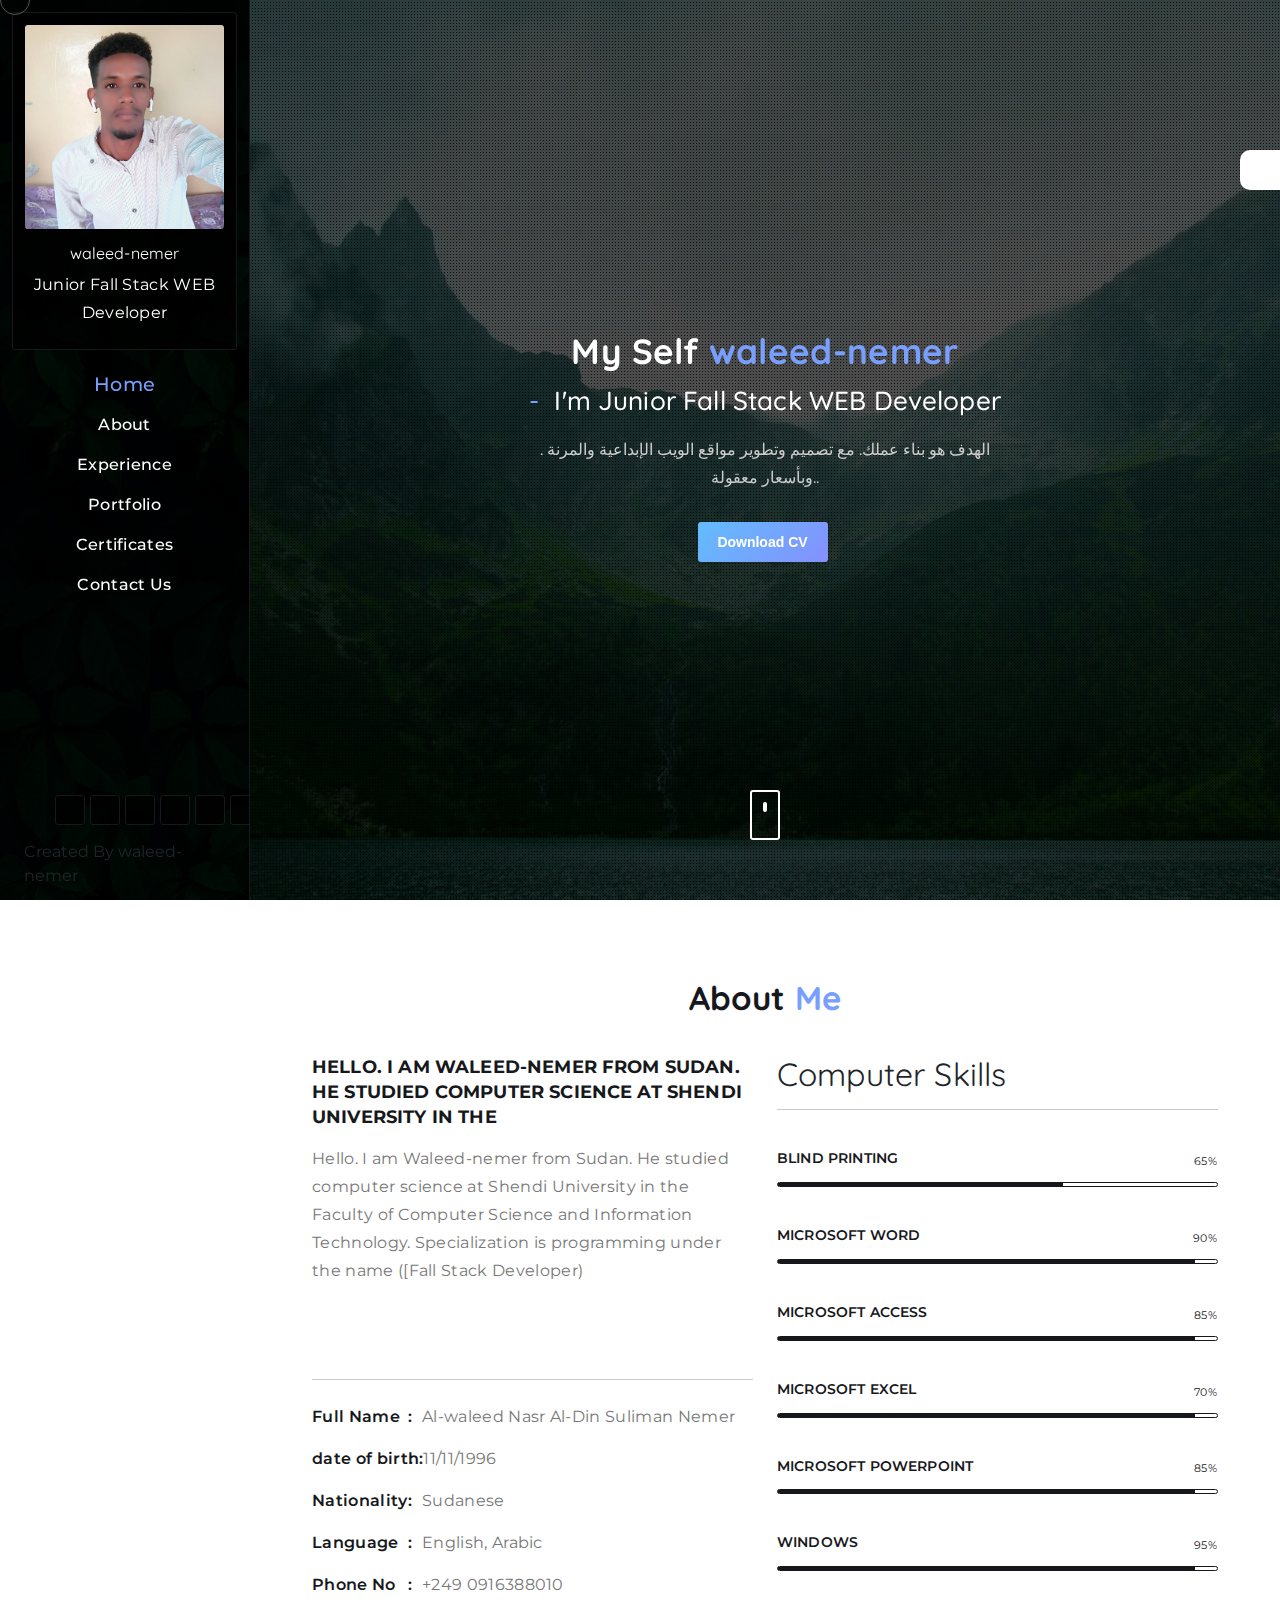
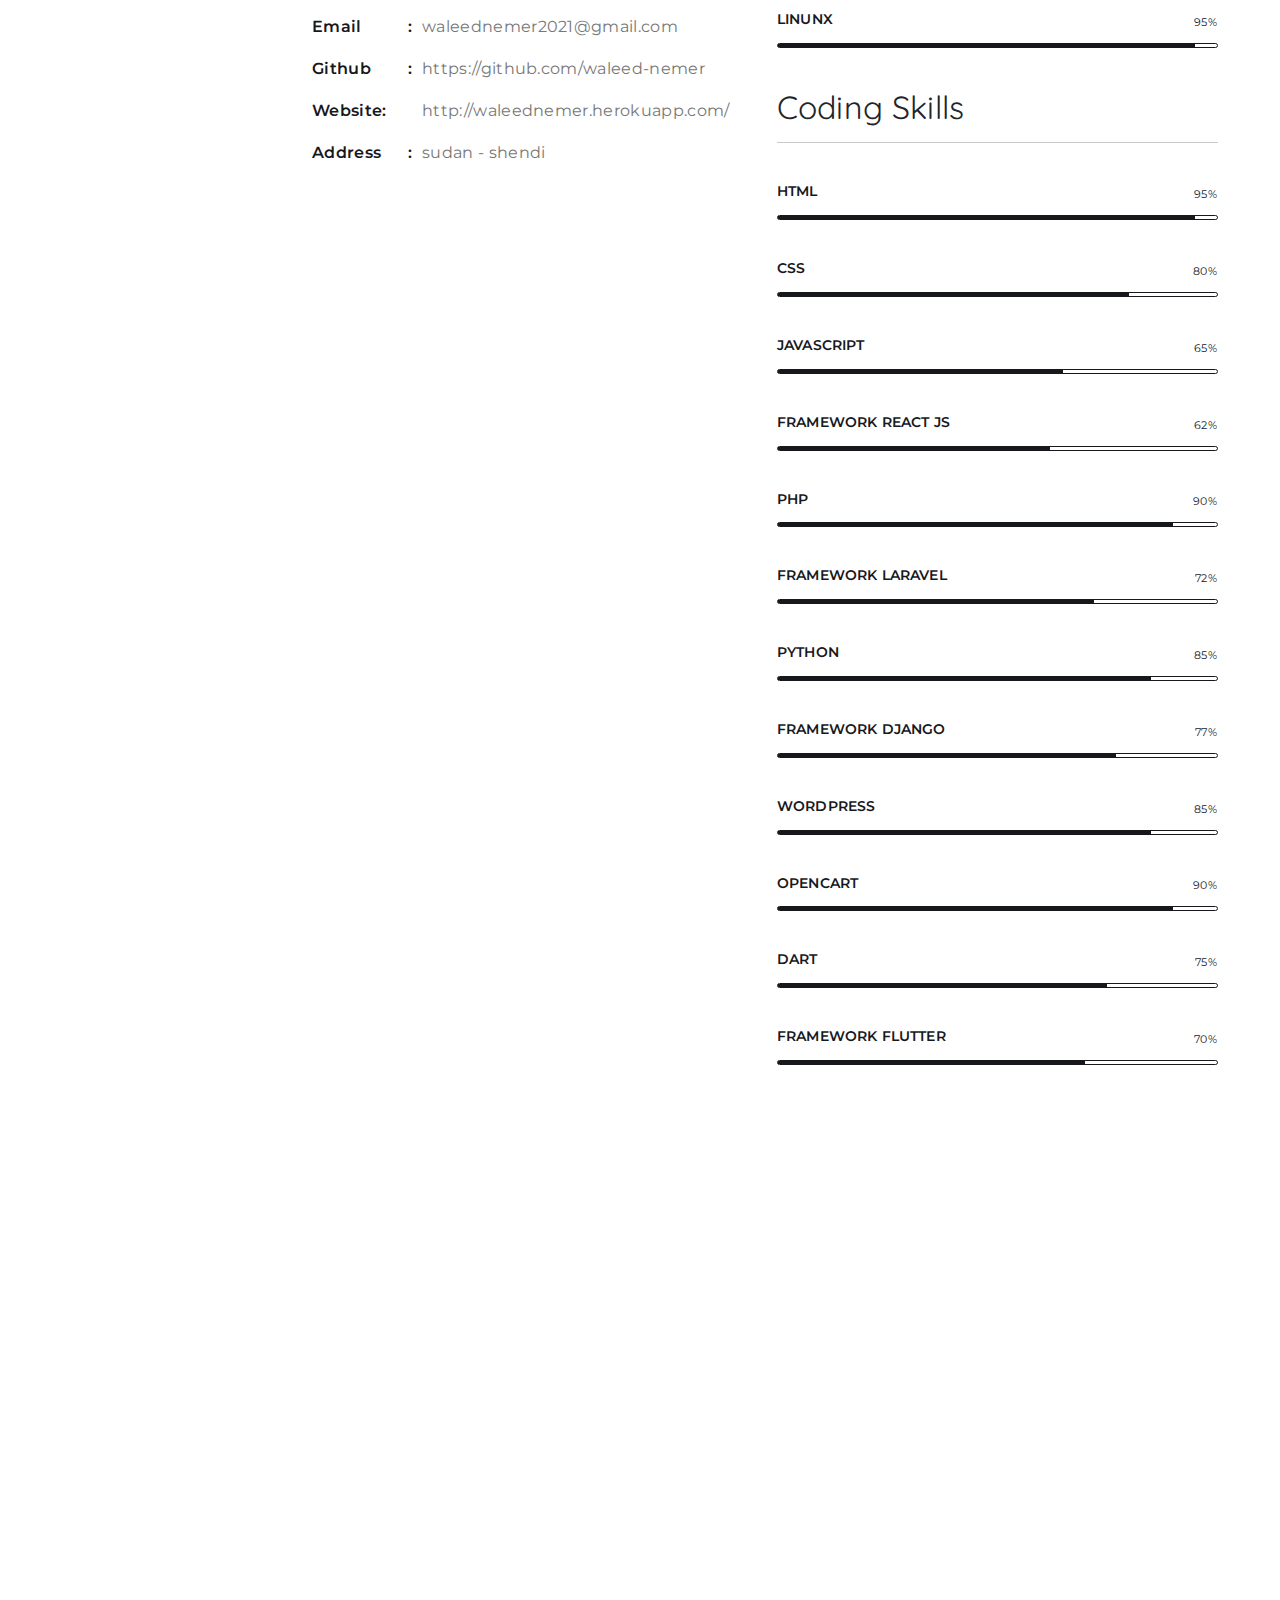
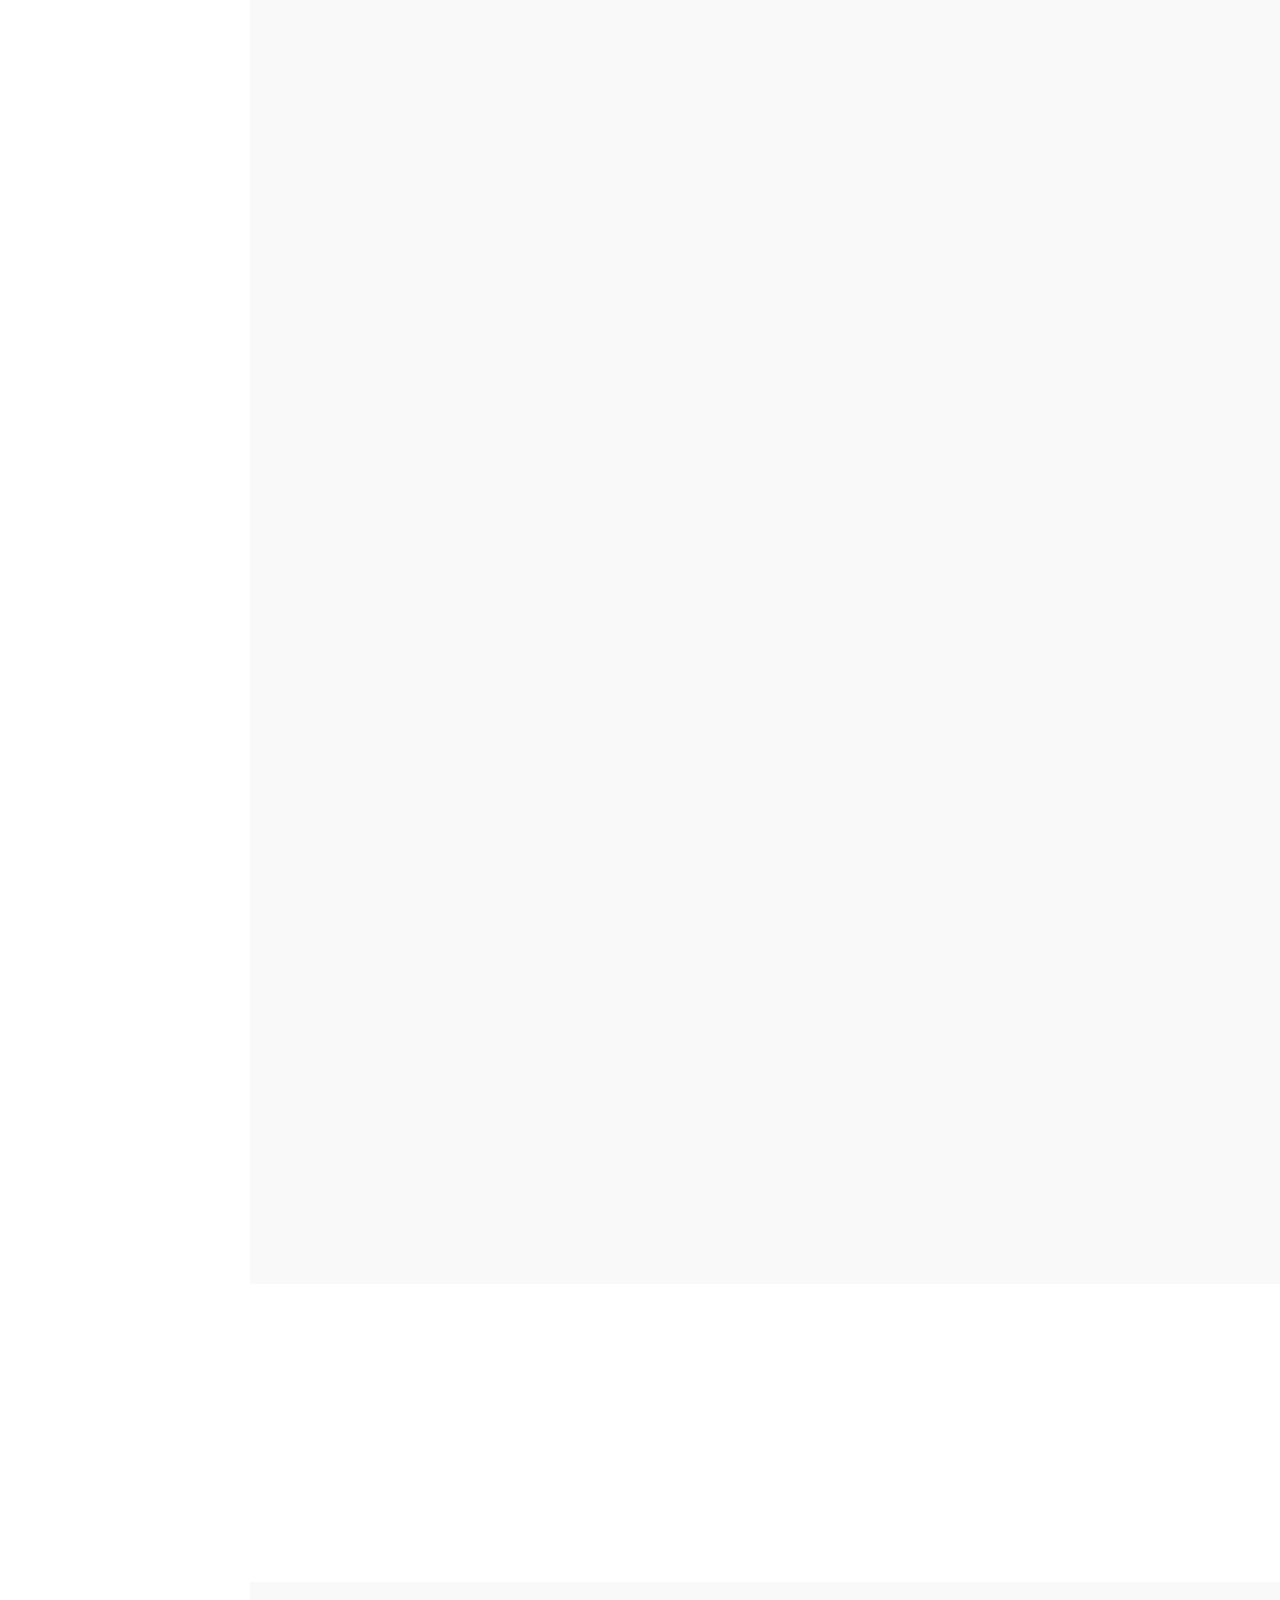
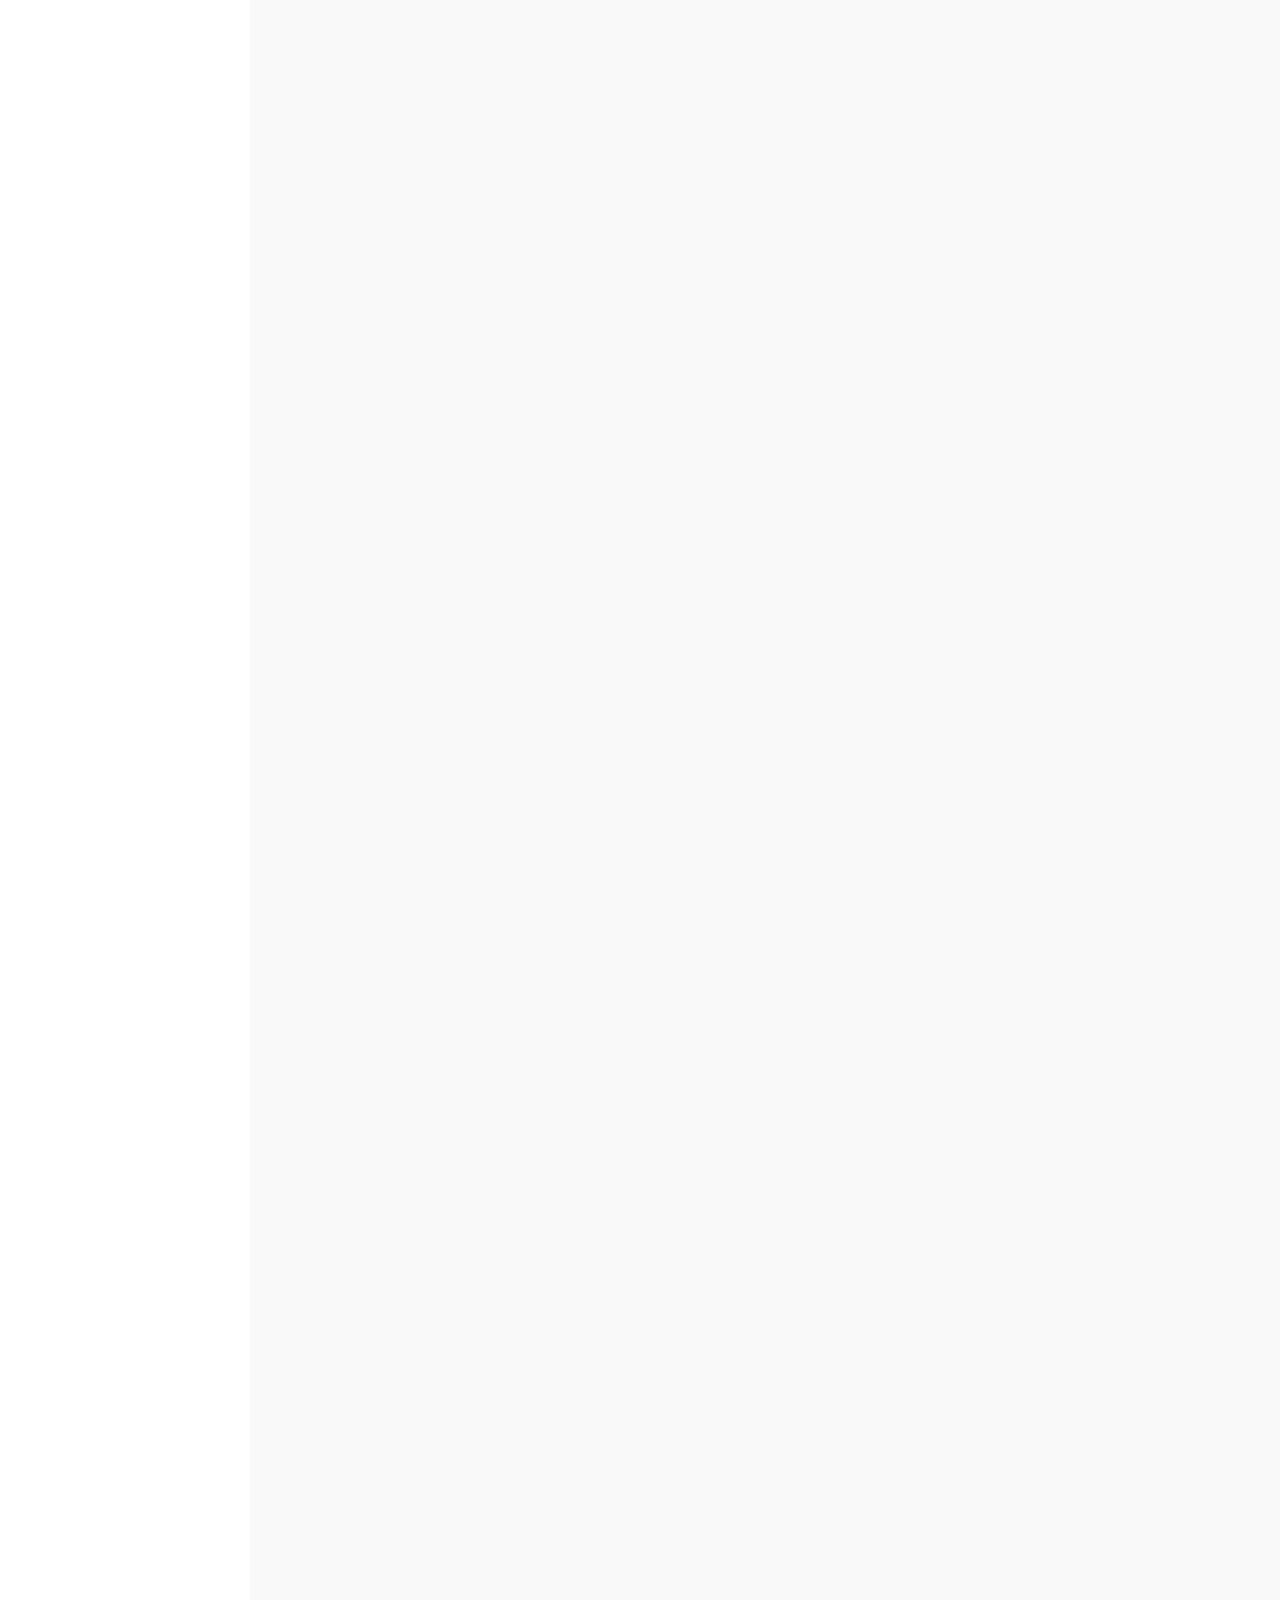
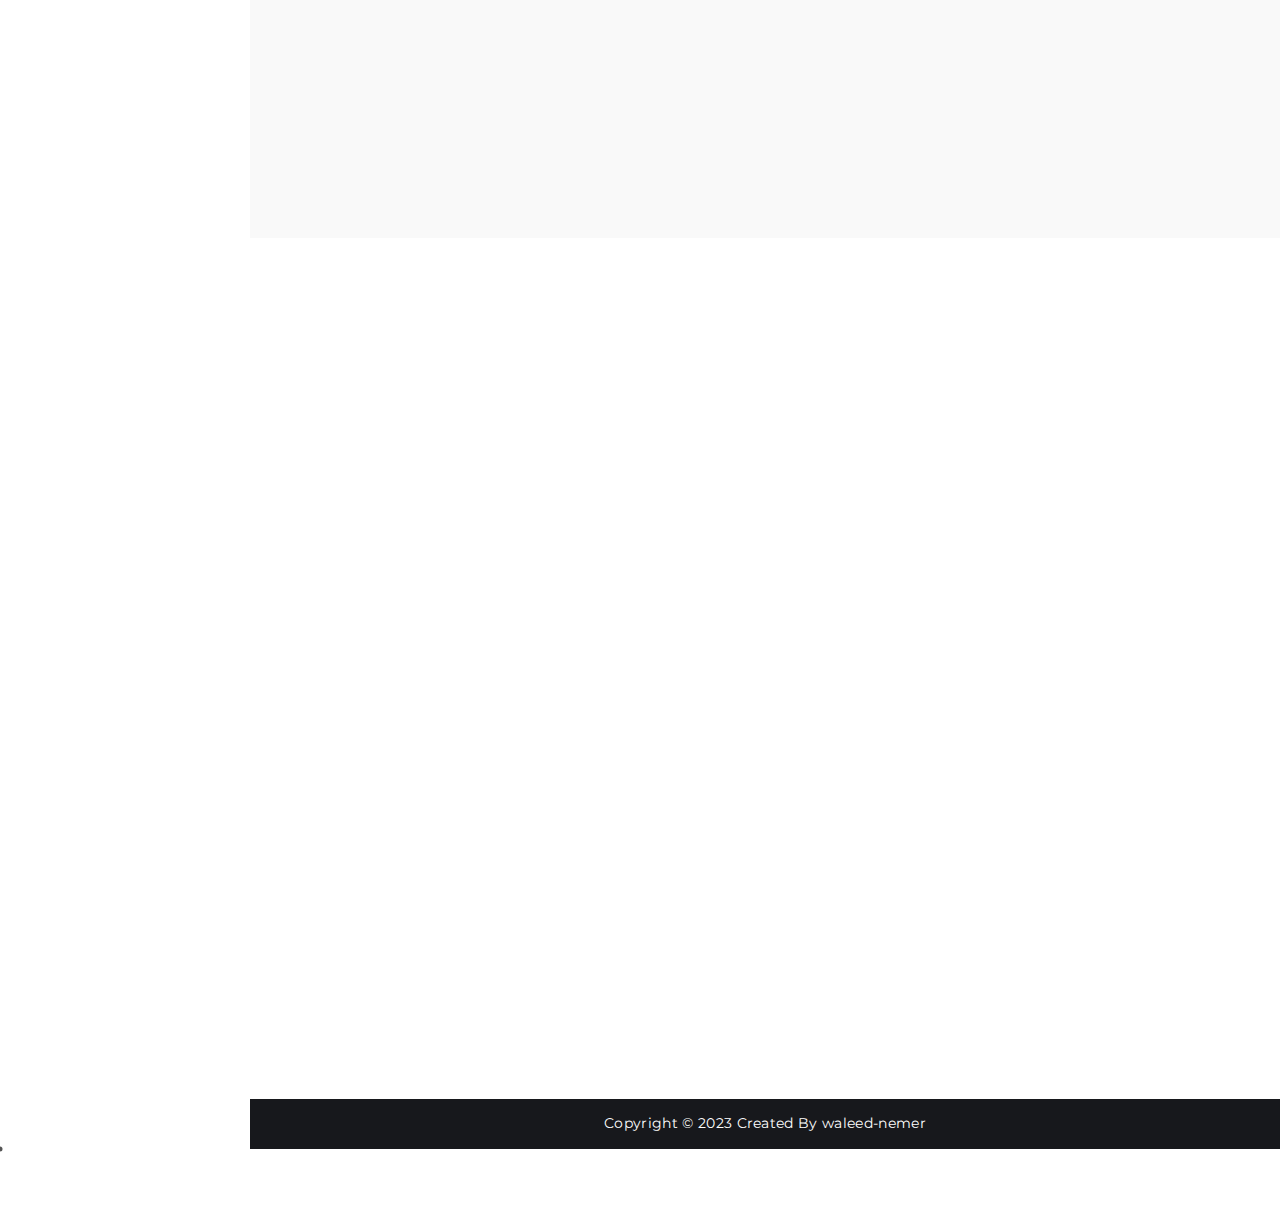
<file: index.html>
<!DOCTYPE html>
<html lang="en">

<head>
    <meta charset="UTF-8">
    <meta http-equiv="x-ua-compatible" content="ie=edge" />
    <meta name="viewport" content="width=device-width, initial-scale=1.0, minimum-scale=1.0">
    
    <title>waleed-nemer</title>
    <meta name="keywords" content="personal portfolio, cv, resume, agency, bootstrap, clean, cv, designer, developer, freelancer, modern, one page portfolio, onepage, personal portfolio, responsive, resume, vcard" />
    <meta name="description" content="Best personal portfolio modern html template.">
    <meta name="author" content="ashishmaraviya">

    <!-- site Favicon -->
    <link rel="icon" href="assets/img/favicon/favicon.ico" sizes="32x32" />

    <!-- css All Plugins Files -->
    <link rel="stylesheet" href="assets/css/plugins/animate.css" />
    <link rel="stylesheet" href="assets/css/plugins/swiper-bundle.min.css" />
    <link rel="stylesheet" href="assets/css/plugins/bootstrap.css" />
    <link rel="stylesheet" href="assets/css/plugins/jquery.fancybox.min.css" />    
    <link rel="stylesheet" href="assets/css/plugins/aos.min.css" />    

    <!-- Main Style -->
    <link rel="stylesheet" id="main_style" href="assets/css/style.css" />
    <link rel="stylesheet" href="assets/css/responsive.css" />

</head>

<body class="body-bg">
 
    <!-- Loader -->
    <!-- <div id="ms-overlay">
        <div class="ms-roller">
            <div></div><div></div><div></div><div></div><div></div><div></div><div></div><div></div>
        </div>
    </div>  -->
    <div class="ms-main-container"> 
        <!-- Header section -->
        <div class="ms-sidebar-overlay"></div>
        <header class="ms-static">
            <div class="nav-sec">
                <nav class="ms-navbar ms-navbar-expand-lg ms-navbar-dark">
                    <span class="navbar-profile">
                        <img src="assets/img/profile.jpg" alt="profile">
                        <h6>waleed-nemer</h6>
                        <p>Junior Fall Stack WEB Developer</p>
                        <i class="lnr lnr-checkmark-circle"></i>
                    </span>
                    <div class="ms-navbar-collapse">
                        <ul class="navbar-nav mb-2 ml-auto" id="top-menu">
                        <li class="nav-item active">
                            <a class="nav-link ms-nav" aria-current="page" href="#home">Home</a>
                        </li>
                        <li class="nav-item">
                            <a class="nav-link ms-nav" href="#about">About</a>
                        </li>
                        <li class="nav-item">
                            <a class="nav-link ms-nav" href="#experience">Experience</a>
                        </li>
                        <li class="nav-item">
                            <a class="nav-link ms-nav" href="#portfolio">Portfolio</a>
                        </li>
                        <li class="nav-item">
                            <a class="nav-link ms-nav" href="#Certificates">Certificates</a>
                        </li>
                        <li class="nav-item">
                            <a class="nav-link ms-nav" href="#contact">Contact Us</a>
                        </li>
                        </ul>
                        <div class="ms-social">
                            <ul>
                                <li><a href="https://facebook.com/waleed.nemer.961?mibextid=ZBWKwl" target="_blank"><i class="fa fa-facebook" aria-hidden="true"></i></a></li>
                                <li><a href="https://instagram.com/w.nemer?igshid=MzcOYWU10WY" target="_blank"><i class="fa fa-instagram" aria-hidden="true"></i></a></li>
                                <li><a href="https://www.sololearn/Profile/10854290/?ref=app" target="_blank"><i class="fa fa-twitter" aria-hidden="true"></i></a></li>
                                <li><a href="https://www.facebook.com/groups/3911494005615553" target="_blank"><i class="fa fa-linkedin" aria-hidden="true"></i></a></li>
                                <li><a href="https://www.facebook.com/groups/3911494005615553" target="_blank"><i class="fa fa-linkedin" aria-hidden="true"></i></a></li>
                                <li><a href="https://www.facebook.com/groups/3911494005615553" target="_blank"><i class="fa fa-linkedin" aria-hidden="true"></i></a></li>
                            </ul>
                        </div>
                    </div>
                    
                      <!-- Start Footer -->
                    <div class="container">
                        <div class="ms-copy">Created By waleed-nemer</div>
                    </div>
            
            <!-- End Footer -->
                    
                </nav>
            </div>
        </header>

        <div class="ms-sub-container">
            <a href="javascript:void(0)" class="sidebar-toggle"><img src="assets/img/icon/angle-left.svg" class="svg_img" alt="angle icon"></a>
            <!-- Home section -->
            <section id="home" class="ms-home home-section ms-section bg-shape-hero">
                
                <div class="container p-0">
                    <div class="ms-row">
                        <div class="ms-detail" data-aos="fade-up" data-aos-duration="2000">
                            <div class="info">
                                <h1>My Self <span>waleed-nemer</span></h1>
                                <h2><span>-</span>I'm Junior Fall Stack WEB Developer</h2>
                                <p>. الهدف هو بناء عملك. مع تصميم وتطوير مواقع الويب الإبداعية والمرنة وبأسعار معقولة..</p>
                                <a download class="custom-btn ms-btn m-r-5px" href="javascript:void(0)">Download CV</a>
                            </div>
                        </div>
                        <div class="scroll-down"></div>
                    </div>
                </div>
            </section> 
            <!-- Home section End -->
            <span class="glyphicon glyphicon-user"></span>
            <!-- About section -->
            <section id="about" class="ms-about-section ms-section padding-tb-80 body-bg">
                <div class="container">
                    <div class="row">
                        <div class="section-title">
                            <h2>About<span> Me</span></h2>
                            <span class="ligh-title">About</span>
                        </div>
                        <div class="col-lg-6">
                            <div class="ms-about-detail">
                                <h4>Hello. I am Waleed-nemer from Sudan. He studied computer science at Shendi University in the</h4>
                                <p class="ms-text">Hello. I am Waleed-nemer from Sudan. He studied computer science at Shendi University in the Faculty of Computer Science and Information Technology. Specialization is programming under the name ([Fall Stack Developer)</p>
                                <br><br>
                                <hr>
                                <div class="ms-about-info">
                                    <ul class="m-r-30">
                                        <i class="bi bi-chat-right-text-fill"></i>
                                        <li><span class="title">Full Name<b>:</b></span>Al-waleed Nasr Al-Din Suliman Nemer</li>
                                        <li><span class="title">date of birth:<b>:</b></span>11/11/1996</li>
                                        <li><span class="title">Nationality<b>:</b></span>Sudanese</li>
                                        <li><span class="title">Language<b>:</b></span>English, Arabic</li>
                                        <li><span class="title">Phone No<b>:</b></span>+249 0916388010</li>
                                        <li><span class="title">Email<b>:</b></span>waleednemer2021@gmail.com</li>
                                        <li><span class="title">Github<b>:</b></span><span>https://github.com/waleed-nemer</span></li>
                                        <li><span class="title">Website:</b></span><span>http://waleednemer.herokuapp.com/</span></li>
                                        <li><span class="title">Address<b>:</b></span><span>sudan - shendi</span></li>
                                    </ul>
                                </div>
                            </div>
                        </div>
                      
                        <div class="col-lg-6">
                            <div class="ms-skill-progress">
                                <h2 class="#">Computer Skills</h2>
                                <hr><br>
                                <h5>blind printing</h5>
                                <div class="progress" data-percent="65%">
                                    <div class="progress-done progress-done-php" role="progressbar">
                                        <span>65%</span>
                                    </div>
                                </div>
                                <h5>Microsoft Word</h5>
                                <div class="progress" data-percent="95%">
                                    <div class="progress-done progress-done-php" role="progressbar">
                                        <span>90%</span>
                                    </div>
                                </div>
                                <h5>Microsoft Access</h5>
                                <div class="progress" data-percent="95%">
                                    <div class="progress-done progress-done-php" role="progressbar">
                                        <span>85%</span>
                                    </div>
                                </div>
                                <h5>Microsoft Excel</h5>
                                <div class="progress" data-percent="95%">
                                    <div class="progress-done progress-done-php" role="progressbar">
                                        <span>70%</span>
                                    </div>
                                </div>
                                <h5>Microsoft PowerPoint</h5>
                                <div class="progress" data-percent="95%">
                                    <div class="progress-done progress-done-php" role="progressbar">
                                        <span>85%</span>
                                    </div>
                                </div>
                                <h5>windows</h5>
                                <div class="progress" data-percent="95%">
                                    <div class="progress-done progress-done-php" role="progressbar">
                                        <span>95%</span>
                                    </div>
                                </div>
                                <h5>Linunx</h5>
                                <div class="progress" data-percent="95%">
                                    <div class="progress-done progress-done-php" role="progressbar">
                                        <span>95%</span>
                                    </div>
                                </div>
                                <h2 class="#">Coding Skills</h2>
                                <hr><br>
                                <h5>HTML</h5>
                                <div class="progress" data-percent="95%">
                                    <div class="progress-done progress-done-php" role="progressbar">
                                        <span>95%</span>
                                    </div>
                                </div>
                                <h5>CSS</h5>
                                <div class="progress" data-percent="80%">
                                    <div class="progress-done progress-done-js" role="progressbar">
                                        <span>80%</span>
                                    </div>
                                </div>
                                <h5>JAVASCRIPT</h5>
                                <div class="progress" data-percent="65%">
                                    <div class="progress-done progress-done-html" role="progressbar">
                                        <span>65%</span>
                                    </div>
                                </div>
                                <h5>Framework React js</h5>
                                <div class="progress" data-percent="62%">
                                    <div class="progress-done progress-done-css" role="progressbar">
                                        <span>62%</span>
                                    </div>
                                </div>
                                <h5>PHP</h5>
                                <div class="progress" data-percent="90%">
                                    <div class="progress-done progress-done-scss" role="progressbar">
                                        <span>90%</span>
                                    </div>
                                </div>
                                <h5>Framework Laravel</h5>
                                <div class="progress" data-percent="72%">
                                    <div class="progress-done progress-done-ps" role="progressbar">
                                        <span>72%</span>
                                    </div>
                                </div>
                                <h5>PYTHON</h5>
                                <div class="progress" data-percent="85%">
                                    <div class="progress-done progress-done-ps" role="progressbar">
                                        <span>85%</span>
                                    </div>
                                </div>
                                <h5>Framework Django</h5>
                                <div class="progress" data-percent="77%">
                                    <div class="progress-done progress-done-ps" role="progressbar">
                                        <span>77%</span>
                                    </div>
                                </div>
                                <h5>wordpress</h5>
                                <div class="progress" data-percent="85%">
                                    <div class="progress-done progress-done-ps" role="progressbar">
                                        <span>85%</span>
                                    </div>
                                </div>
                                <h5>opencart</h5>
                                <div class="progress" data-percent="90%">
                                    <div class="progress-done progress-done-ps" role="progressbar">
                                        <span>90%</span>
                                    </div>
                                </div>
                                <h5>Dart</h5>
                                <div class="progress" data-percent="75%">
                                    <div class="progress-done progress-done-ps" role="progressbar">
                                        <span>75%</span>
                                    </div>
                                </div>
                                <h5>Framework flutter</h5>
                                <div class="progress" data-percent="70%">
                                    <div class="progress-done progress-done-ps" role="progressbar">
                                        <span>70%</span>
                                    </div>
                                </div>
                            </div>
                        </div>
                    </div>           
                </div>
            </section>
            <!-- About section End -->

             <!-- Start Experience & Education section -->
             <section id="experience" class="ms-experience-section ms-section padding-tb-80 body-bg">
                <div class="container">
                    <div class="row">
                        <div class="section-title" data-aos="fade-up" data-aos-duration="2000" data-aos-delay="200">
                            <h2>My <span>Achievements</span></h2>
                            <span class="ligh-title">Achievements</span>
                        </div>
                        <div class="col-lg-6 col-md-12 col-sm-12">
                            <div class="education ms-box" data-aos="fade-up" data-aos-duration="2000" data-aos-delay="400">
                                <h4>Education</h4>
                                <ul class="timeline">
                                    <li class="timeline-item" data-aos="fade-up" data-aos-duration="2000" data-aos-delay="400">
                                        <div class="timeline-info">
                                            <span>2016 - 2021</span>
                                        </div>
                                        <div class="timeline-marker"></div>
                                        <div class="timeline-content">
                                            <h5 class="timeline-title">Shendi University</h5>
                                            <p>College of Computer Science and Information Technology</p>
                                            <b>Specialization :</b>  computer science( CS )
                                            <p>Bachelor of Computer Science with a 2.45 GPA</p>
                                            <p><b>Career Objective:</b>
                                                Web Developer with well experience providing high impact web solutions to diverse industry organizations. Skilled in design, development, programming and testing
                                                Many web-based applications that incorporate a range of technologies are ambitious
                                                For the combination of front-end and back-end, extensive and strong technical skills.</p>
                                        </div>
                                    </li>
                                    <li class="timeline-item" data-aos="fade-up" data-aos-duration="2000" data-aos-delay="600">
                                        <div class="timeline-info">
                                            <span>June 12, 2017 - 2022</span>
                                        </div>
                                        <div class="timeline-marker"></div>
                                        <div class="timeline-content">
                                            <h5 class="timeline-title">Junior Web Developer</h5>
                                            <p>• Provided front-end website development using
                                                WordPress, and other editing software.</p>
                                            <p>• Planned website development, converting
                                                mockups into usable web presence with HTML,
                                                JavaScript, AJAX and JSON coding.</p>
                                            <p>• Determined coding requirements for specialized
                                                scripts.
                                                Engaged with clients to plan and optimize site
                                                issues and queries.
                                                Junior Programmer
                                                2FreshDesign, Munich</p>
                                            <p> • Worked closely with clients to establish
                                                specifications and system designs.</p> 
                                            <p> • Collaborated with product management to
                                                design, build and test systems.</p>   
                                            <p> • Designed intuitive graphical user interfaces to
                                                improve user experience.</p>   
                                            <p> • Stored, retrieved and manipulated data for close
                                                analysis of database performance.</p>
                                        </div>
                                    </li>
                                    <li class="timeline-item" data-aos="fade-up" data-aos-duration="2000" data-aos-delay="800">
                                        <div class="timeline-info">
                                            <span>June 1, 2017 - 2023</span>
                                        </div>
                                        <div class="timeline-marker"></div>
                                        <div class="timeline-content">
                                            <h5 class="timeline-title">Junior Programmer</h5>

                                            <p> • Worked closely with clients to establish
                                                specifications and system designs.</p>   
                                            <p> • Collaborated with product management to
                                                design, build and test systems.</p>   
                                            <p>• Designed intuitive graphical user interfaces to
                                                improve user experience.</p>    
                                            <p>• Stored, retrieved and manipulated data for close
                                                analysis of database performance</p>
                                        </div>
                                    </li>
                                </ul>
                                
                            </div>
                        </div>
                        <div class="col-lg-6 col-md-12 col-sm-12">
                            <div class="experiense ms-box" data-aos="fade-up" data-aos-duration="2000" data-aos-delay="300">
                                <h4>Experiense</h4>
                                <ul class="timeline">
                                    <li class="timeline-item" data-aos="fade-up" data-aos-duration="2000" data-aos-delay="400">
                                        <div class="timeline-info">
                                            <!-- <span>March 12, 2020</span> -->
                                        </div>
                                        <div class="timeline-marker"></div>
                                        <div class="timeline-content">
                                            <!-- <h5 class="timeline-title">Envato<span class="sub">Web Design through UI/UX core coursework.</span></h5> -->
                                            <p>Manage website development projects from initial
                                                design through completion, optimizing all cross-
                                                browser and multi-platform compatibility.</p>
                                            <p>• Work closely with programmers and clients to meet
                                                project requirements, goals, and desired
                                                functionality.</p>    
                                            <p> • Develop and integrate customized themes into
                                                Word Press and opencart.</p>   
                                            <p> Enable site-wide promotions by programming
                                                HTML5 canvases to animate particles on web
                                                backgrounds.</p>
                                        </div>
                                    </li>
                                    <li class="timeline-item" data-aos="fade-up" data-aos-duration="2000" data-aos-delay="600">
                                        <div class="timeline-info">
                                            <span>January 23, 2018 - 2020</span>
                                        </div>
                                        <div class="timeline-marker"></div>
                                        <div class="timeline-content">
                                            <h5 class="timeline-title">Training Courser</span></h5>
                                            <p>• HTML Course from Sololearn platform.</p>    
                                            <p>• CSS Course from Sololearn platform.</p>
                                            <p>• JAVASCRIPT Course from Sololearn platform.</p>
                                            <p>• PYTHON Course from Sololearn and Edrak platform.</p>    
                                            <p>• PHP Course from Sololearn platform.</p>   
                                            <p>• REACTJS Course from Sololearn platform.</p>   
                                            <p>• FLUTTER Course from Edrak platform.</p>    
                                            <p>• BOOTSTRAP Course from Sololearn platform.</p>

                                        </div>
                                    </li>
                                   
                                </ul>
                            </div>
                        </div>
                    </div>
                    
                </div>
            </section>
            <!-- End Experience & Education Section -->

            <!-- Start service section -->
            <section id="service" class="ms-service-section ms-section padding-tb-80 bg-shape">
                <div class="container">
                    <div class="section-title d-none">
                        <h2>My<span> service</span></h2>
                        <span class="ligh-title">service</span>
                    </div>
                    <div class="row service-box m-b-minus-24px">
                        <div class="col-lg-3 col-md-6 col-xs-12" data-aos="fade-up" data-aos-duration="2000" data-aos-delay="200">
                            <div class="flipper">
                                <div class="main-box">
                                    <div class="box-front height-300 white-bg">
                                        <img class="bg-img svg_img" src="assets/img/service/1.svg" alt="Graphics Design">
                                        <div class="content-wrap">
                                            <img class="icofont icofont-headphone-alt font-40px dark-color svg_img" src="assets/img/service/1.svg" alt="Graphics Design">
                                            <h3>Frontend</h3>
                                            <p>HTML , CSS , javascript , bootstrap , reactjs</p>
                                        </div>
                                    </div>
                                    <div class="box-back height-300 gradient-bg">
                                        <div class="content-wrap">
                                        <h3>Frontend</h3>
                                          <p>HTML , CSS , javascript , bootstrap , reactjs</p>
                                        </div>
                                    </div>
                                </div>
                            </div>
                        </div>
                        <div class="col-lg-3 col-md-6 col-xs-12" data-aos="fade-up" data-aos-duration="2000" data-aos-delay="300">
                            <div class="flipper">
                                <div class="main-box">
                                    <div class="box-front height-300 white-bg">
                                        <img class="bg-img svg_img" src="assets/img/service/2.svg" alt="Graphics Design">
                                        <div class="content-wrap">
                                            <img class="icofont icofont-headphone-alt font-40px dark-color svg_img" src="assets/img/service/2.svg" alt="web design">
                                            <h3>backend</h3>
                                            <p>PHP , Framework Laravel , python , Framework Django.</p>
                                        </div>
                                    </div>
                                    <div class="box-back height-300 gradient-bg">
                                        <div class="content-wrap">
                                            <h3>backend</h3>
                                            <p>PHP , Framework Laravel , python , Framework Django.</p>
                                        </div>
                                    </div>
                                </div>
                            </div>
                        </div>
                        <div class="col-lg-3 col-md-7 col-xs-12" data-aos="fade-up" data-aos-duration="2000" data-aos-delay="500">
                            <div class="flipper">
                                <div class="main-box">
                                    <div class="box-front height-400 white-bg">
                                        <img class="bg-img svg_img" src="assets/img/service/4.svg" alt="Graphics Design">
                                        <div class="content-wrap">
                                            <img class="icofont icofont-headphone-alt font-40px dark-color svg_img" src="assets/img/service/4.svg" alt="seo friendly">
                                            <h3>CMS</h3>
                                            <p>wordpress => php  , opencart=> php</p>
                                        </div>
                                    </div>
                                    <div class="box-back height-300 gradient-bg">
                                        <div class="content-wrap">
                                            <h3>CMS</h3>
                                            <p>wordpress => php  , opencart=> php</p>
                            
                                        </div>
                                    </div>
                                </div>
                            </div>
                        </div>
                    </div>
                </div>
            </section>

           

            <!-- Start Portfolio Section -->
            <section id="portfolio" class="ms-portfolio-section ms-section portfolio padding-tb-80 bg-shape">
                <div class="container">
                    <div class="section-title p-b-15" data-aos="fade-up" data-aos-duration="2000" data-aos-delay="300">
                        <h2>My <span>Portfolio</span></h2>
                        <span class="ligh-title">Portfolio</span>
                    </div>
                    <div class="row m-b-minus-24px">
                        <div class="portfolio-content">
                            <div>
                                <div class="row">
                                    <div class="col-sm-12" data-aos="fade-up" data-aos-duration="2000" data-aos-delay="400">
                                        <div class="portfolio-tabs">
                                            <ul>
                                                <li class="filter" data-filter="all">ALL</li>
                                                <li class="filter" data-filter=".Frontend">Frontend</li>
                                                <li class="filter" data-filter=".backend">backend</li>
                                                <li class="filter" data-filter=".templates">Templates</li>
                                            </ul>
                                        </div>
                                    </div>
                                    <div class="col-md-12 col-sm-12" data-aos="fade-up" data-aos-duration="2000" data-aos-delay="600">
                                        <div class="portfolio-content-items">
                                            <div class="row">
                                                <div class="col-lg-4 col-md-6 col-xs-12 mix graphics templates">
                                                    <div class="hovereffect">
                                                        <div class="portfolio-img">
                                                            <img src="assets/img/portfolio/1.png" alt="graphics">
                                                            <h3><span>Frontend</span><span>موقع شخصي</span></h3>
                                                        </div>
                                                        <div class="overlay">
                                                            <div class="overlay-info">
                                                                <a class="info" href="C:\Users\Waleed-Nemer\Pictures\demo-3\assets\img\Project\Web Site\index.html" target="_blank"><i class="fa fa-link" aria-hidden="true"></i></a>
                                                                <a class="info" data-fancybox="gallery" href="assets/img/portfolio/1.jpg"><i class="fa fa-search" aria-hidden="true"></i></a>
                                                            </div>
                                                        </div>
                                                    </div>
                                                </div>
                                                <div class="col-lg-4 col-md-6 col-xs-12 mix design">
                                                    <div class="hovereffect">
                                                        <div class="portfolio-img">
                                                            <img src="assets/img/portfolio/1.png" alt="design">
                                                            <h3><span>Frontend</span><span>متجر الكتروني</span></h3>
                                                        </div>
                                                        <div class="overlay">
                                                            <div class="overlay-info">
                                                                <a class="info" href="file:///C:/Users/Waleed-Nemer/Pictures/demo-3/assets/img/Project/php2/index.html" target="_blank"><i class="fa fa-link" aria-hidden="true"></i></a>
                                                                <a class="info" data-fancybox="gallery" href="assets/img/portfolio/2.jpg"><i class="fa fa-search" aria-hidden="true"></i></a>
                                                            </div>
                                                        </div>
                                                    </div>
                                                </div>
                                                <div class="col-lg-4 col-md-6 col-xs-12 mix design">
                                                    <div class="hovereffect">
                                                        <div class="portfolio-img">
                                                            <img src="assets/img/portfolio/1.png" alt="design">
                                                            <h3><span>opencart</span></h3>
                                                        </div>
                                                        <div class="overlay">
                                                            <div class="overlay-info">
                                                                <a class="info" href="http://localhost/opencart/" target="_blank"><i class="fa fa-link" aria-hidden="true"></i></a>
                                                                <a class="info" data-fancybox="gallery" href="assets/img/portfolio/3.jpg"><i class="fa fa-search" aria-hidden="true"></i></a>
                                                            </div>
                                                        </div>
                                                    </div>
                                                </div>
                                                <div class="col-lg-4 col-md-6 col-xs-12 mix development">
                                                    <div class="hovereffect">
                                                        <div class="portfolio-img">
                                                            <img src="assets/img/portfolio/1.png" alt="development">
                                                            <h3><span>login php</span></h3>
                                                        </div>
                                                        <div class="overlay">
                                                            <div class="overlay-info">
                                                                <a class="info" href="http://localhost/suingup/login.php" target="_blank"><i class="fa fa-link" aria-hidden="true"></i></a>
                                                                <a class="info" data-fancybox="gallery" href="assets/img/portfolio/4.jpg"><i class="fa fa-search" aria-hidden="true"></i></a>
                                                            </div>
                                                        </div>
                                                    </div>
                                                </div>
                                                <div class="col-lg-4 col-md-6 col-xs-12 mix templates design">
                                                    <div class="hovereffect">
                                                        <div class="portfolio-img">
                                                            <img src="assets/img/portfolio/1.png" alt="templates">
                                                            <h3><span>system schools</span></h3>
                                                        </div>
                                                        <div class="overlay">
                                                            <div class="overlay-info">
                                                                <a class="info" href="http://localhost/project/" target="_blank"><i class="fa fa-link" aria-hidden="true"></i></a>
                                                                <a class="info" data-fancybox="gallery" href="assets/img/portfolio/5.jpg"><i class="fa fa-search" aria-hidden="true"></i></a>
                                                            </div>
                                                        </div>
                                                    </div>
                                                </div>
                                                <div class="col-lg-4 col-md-6 col-xs-12 mix templates design">
                                                    <div class="hovereffect">
                                                        <div class="portfolio-img">
                                                            <img src="assets/img/portfolio/1.png" alt="templates">
                                                            <h3><span>موقع شخصي</span></h3>
                                                        </div>
                                                        <div class="overlay">
                                                            <div class="overlay-info">
                                                                <a class="info" href="file:///C:/Users/Waleed-Nemer/Pictures/demo-3/assets/img/Project/web%20site%20personal/index.html" target="_blank"><i class="fa fa-link" aria-hidden="true"></i></a>
                                                                <a class="info" data-fancybox="gallery" href="assets/img/portfolio/5.jpg"><i class="fa fa-search" aria-hidden="true"></i></a>
                                                            </div>
                                                        </div>
                                                    </div>
                                                </div>
                                                <div class="col-lg-4 col-md-6 col-xs-12 mix templates design">
                                                    <div class="hovereffect">
                                                        <div class="portfolio-img">
                                                            <img src="assets/img/portfolio/1.png" alt="templates">
                                                            <h3><span>Web site</span></h3>
                                                        </div>
                                                        <div class="overlay">
                                                            <div class="overlay-info">
                                                                <a class="info" href="file:///C:/Users/Waleed-Nemer/Pictures/demo-3/assets/img/Project/WN/index.html" target="_blank"><i class="fa fa-link" aria-hidden="true"></i></a>
                                                                <a class="info" data-fancybox="gallery" href="assets/img/portfolio/5.jpg"><i class="fa fa-search" aria-hidden="true"></i></a>
                                                            </div>
                                                        </div>
                                                    </div>
                                                </div>
                                                <div class="col-lg-4 col-md-6 col-xs-12 mix templates design">
                                                    <div class="hovereffect">
                                                        <div class="portfolio-img">
                                                            <img src="assets/img/portfolio/1.png" alt="templates">
                                                            <h3><span>Dark Mode</span></h3>
                                                        </div>
                                                        <div class="overlay">
                                                            <div class="overlay-info">
                                                                <a class="info" href="file:///C:/Users/Waleed-Nemer/Pictures/demo-3/assets/img/Project/dark%20mode/dark.html" target="_blank"><i class="fa fa-link" aria-hidden="true"></i></a>
                                                                <a class="info" data-fancybox="gallery" href="assets/img/portfolio/5.jpg"><i class="fa fa-search" aria-hidden="true"></i></a>
                                                            </div>
                                                        </div>
                                                    </div>
                                                </div>
                                                <div class="col-lg-4 col-md-6 col-xs-12 mix templates design">
                                                    <div class="hovereffect">
                                                        <div class="portfolio-img">
                                                            <img src="assets/img/portfolio/1.png" alt="templates">
                                                            <h3><span>python</span></h3>
                                                        </div>
                                                        <div class="overlay">
                                                            <div class="overlay-info">
                                                                <a class="info" href="C:\Users\Waleed-Nemer\Pictures\demo-3\assets\img\Project\cal.python" target="_blank"><i class="fa fa-link" aria-hidden="true"></i></a>
                                                                <a class="info" data-fancybox="gallery" href="assets/img/portfolio/5.jpg"><i class="fa fa-search" aria-hidden="true"></i></a>
                                                            </div>
                                                        </div>
                                                    </div>
                                                </div>
                                                <div class="col-lg-4 col-md-6 col-xs-12 mix templates design">
                                                    <div class="hovereffect">
                                                        <div class="portfolio-img">
                                                            <img src="assets/img/portfolio/1.png" alt="templates">
                                                            <h3><span>wordpress</span></h3>
                                                        </div>
                                                        <div class="overlay">
                                                            <div class="overlay-info">
                                                                <a class="info" href="http://localhost/wordpress/" target="_blank"><i class="fa fa-link" aria-hidden="true"></i></a>
                                                                <a class="info" data-fancybox="gallery" href="assets/img/portfolio/5.jpg"><i class="fa fa-search" aria-hidden="true"></i></a>
                                                            </div>
                                                        </div>
                                                    </div>
                                                </div>
                                               
                                                <div class="col-lg-4 col-md-6 col-xs-12 mix development graphics">
                                                    <div class="hovereffect">
                                                        <div class="portfolio-img">
                                                            <img src="assets/img/portfolio/1.png" alt="development">
                                                            <h3><span>Development</span><span>3D Graphics</span></h3>
                                                        </div>
                                                        <div class="overlay">
                                                            <div class="overlay-info">
                                                                <a class="info" href="#"><i class="fa fa-link" aria-hidden="true"></i></a>
                                                                <a class="info" data-fancybox="gallery" href="assets/img/portfolio/1.png"><i class="fa fa-search" aria-hidden="true"></i></a>
                                                            </div>
                                                        </div>
                                                    </div>
                                                </div>
                                            </div>
                                        </div>
                                    </div>
                                </div>
                            </div>
                        </div>
                    </div>
                </div>
            </section>
            <!-- End Portfolio Section -->

            <!-- Start Counter Section -->
            <section id="counters" class="ms-counter-section ms-section padding-tb-80 body-bg">
                <div class="container">
                    <div class="section-title d-none" data-aos="fade-up" data-aos-duration="2000" data-aos-delay="200">
                        <h2>My <span>Achievements</span></h2>
                        <span class="ligh-title">Achievements</span>
                    </div>
                    <div class="row achive m-tb-minus-12px" id="counter">
                        <div class="col-lg-3 col-md-6" data-aos="fade-up" data-aos-duration="2000" data-aos-delay="200">
                            <div class="count-block" data-tilt>
                                <h3><span class="counter counter-value" data-count="459">73</span>+</h3>
                                <p>Projects</p>
                            </div>
                        </div>
                        <div class="col-lg-3 col-md-6" data-aos="fade-up" data-aos-duration="2000" data-aos-delay="300">
                            <div class="count-block" data-tilt>
                                <h3><span class="counter counter-value" data-count="241">10</span>+</h3>
                                <p>Clients</p>
                            </div>
                        </div>
                        <div class="col-lg-3 col-md-6" data-aos="fade-up" data-aos-duration="2000" data-aos-delay="500">
                            <div class="count-block" data-tilt>
                                <h3><span class="counter counter-value" data-count="15">15</span>+</h3>
                                <p>Awords</p>
                            </div>
                        </div>
                    </div>
                </div>
            </section>
            <!-- End Counter Section -->
           
  
            <!-- Start News Section -->
            <section id="news" class="ms-news-section ms-section padding-tb-80 bg-shape">
                <div class="container">
                    <div class="section-title" data-aos="fade-up" data-aos-duration="2000" data-aos-delay="200">
                        <h2><span>Certificates</span></h2>
                        <span class="ligh-title">Certificates</span>
                    </div>
                    <div class="row m-b-minus-24px" data-aos="fade-up" data-aos-duration="2000" data-aos-delay="300">
                        <div class="col-md-4">
                            <div class="news-info">
                                <figure class="news-img"><a href="#"><img src="assets/img/news/1.jpg" alt="news imag"></a>
                                </figure>
                                <div class="detail">
                                    <label>July 30,2019 - <a href="#">html</a></label>
                                    <h3><a href="#">html شهادة</a></h3>
                                </div>
                            </div>
                        </div>
                        <div class="col-md-4">
                            <div class="news-info">
                                <figure class="news-img"><a href="#"><img src="assets/img/news/2.jpg" alt="news imag"></a>
                                </figure>
                                <div class="detail">
                                    <label>July 30,2019 - <a href="#">php</a></label>
                                    <h3><a href="#">php شهادة</a></h3>
                                </div>
                            </div>
                        </div>
                        <div class="col-md-4">
                            <div class="news-info">
                                <figure class="news-img"><a href="#"><img src="assets/img/news/3.jpg" alt="news imag"></a>
                                </figure>
                                <div class="detail">
                                    <label>July 30,2019 - <a href="#">css</a></label>
                                    <h3><a href="#">css شهادة</a></h3>
                                </div>
                            </div>
                        </div>
                        <div class="col-md-4">
                            <div class="news-info">
                                <figure class="news-img"><a href="#"><img src="assets/img/news/5.jpg" alt="news imag"></a>
                                </figure>
                                <div class="detail">
                                    <label>July 30,2019 - <a href="#">python</a></label>
                                    <h3><a href="#">شهادة البايثون</a></h3>
                                </div>
                            </div>
                        </div>
                        <div class="col-md-4">
                            <div class="news-info">
                                <figure class="news-img"><a href="#"><img src="assets/img/news/6.jpg" alt="news imag"></a>
                                </figure>
                                <div class="detail">
                                    <label>July 30,2019 - <a href="#">reactjs</a></label>
                                    <h3><a href="#">reactjs شهادة اطار العمل</a></h3>
                                </div>
                            </div>
                        </div>
                        <div class="col-md-4">
                            <div class="news-info">
                                <figure class="news-img"><a href="#"><img src="assets/img/news/6.jpg" alt="news imag"></a>
                                </figure>
                                <div class="detail">
                                    <label>July 30,2019 - <a href="#">reactjs</a></label>
                                    <h3><a href="#">reactjs شهادة اطار العمل</a></h3>
                                </div>
                            </div>
                        </div>
                        <div class="col-md-4">
                            <div class="news-info">
                                <figure class="news-img"><a href="#"><img src="assets/img/news/8.jpg" alt="news imag"></a>
                                </figure>
                                <div class="detail">
                                    <label>July 30,2019 - <a href="#">flutter</a></label>
                                    <h3><a href="#">شهادة اطار العمل فلاتر مع لارافيل</a></h3>
                                </div>
                            </div>
                        </div>
                        <div class="col-md-4">
                            <div class="news-info">
                                <figure class="news-img"><a href="#"><img src="assets/img/news/9.jpg" alt="news imag"></a>
                                </figure>
                                <div class="detail">
                                    <label>July 30,2019 - <a href="#">1</a></label>
                                    <h3><a href="#">الشهادة الجامعية تفاصيل انجليزي صفحة رقم 1</a></h3>
                                </div>
                            </div>
                        </div>
                        <div class="col-md-4">
                            <div class="news-info">
                                <figure class="news-img"><a href=""><img src="assets/img/news/10.jpg" alt="news imag"></a>
                                </figure>
                                <div class="detail">
                                    <label>July 30,2019 - <a href="#">2</a></label>
                                    <h3><a href="#">الشهادة الجامعية تفاصيل انجليزي صفحة رقم 2</a></h3>
                                </div>
                            </div>
                        </div>
                        <div class="col-md-4">
                            <div class="news-info">
                                <figure class="news-img"><a href="#"><img src="assets/img/news/11.jpg" alt="news imag"></a>
                                </figure>
                                <div class="detail">
                                    <label>July 30,2019 - <a href="#">عربي</a></label>
                                    <h3><a href="#">الشهادة الجامعية بالعربي</a></h3>
                                </div>
                            </div>
                        </div>
                        <div class="col-md-4">
                            <div class="news-info">
                                <figure class="news-img"><a href="#"><img src="assets/img/news/12.jpg" alt="news imag"></a>
                                </figure>
                                <div class="detail">
                                    <label>July 30,2019 - <a download href="assets/img/news/12.jpg">English</a></label>
                                    <h3><a download href="assets/img/news/12.jpg">الشهادة الجامعية بالانجليزي</a></h3>
                                </div>
                            </div>
                        </div>
                        <div class="col-md-4">
                            <div class="news-info">
                                <figure class="news-img"><a href="#"><img src="assets/img/news/13.jpg" alt="news imag"></a>
                                </figure>
                                <div class="detail">
                                    <label><a href="#">CV</a></label>
                                    <h3><a href="#">CV</a></h3>
                                </div>
                            </div>
                        </div>
                    </div>
                </div>
            </section>
            <!-- End News Section -->
            
            <!-- Start Contact us Section -->
            <section id="contact" class="ms-contact-section ms-section padding-tb-80 body-bg">
                <div class="container">
                    <div class="section-title" data-aos="fade-up" data-aos-duration="2000" data-aos-delay="200">
                        <h2>Get in <span>Touch</span></h2>
                        <span class="ligh-title">Contact</span>
                    </div>
                    <div class="row p-b-50 ms-contact-detail m-tb-minus-12px">
                        <div class="col-xs-12 col-sm-6 col-lg-4 p-tb-12" data-aos="fade-up" data-aos-duration="2000" data-aos-delay="200">
                            <div class="ms-box">							
                                <div class="detail">
                                    <div class="icon"><i class="fa fa-envelope" aria-hidden="true"></i></div>
                                    <div class="info">
                                        <h3 class="title">E-mail & Website</h3>
                                        <p>
                                            <i class="fa fa-envelope" aria-hidden="true"></i> &nbsp waleednemer2021@gmail.com
                                        </p>
                                        
                                    </div>
                                </div>
                                <div class="space"></div>
                            </div> 
                        </div>
                            
                        <div class="col-xs-12 col-sm-6 col-lg-4 p-tb-12" data-aos="fade-up" data-aos-duration="2000" data-aos-delay="300">
                            <div class="ms-box">							
                                <div class="detail">
                                    <div class="icon"><i class="fa fa-mobile" aria-hidden="true"></i></div>
                                    <div class="info">
                                        <h3 class="title">Contact</h3>
                                        <p>
                                            <i class="fa fa-mobile" aria-hidden="true"></i> &nbsp (+249)-916388010
                                        </p>

                                    </div>
                                </div>
                                <div class="space"></div>
                            </div> 
                        </div>
                            
                        <div class="col-xs-12 col-sm-6 col-lg-4 p-tb-12 m-auto" data-aos="fade-up" data-aos-duration="2000" data-aos-delay="400">
                            <div class="ms-box">							
                                <div class="detail">
                                    <div class="icon"><i class="fa fa-map-marker" aria-hidden="true"></i></div>
                                    <div class="info">
                                        <h3 class="title">Address</h3>
                                        <p>
                                            <i class="fa fa-map-marker" aria-hidden="true"></i> &nbsp sudan , shendi
                                        </p>
                                    </div>
                                </div>
                                <div class="space"></div>
                            </div> 
                        </div>		    
                        <!-- /Boxes de Acoes -->
                    </div>
                    <div class="row">
                        <div class="col-md-6" data-aos="fade-up" data-aos-duration="2000" data-aos-delay="200">
                            <iframe src="http://maps.google.com/maps?q=-12.942227,-38.480291&amp;z=15&amp;output=embed" allowfullscreen=""></iframe>
                        </div>
                        <div class="col-md-6" data-aos="fade-up" data-aos-duration="2000" data-aos-delay="300">
                            <form>
                                <div class="form-group" data-aos="fade-up" data-aos-duration="2000" data-aos-delay="300">
                                    <input type="text" class="form-control" id="fname" placeholder="Full Name">
                                </div>
                                <div class="form-group" data-aos="fade-up" data-aos-duration="2000" data-aos-delay="400">
                                <input type="email" class="form-control" id="umail" placeholder="Email">
                                </div>
                                <div class="form-group" data-aos="fade-up" data-aos-duration="2000" data-aos-delay="500">
                                    <input type="text" class="form-control" id="phone" placeholder="Phone">
                                </div>
                                <div class="form-group" data-aos="fade-up" data-aos-duration="2000" data-aos-delay="600">
                                <textarea class="form-control" id="exampleFormControlTextarea1" rows="3" placeholder="Message"></textarea>
                                </div>
                                <button type="submit" class="custom-btn ms-btn-1" data-aos="fade-up" data-aos-duration="2000" data-aos-delay="700">Submit</button>
                            </form>
                        </div>
                    </div>
                </div>
            </section>
            <!-- End Contact us Section -->

            <!-- Start Footer -->
            <footer>
                <div class="container">
                    <div class="ms-footer-detail">
                        <div class="ms-copy">
                        Copyright &copy; 2023 Created By waleed-nemer
                        </div>
                    </div>
                </div>
            </footer>
            <!-- End Footer -->
        </div>
    </div>


    <!-- Page Scroll Top -->
    <div id="scrollup">
        <i class="fa fa-arrow-up" aria-hidden="true"></i>
    </div>

    <!-- Theme Custom Cursors -->
    <div class="ms-cursor"></div>
    <div class="ms-cursor-2"></div>

    <!-- Plugins JS -->
    <script src="assets/js/plugins/jquery-3.5.1.min.js"></script>
    <script src="assets/js/plugins/bootstrap.bundle.min.js"></script>
    <script src="assets/js/plugins/jquery.fancybox.min.js"></script>
    <script src="assets/js/plugins/mixitup.min.js"></script>
    <script src="assets/js/plugins/fontawesome.js"></script>
    <script src="assets/js/plugins/tilt.jquery.js"></script>
    <script src="assets/js/plugins/aos.min.js"></script>
    <script src="assets/js/plugins/jquery.ripples.js"></script>
    
    <!-- Main Js -->
    <script src="assets/js/ms-tools.js"></script>
    <script src="assets/js/main.js"></script>

</body>

</html>
</file>
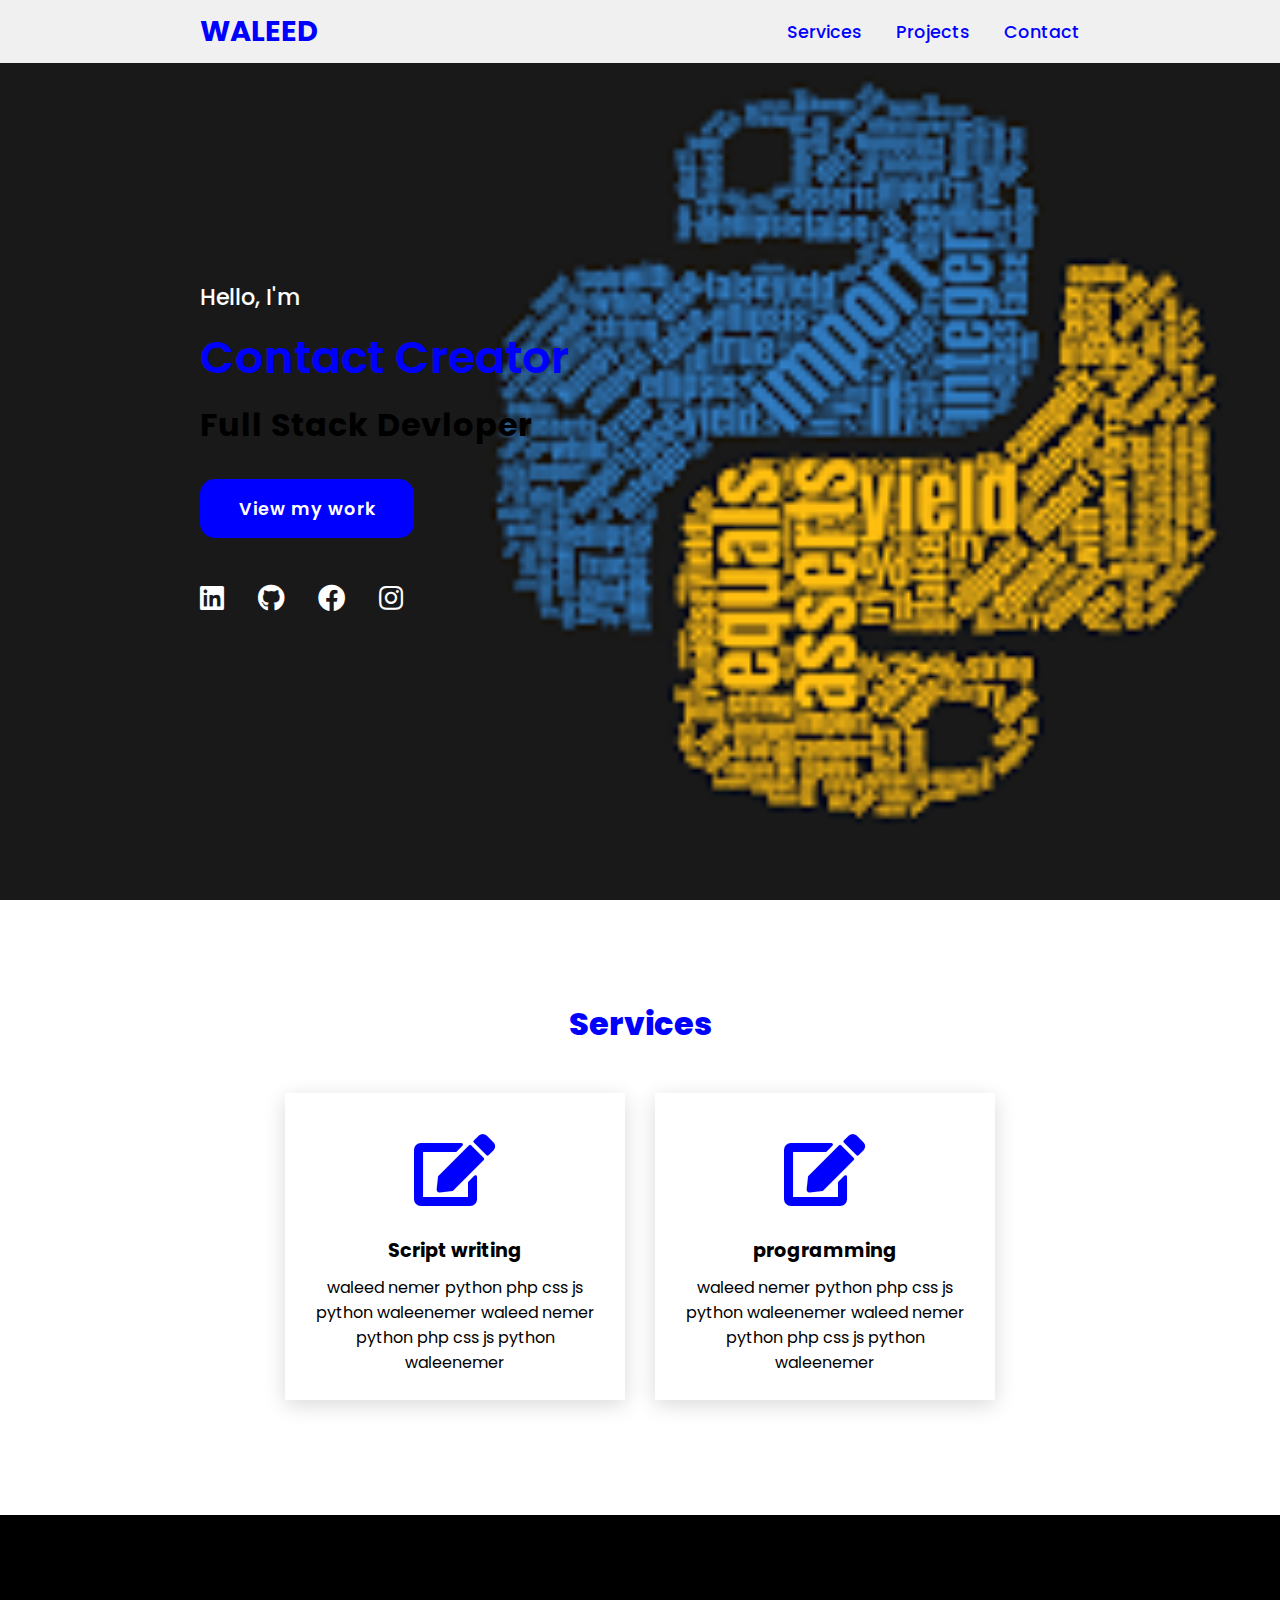
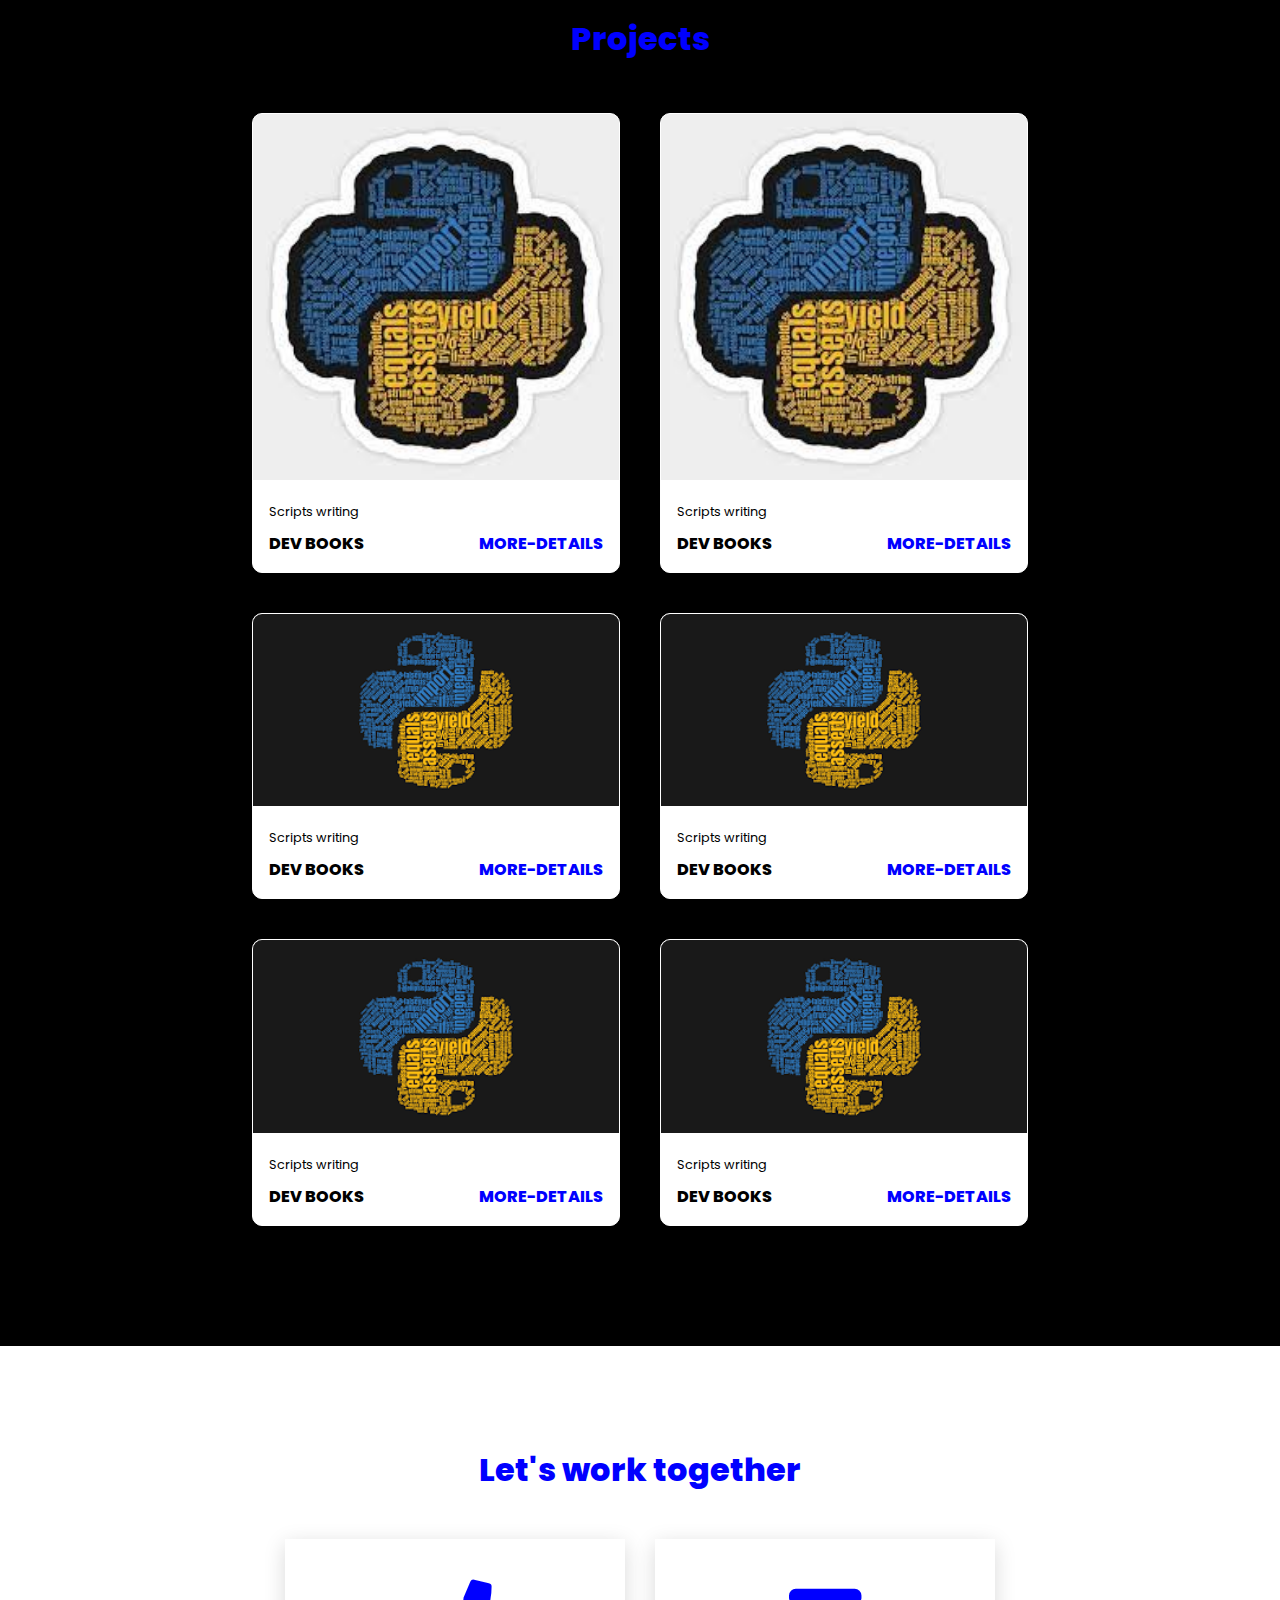
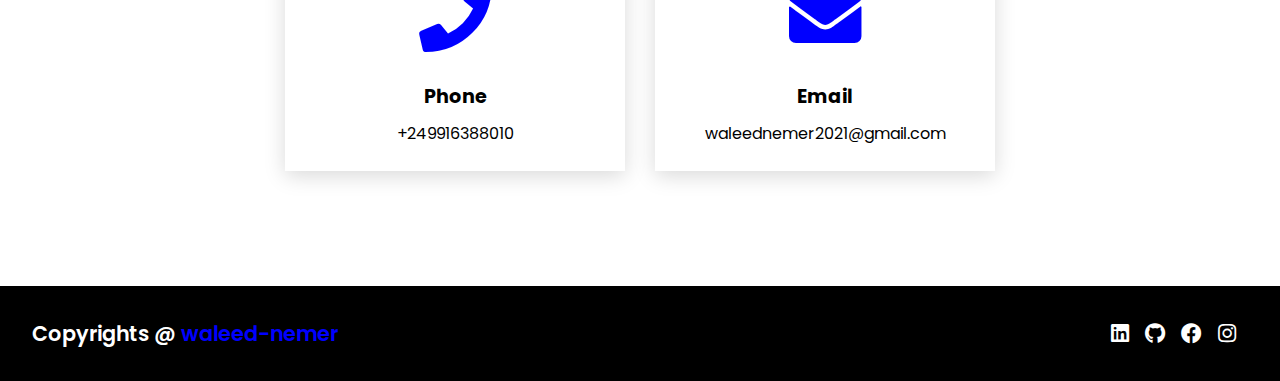
<file: assets/img/Project/Web Site/index.html>
<!DOCTYPE html>
<html lang="en">
<head>
    <meta charset="UTF-8">
    <meta http-equiv="X-UA-Compatible" content="IE=edge">
    <meta name="viewport" content="width=device-width, initial-scale=1.0">
    <link rel="stylesheet" href="https://cdnjs.cloudflare.com/ajax/libs/font-awesome/5.15.4/css/all.min.css">
    <link rel="stylesheet" href="style.css">
    <title>Web Site</title>
</head>
<body>
    <header>
        <a class="logo" href="#">Waleed</a>
        <nav class="navigation">
            <a href="#Services">Services</a>
            <a href="#Projects">Projects</a>
            <a href="#Contact">Contact</a>
        </nav>
    </header>

    <section class="main">
        <div>
            <h2>Hello, I'm<br><span>Contact Creator</span></h2>
            <h3>Full Stack Devloper</h3>
            <a href="#Projects" class="main-btn">View my work</a>
            <div class="social-icons">
                <a href="#"><i class="fab fa-linkedin"></i></a>
                <a href="#"><i class="fab fa-github"></i></a>
                <a href="#"><i class="fab fa-facebook"></i></a>
                <a href="#"><i class="fab fa-instagram"></i></a>
            </div>
        </div>
    </section>

    <section class="cards" id="Services">
        <h2 class="title">Services</h2>
        <div class="content">
            <div class="card">
                <div class="icon">
                    <i class="fas fa-edit"></i>
                </div>
                <div class="info">
                    <h3>Script writing</h3>
                    <p> waleed nemer python php css js python waleenemer  waleed nemer python php css js python waleenemer</p>
                </div>
            </div>
            <div class="card">
                <div class="icon">
                    <i class="fas fa-edit"></i>
                </div>
                <div class="info">
                    <h3>programming</h3>
                    <p> waleed nemer python php css js python waleenemer  waleed nemer python php css js python waleenemer</p>
                </div>
            </div>
        </div>
    </section>

    <section class="projects" id="Projects">
        <h2 class="title">Projects</h2>
        <div class="content">
            <div class="project-card">
                <div class="project-image">
                    <img src="images/python1.jfif" />
                </div>
                <div class="project-info">
                    <p class="project-category">Scripts writing</p>
                    <strong class="project-title">
                        <span>Dev Books</span>
                        <a href="#" class="more-details">more-details</a>
                    </strong>
                </div>
            </div>
            <div class="project-card">
                <div class="project-image">
                    <img src="images/python1.jfif" />
                </div>
                <div class="project-info">
                    <p class="project-category">Scripts writing</p>
                    <strong class="project-title">
                        <span>Dev Books</span>
                        <a href="#" class="more-details">more-details</a>
                    </strong>
                </div>
            </div>
            <div class="project-card">
                <div class="project-image">
                    <img src="images/python.png" />
                </div>
                <div class="project-info">
                    <p class="project-category">Scripts writing</p>
                    <strong class="project-title">
                        <span>Dev Books</span>
                        <a href="#" class="more-details">more-details</a>
                    </strong>
                </div>
            </div>
            <div class="project-card">
                <div class="project-image">
                    <img src="images/python.png" />
                </div>
                <div class="project-info">
                    <p class="project-category">Scripts writing</p>
                    <strong class="project-title">
                        <span>Dev Books</span>
                        <a href="#" class="more-details">more-details</a>
                    </strong>
                </div>
            </div>
            <div class="project-card">
                <div class="project-image">
                    <img src="images/python.png" />
                </div>
                <div class="project-info">
                    <p class="project-category">Scripts writing</p>
                    <strong class="project-title">
                        <span>Dev Books</span>
                        <a href="#" class="more-details">more-details</a>
                    </strong>
                </div>
            </div>
            <div class="project-card">
                <div class="project-image">
                    <img src="images/python.png" />
                </div>
                <div class="project-info">
                    <p class="project-category">Scripts writing</p>
                    <strong class="project-title">
                        <span>Dev Books</span>
                        <a href="#" class="more-details">more-details</a>
                    </strong>
                </div>
            </div>
        </div>
    </section>

    <section class="cards content" id="Contact">
        <h2 class="title">Let's work together</h2>
        <div class="content">
            <div class="card">
                <div class="icon">
                    <i class="fas fa-phone"></i>
                </div>
                <div class="info">
                    <h3>Phone</h3>
                    <p>+249916388010</p>
                </div>
            </div>
            <div class="card">
                <div class="icon">
                    <i class="fas fa-envelope"></i>
                </div>
                <div class="info">
                    <h3>Email</h3>
                    <p>waleednemer2021@gmail.com</p>
                </div>
            </div>
        </div>
    </section>

    <footer class="footer">
        <p class="footer-title">Copyrights @ <span>waleed-nemer</span></p>
        <div class="social-icons">
            <a href="#"><i class="fab fa-linkedin"></i></a>
            <a href="#"><i class="fab fa-github"></i></a>
            <a href="#"><i class="fab fa-facebook"></i></a>
            <a href="#"><i class="fab fa-instagram"></i></a>
        </div>
    </footer>
</body>
</html>
</file>
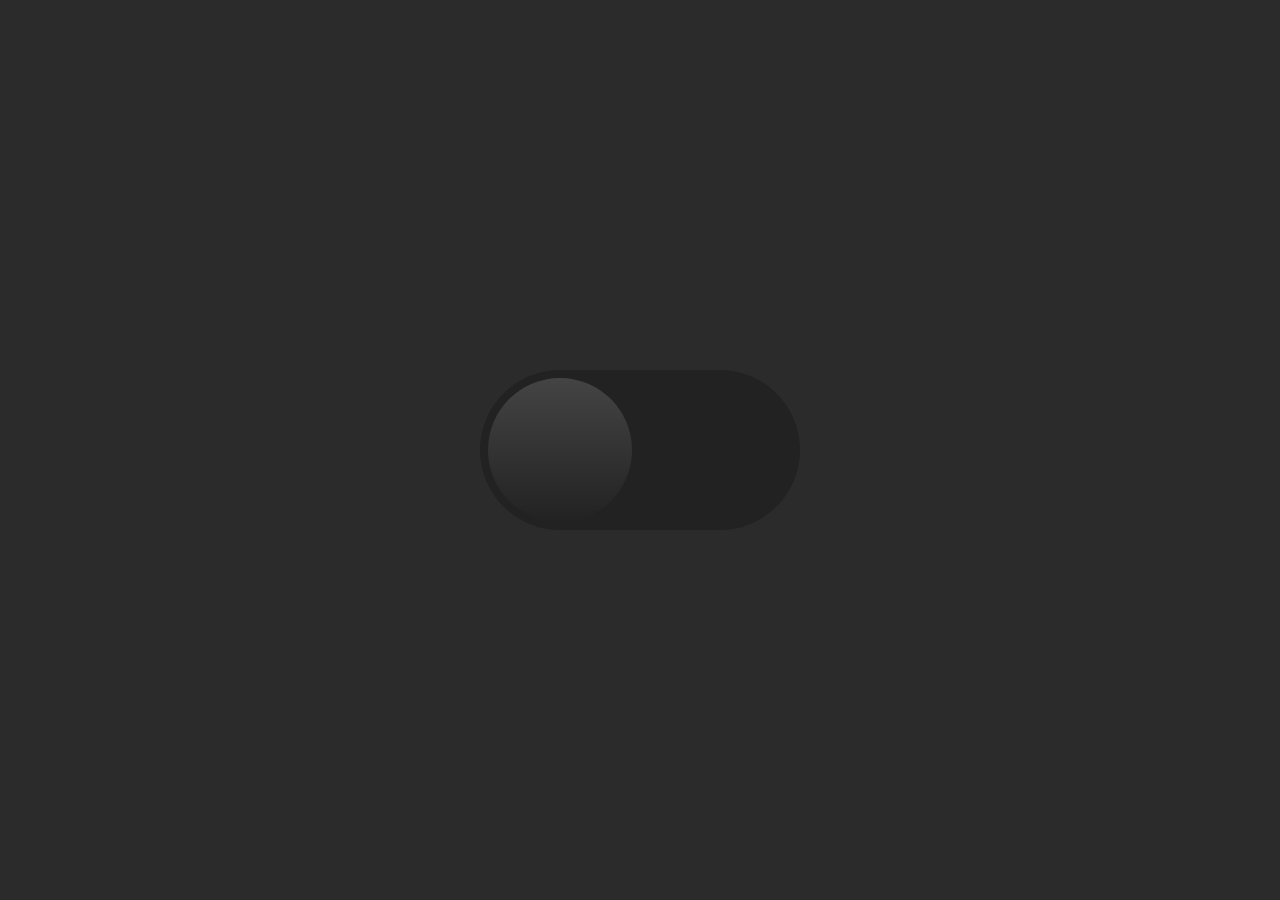
<file: assets/img/Project/dark mode/dark.html>
<!DOCTYPE html>
<html lang="en">
<head>
    <meta charset="UTF-8">
    <meta http-equiv="X-UA-Compatible" content="IE=edge">
    <meta name="viewport" content="width=device-width, initial-scale=1.0">
    <title>Document</title>
    <link rel="stylesheet" href="style.css">
</head>
<body>
    <div id="toggle">
        <i class="indicator"></i>
    </div>
    <script>
        const body = document.querySelector('body');
        const toggle = document.getElementById('toggle');
        toggle.onclick = function(){
        toggle.classList.toggle('active')
        body.classList.toggle('active')
        }
    </script>
</body>
</html>
</file>
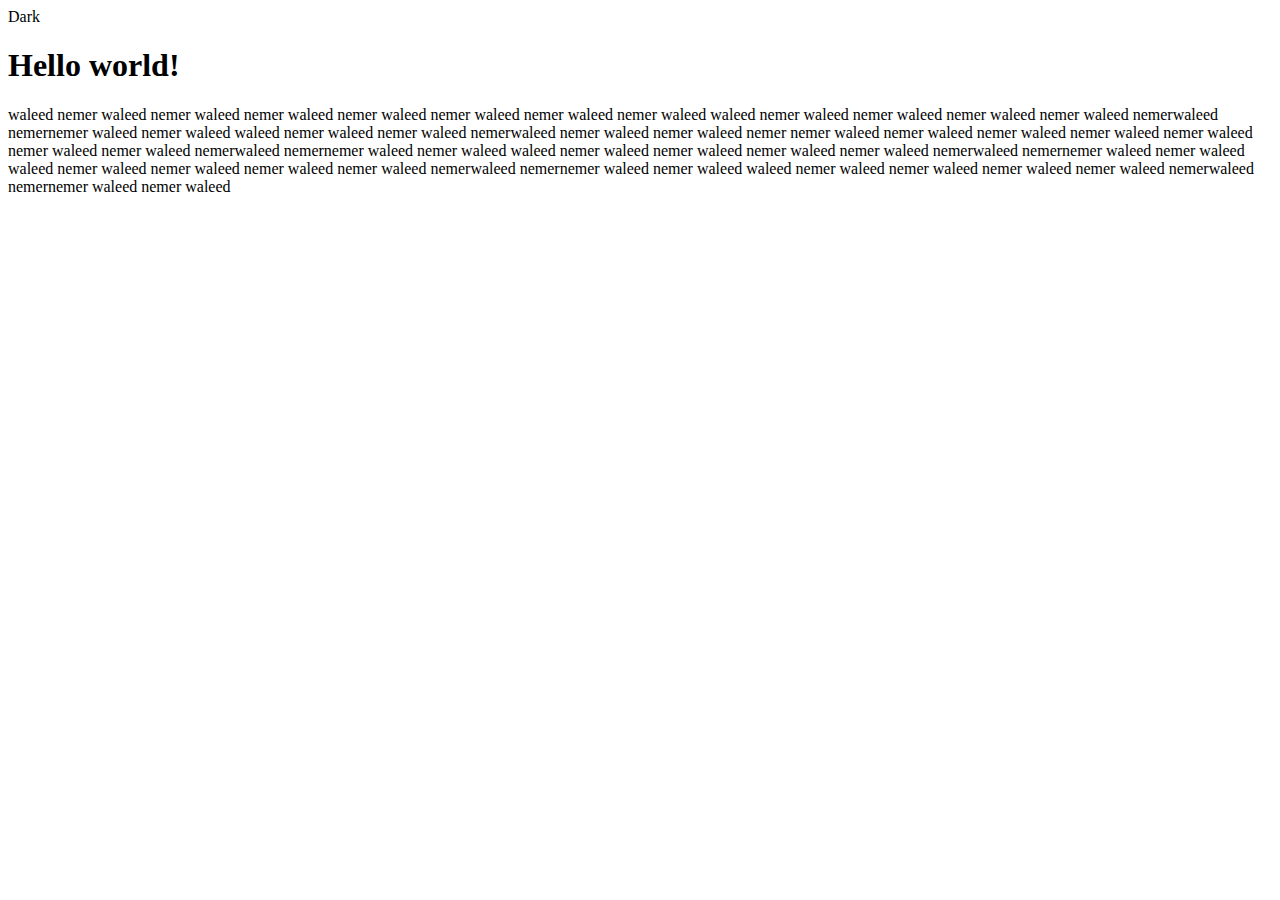
<file: assets/img/Project/dark mode/dark2.html>
<!DOCTYPE html>
<html lang="en">
<head>
    <meta charset="UTF-8">
    <meta http-equiv="X-UA-Compatible" content="IE=edge">
    <meta name="viewport" content="width=device-width, initial-scale=1.0">
    <title>darkmode</title>
</head>
<body id="darkmode">

    <div id="theme">
        <div onclick="setDarkMode(true)" id="darkBtn">
        <span>Dark</span>
    </div>
    <div onclick="setDarkMode(false)" id="lightBtn" class="is-hidden">
    </div>
    </div>
    <style type="text/css">
        body.darkmode {
            background-color: rgb(57,57,57);
            color: rgb(277,277,277);
        }
        #theme:hover{
            cursor: pointer;
        }
        .is-hidden {
            display: none;
        }
    </style>
    <h1>Hello world!</h1>
    <p>waleed nemer waleed nemer waleed nemer waleed nemer waleed nemer waleed nemer waleed nemer waleed 
    waleed nemer waleed nemer waleed nemer waleed nemer waleed nemerwaleed nemernemer waleed nemer waleed
    waleed nemer waleed nemer waleed nemerwaleed nemer waleed nemer waleed nemer nemer waleed nemer waleed nemer
    waleed nemer waleed nemer waleed nemer waleed nemer waleed nemerwaleed nemernemer waleed nemer waleed
    waleed nemer waleed nemer waleed nemer waleed nemer waleed nemerwaleed nemernemer waleed nemer waleed
    waleed nemer waleed nemer waleed nemer waleed nemer waleed nemerwaleed nemernemer waleed nemer waleed
    waleed nemer waleed nemer waleed nemer waleed nemer waleed nemerwaleed nemernemer waleed nemer waleed</p>

    <script type="text/javascript">
        if(localStorage.getItem('preferredTheme') == 'dark'){
            setDarkMode(true)
            }
        function setDarkMode(isDark){
            var darkBtn = document.getElementById('darkBtn')
            var ligthkBtn = document.getElementById('lightBtn')

            if (isdark) {
                lightkBtn.style.display = "block"
                darkBtn.style.display = "none"
                localStorage.setItem('preferredTheme','dark');
    
            } 
            else {
                lightkBtn.style.display = 'none'
                darkBtn.style.display = 'block'
                localStorage.removeItem('preferredTheme');

            }

            document.body.classList.toggle('darkmode');
        }
    </script>
</body>
</html>
</file>
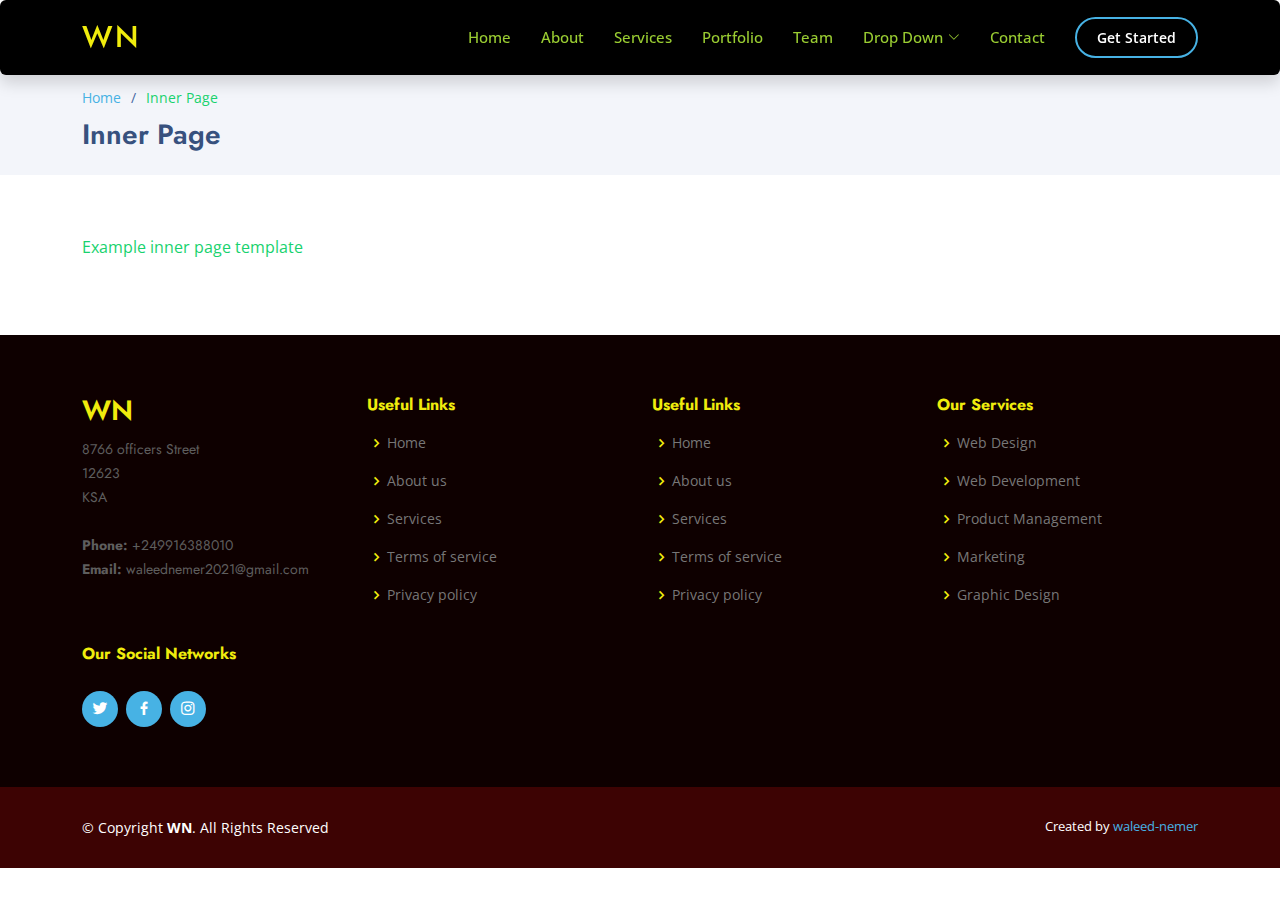
<file: assets/img/Project/WN/inner-page.html>
<!DOCTYPE html>
<html lang="en">

<head>
  <meta charset="utf-8">
  <meta content="width=device-width, initial-scale=1.0" name="viewport">

  <title>Inner Page - WN Bootstrap Template</title>
  <meta content="" name="description">
  <meta content="" name="keywords">

  <!-- Favicons -->
  <link href="assets/img/favicon.png" rel="icon">
  <link href="assets/img/apple-touch-icon.png" rel="apple-touch-icon">

  <!-- Google Fonts -->
  <link href="https://fonts.googleapis.com/css?family=Open+Sans:300,300i,400,400i,600,600i,700,700i|Jost:300,300i,400,400i,500,500i,600,600i,700,700i|Poppins:300,300i,400,400i,500,500i,600,600i,700,700i" rel="stylesheet">

  <!-- Vendor CSS Files -->
  <link href="assets/vendor/aos/aos.css" rel="stylesheet">
  <link href="assets/vendor/bootstrap/css/bootstrap.min.css" rel="stylesheet">
  <link href="assets/vendor/bootstrap-icons/bootstrap-icons.css" rel="stylesheet">
  <link href="assets/vendor/boxicons/css/boxicons.min.css" rel="stylesheet">
  <link href="assets/vendor/glightbox/css/glightbox.min.css" rel="stylesheet">
  <link href="assets/vendor/remixicon/remixicon.css" rel="stylesheet">
  <link href="assets/vendor/swiper/swiper-bundle.min.css" rel="stylesheet">
  <link href="assets/css/footer.css" rel="stylesheet">

  <!-- Template Main CSS File -->
  <link href="assets/css/style.css" rel="stylesheet">

  <!-- =======================================================
  * Template Name: Arsha - v4.10.0
  * Template URL: https://bootstrapmade.com/arsha-free-bootstrap-html-template-corporate/
  * Author: BootstrapMade.com
  * License: https://bootstrapmade.com/license/
  ======================================================== -->
</head>

<body>

  <!-- ======= Header ======= -->
  <header id="header" class="fixed-top header-inner-pages shadow p-3 mb-5 bg-black rounded">
    <div class="container d-flex align-items-center">

      <h1 class="logo me-auto"><a href="index.html">WN</a></h1>
      <!-- Uncomment below if you prefer to use an image logo -->
      <!-- <a href="index.html" class="logo me-auto"><img src="assets/img/logo.png" alt="" class="img-fluid"></a>-->

      <nav id="navbar" class="navbar">
        <ul>
          <li><a class="nav-link scrollto " href="#hero">Home</a></li>
          <li><a class="nav-link scrollto" href="#about">About</a></li>
          <li><a class="nav-link scrollto" href="#services">Services</a></li>
          <li><a class="nav-link   scrollto" href="#portfolio">Portfolio</a></li>
          <li><a class="nav-link scrollto" href="#team">Team</a></li>
          <li class="dropdown"><a href="#"><span>Drop Down</span> <i class="bi bi-chevron-down"></i></a>
            <ul>
              <li><a href="#">Drop Down 1</a></li>
              <li class="dropdown"><a href="#"><span>Deep Drop Down</span> <i class="bi bi-chevron-right"></i></a>
                <ul>
                  <li><a href="#">Deep Drop Down 1</a></li>
                  <li><a href="#">Deep Drop Down 2</a></li>
                  <li><a href="#">Deep Drop Down 3</a></li>
                  <li><a href="#">Deep Drop Down 4</a></li>
                  <li><a href="#">Deep Drop Down 5</a></li>
                </ul>
              </li>
              <li><a href="#">Drop Down 2</a></li>
              <li><a href="#">Drop Down 3</a></li>
              <li><a href="#">Drop Down 4</a></li>
            </ul>
          </li>
          <li><a class="nav-link scrollto" href="#contact">Contact</a></li>
          <li><a class="getstarted scrollto" href="#about">Get Started</a></li>
        </ul>
        <i class="bi bi-list mobile-nav-toggle"></i>
      </nav><!-- .navbar -->

    </div>
  </header><!-- End Header -->

  <main id="main">

    <!-- ======= Breadcrumbs ======= -->
    <section id="breadcrumbs" class="breadcrumbs">
      <div class="container">

        <ol>
          <li><a href="index.html">Home</a></li>
          <li>Inner Page</li>
        </ol>
        <h2>Inner Page</h2>

      </div>
    </section><!-- End Breadcrumbs -->

    <section class="inner-page">
      <div class="container">
        <p>
          Example inner page template
        </p>
      </div>
    </section>

  </main><!-- End #main -->

  
  <!-- ======= Footer ======= -->
  <footer id="footer">
    <div class="footer-top">
      <div class="container">
        <div class="row">

          <div class="col-lg-3 col-md-6 footer-contact">
            <h3>WN</h3>
            <p>
              8766 officers Street <br>
              12623<br>
              KSA <br><br>
              <strong>Phone:</strong> +249916388010<br>
              <strong>Email:</strong> waleednemer2021@gmail.com<br>
            </p>
          </div>

          <div class="col-lg-3 col-md-6 footer-links">
            <h4>Useful Links</h4>
            <ul>
              <li><i class="bx bx-chevron-right"></i> <a href="index.html">Home</a></li>
              <li><i class="bx bx-chevron-right"></i> <a href="#">About us</a></li>
              <li><i class="bx bx-chevron-right"></i> <a href="#">Services</a></li>
              <li><i class="bx bx-chevron-right"></i> <a href="#">Terms of service</a></li>
              <li><i class="bx bx-chevron-right"></i> <a href="#">Privacy policy</a></li>
            </ul>
          </div>
          
          <div class="col-lg-3 col-md-6 footer-links">
            <h4>Useful Links</h4>
            <ul>
              <li><i class="bx bx-chevron-right"></i> <a href="index.html">Home</a></li>
              <li><i class="bx bx-chevron-right"></i> <a href="#">About us</a></li>
              <li><i class="bx bx-chevron-right"></i> <a href="#">Services</a></li>
              <li><i class="bx bx-chevron-right"></i> <a href="#">Terms of service</a></li>
              <li><i class="bx bx-chevron-right"></i> <a href="#">Privacy policy</a></li>
            </ul>
          </div>

          <div class="col-lg-3 col-md-6 footer-links">
            <h4>Our Services</h4>
            <ul>
              <li><i class="bx bx-chevron-right"></i> <a href="#">Web Design</a></li>
              <li><i class="bx bx-chevron-right"></i> <a href="#">Web Development</a></li>
              <li><i class="bx bx-chevron-right"></i> <a href="#">Product Management</a></li>
              <li><i class="bx bx-chevron-right"></i> <a href="#">Marketing</a></li>
              <li><i class="bx bx-chevron-right"></i> <a href="#">Graphic Design</a></li>
            </ul>
          </div>

          <div class="col-lg-3 col-md-6 footer-links">
            <h4>Our Social Networks</h4>
            <div class="social-links mt-3">
              <a href="#" class="twitter"><i class="bx bxl-twitter"></i></a>
              <a href="#" class="facebook"><i class="bx bxl-facebook"></i></a>
              <a href="#" class="instagram"><i class="bx bxl-instagram"></i></a>
            </div>
          </div>

        </div>
      </div>
    </div>

    <div class="container footer-bottom clearfix">
      <div class="copyright">
        &copy; Copyright <strong><span>WN</span></strong>. All Rights Reserved
      </div>
      <div class="credits">
        Created by <a href="https://github.com/waleed-nemer">waleed-nemer</a>
      </div>
    </div>
  </footer><!-- End Footer -->

  <div id="preloader"></div>
  <a href="#" class="back-to-top d-flex align-items-center justify-content-center"><i class="bi bi-arrow-up-short"></i></a>

  <!-- JS Files -->
  <script src="assets/vendor/aos/aos.js"></script>
  <script src="assets/vendor/bootstrap/js/bootstrap.bundle.min.js"></script>
  <script src="assets/vendor/glightbox/js/glightbox.min.js"></script>
  <script src="assets/vendor/isotope-layout/isotope.pkgd.min.js"></script>
  <script src="assets/vendor/swiper/swiper-bundle.min.js"></script>
  <script src="assets/vendor/waypoints/noframework.waypoints.js"></script>
  <script src="assets/vendor/php-email-form/validate.js"></script>

  <!-- Main JS File -->
  <script src="assets/js/main.js"></script>

</body>

</html>
</file>
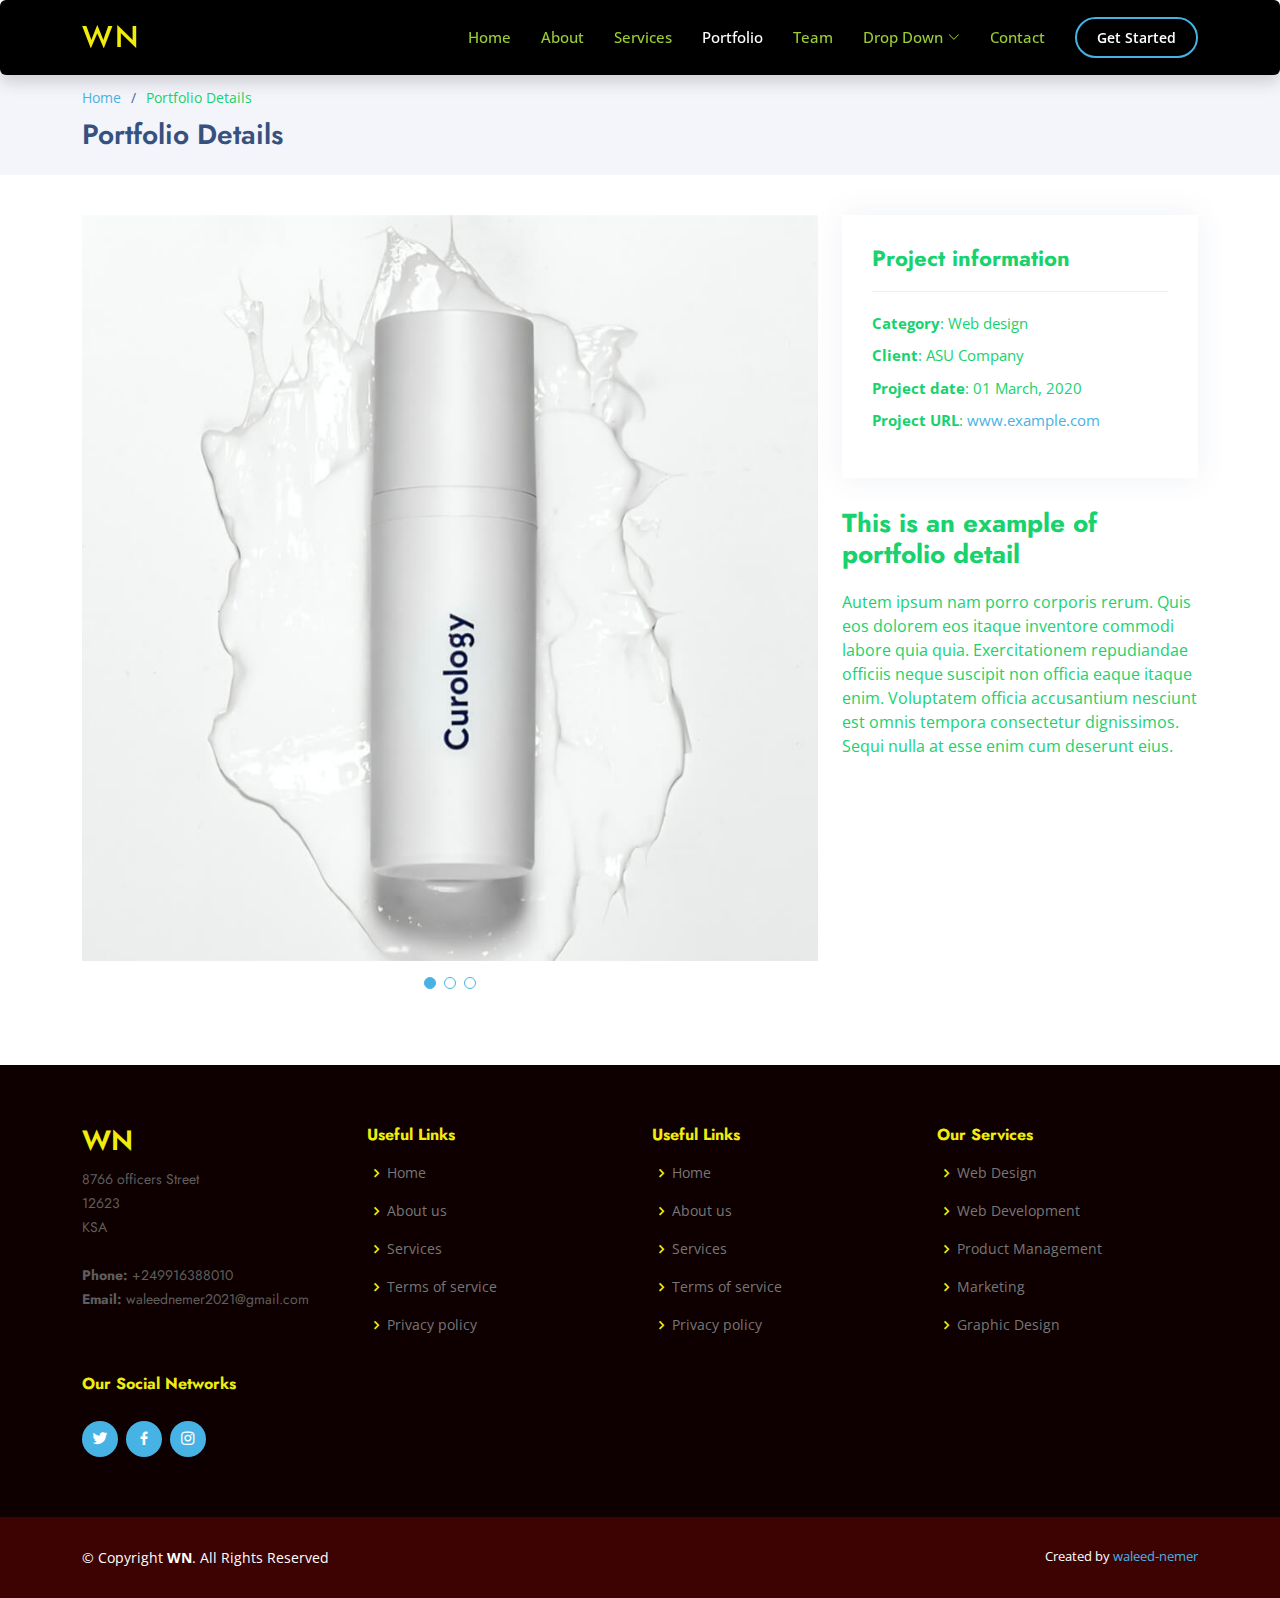
<file: assets/img/Project/WN/portfolio-details.html>
<!DOCTYPE html>
<html lang="en">

<head>
  <meta charset="utf-8">
  <meta content="width=device-width, initial-scale=1.0" name="viewport">
  <title>Portfolio Details - WN Bootstrap Template</title>
  <meta content="" name="description">
  <meta content="" name="keywords">
  <link href="assets/img/favicon.png" rel="icon">
  <link href="assets/img/apple-touch-icon.png" rel="apple-touch-icon">
  <link href="https://fonts.googleapis.com/css?family=Open+Sans:300,300i,400,400i,600,600i,700,700i|Jost:300,300i,400,400i,500,500i,600,600i,700,700i|Poppins:300,300i,400,400i,500,500i,600,600i,700,700i" rel="stylesheet">
  <link href="assets/vendor/aos/aos.css" rel="stylesheet">
  <link href="assets/vendor/bootstrap/css/bootstrap.min.css" rel="stylesheet">
  <link href="assets/vendor/bootstrap-icons/bootstrap-icons.css" rel="stylesheet">
  <link href="assets/vendor/boxicons/css/boxicons.min.css" rel="stylesheet">
  <link href="assets/vendor/glightbox/css/glightbox.min.css" rel="stylesheet">
  <link href="assets/vendor/remixicon/remixicon.css" rel="stylesheet">
  <link href="assets/vendor/swiper/swiper-bundle.min.css" rel="stylesheet">
  <link href="assets/css/footer.css" rel="stylesheet">
  <link href="assets/css/style.css" rel="stylesheet">
</head>

<body>

  <!-- ======= Header ======= -->
  <header id="header" class="fixed-top header-inner-pages shadow p-3 mb-5 bg-black rounded">
    <div class="container d-flex align-items-center">

      <h1 class="logo me-auto"><a href="index.html">WN</a></h1>
      <nav id="navbar" class="navbar">
        <ul>
          <li><a class="nav-link scrollto " href="index.html">Home</a></li>
          <li><a class="nav-link scrollto" href="#about">About</a></li>
          <li><a class="nav-link scrollto" href="#services">Services</a></li>
          <li><a class="nav-link  active scrollto" href="#portfolio">Portfolio</a></li>
          <li><a class="nav-link scrollto" href="#team">Team</a></li>
          <li class="dropdown"><a href="#"><span>Drop Down</span> <i class="bi bi-chevron-down"></i></a>
            <ul>
              <li><a href="#">Drop Down 1</a></li>
              <li class="dropdown"><a href="#"><span>Deep Drop Down</span> <i class="bi bi-chevron-right"></i></a>
                <ul>
                  <li><a href="#">Drop Down 1</a></li>
                  <li><a href="#">Drop Down 2</a></li>
                  <li><a href="#">Drop Down 3</a></li>
                  <li><a href="#">Drop Down 4</a></li>
                  <li><a href="#">Drop Down 5</a></li>
                  <li><a href="#">Drop Down 6</a></li>
                  <li><a href="#">Drop Down 7</a></li>
                </ul>
              </li>
              <li><a href="#">Drop Down 1</a></li>
              <li><a href="#">Drop Down 2</a></li>
              <li><a href="#">Drop Down 3</a></li>
              <li><a href="#">Drop Down 4</a></li>
              <li><a href="#">Drop Down 5</a></li>
              <li><a href="#">Drop Down 6</a></li>
              <li><a href="#">Drop Down 7</a></li>
            </ul>
          </li>
          <li><a class="nav-link scrollto" href="#contact">Contact</a></li>
          <li><a class="getstarted scrollto" href="#about">Get Started</a></li>
        </ul>
        <i class="bi bi-list mobile-nav-toggle"></i>
      </nav><!-- .navbar -->

    </div>
  </header><!-- End Header -->

  <main id="main">

    <!-- ======= Breadcrumbs ======= -->
    <section id="breadcrumbs" class="breadcrumbs">
      <div class="container">

        <ol>
          <li><a href="index.html">Home</a></li>
          <li>Portfolio Details</li>
        </ol>
        <h2>Portfolio Details</h2>

      </div>
    </section><!-- End Breadcrumbs -->

    <!-- ======= Portfolio Details Section ======= -->
    <section id="portfolio-details" class="portfolio-details">
      <div class="container">

        <div class="row gy-4">

          <div class="col-lg-8">
            <div class="portfolio-details-slider swiper">
              <div class="swiper-wrapper align-items-center">

                <div class="swiper-slide">
                  <img src="assets/img/portfolio/portfolio-1.jpg" alt="">
                </div>

                <div class="swiper-slide">
                  <img src="assets/img/portfolio/portfolio-2.jpg" alt="">
                </div>

                <div class="swiper-slide">
                  <img src="assets/img/portfolio/portfolio-3.jpg" alt="">
                </div>

              </div>
              <div class="swiper-pagination"></div>
            </div>
          </div>

          <div class="col-lg-4">
            <div class="portfolio-info">
              <h3>Project information</h3>
              <ul>
                <li><strong>Category</strong>: Web design</li>
                <li><strong>Client</strong>: ASU Company</li>
                <li><strong>Project date</strong>: 01 March, 2020</li>
                <li><strong>Project URL</strong>: <a href="#">www.example.com</a></li>
              </ul>
            </div>
            <div class="portfolio-description">
              <h2>This is an example of portfolio detail</h2>
              <p>
                Autem ipsum nam porro corporis rerum. Quis eos dolorem eos itaque inventore commodi labore quia quia. Exercitationem repudiandae officiis neque suscipit non officia eaque itaque enim. Voluptatem officia accusantium nesciunt est omnis tempora consectetur dignissimos. Sequi nulla at esse enim cum deserunt eius.
              </p>
            </div>
          </div>

        </div>

      </div>
    </section><!-- End Portfolio Details Section -->

  </main><!-- End #main -->

  <!-- ======= Footer ======= -->
  <footer id="footer">
    <div class="footer-top">
      <div class="container">
        <div class="row">

          <div class="col-lg-3 col-md-6 footer-contact">
            <h3>WN</h3>
            <p>
              8766 officers Street <br>
              12623<br>
              KSA <br><br>
              <strong>Phone:</strong> +249916388010<br>
              <strong>Email:</strong> waleednemer2021@gmail.com<br>
            </p>
          </div>

          <div class="col-lg-3 col-md-6 footer-links">
            <h4>Useful Links</h4>
            <ul>
              <li><i class="bx bx-chevron-right"></i> <a href="#">Home</a></li>
              <li><i class="bx bx-chevron-right"></i> <a href="#">About us</a></li>
              <li><i class="bx bx-chevron-right"></i> <a href="#">Services</a></li>
              <li><i class="bx bx-chevron-right"></i> <a href="#">Terms of service</a></li>
              <li><i class="bx bx-chevron-right"></i> <a href="#">Privacy policy</a></li>
            </ul>
          </div>
          
          <div class="col-lg-3 col-md-6 footer-links">
            <h4>Useful Links</h4>
            <ul>
              <li><i class="bx bx-chevron-right"></i> <a href="#">Home</a></li>
              <li><i class="bx bx-chevron-right"></i> <a href="#">About us</a></li>
              <li><i class="bx bx-chevron-right"></i> <a href="#">Services</a></li>
              <li><i class="bx bx-chevron-right"></i> <a href="#">Terms of service</a></li>
              <li><i class="bx bx-chevron-right"></i> <a href="#">Privacy policy</a></li>
            </ul>
          </div>

          <div class="col-lg-3 col-md-6 footer-links">
            <h4>Our Services</h4>
            <ul>
              <li><i class="bx bx-chevron-right"></i> <a href="#">Web Design</a></li>
              <li><i class="bx bx-chevron-right"></i> <a href="#">Web Development</a></li>
              <li><i class="bx bx-chevron-right"></i> <a href="#">Product Management</a></li>
              <li><i class="bx bx-chevron-right"></i> <a href="#">Marketing</a></li>
              <li><i class="bx bx-chevron-right"></i> <a href="#">Graphic Design</a></li>
            </ul>
          </div>

          <div class="col-lg-3 col-md-6 footer-links">
            <h4>Our Social Networks</h4>
            <div class="social-links mt-3">
              <a href="#" class="twitter"><i class="bx bxl-twitter"></i></a>
              <a href="#" class="facebook"><i class="bx bxl-facebook"></i></a>
              <a href="#" class="instagram"><i class="bx bxl-instagram"></i></a>
            </div>
          </div>

        </div>
      </div>
    </div>

    <div class="container footer-bottom clearfix">
      <div class="copyright">
        &copy; Copyright <strong><span>WN</span></strong>. All Rights Reserved
      </div>
      <div class="credits">
        Created by <a href="https://github.com/waleed-nemer">waleed-nemer</a>
      </div>
    </div>
  </footer><!-- End Footer -->

  <div id="preloader"></div>
  <a href="#" class="back-to-top d-flex align-items-center justify-content-center"><i class="bi bi-arrow-up-short"></i></a>

  <!-- JS Files -->
  <script src="assets/vendor/aos/aos.js"></script>
  <script src="assets/vendor/bootstrap/js/bootstrap.bundle.min.js"></script>
  <script src="assets/vendor/glightbox/js/glightbox.min.js"></script>
  <script src="assets/vendor/isotope-layout/isotope.pkgd.min.js"></script>
  <script src="assets/vendor/swiper/swiper-bundle.min.js"></script>
  <script src="assets/vendor/waypoints/noframework.waypoints.js"></script>
  <script src="assets/vendor/php-email-form/validate.js"></script>

  <!-- Main JS File -->
  <script src="assets/js/main.js"></script>

</body>

</html>
</file>
<file: assets/css/style.css>
/**------------------------------------------------------
Item Name: Masterly - Personal Portfolio HTML Template.
Author: ashishmaraviya
Version: 2
Copyright 2023
Author URI: https://themeforest.net/user/ashishmaraviya
-----------------------------------------------------------**/
/*------------------------------------------------------------------
[Table of contents]

01. Typography
02. Components
    - Common
    - Header
    - Side Tools
03. Layouts
    - Hero (Home)
    - About
    - Service
    - Experience
    - Portfolio
    - Counter
    - News
    - Contact
    - Footer
    - Whats Chat
-------------------------------------------------------------------*/
/*------------------------------------------------------------------
# [Color codes]

Masterly template contains couple color like:

# linear-gradient(-45deg, #8490ff, #62bdfc);  // Main color
# linear-gradient(-45deg, #F2709C, #ffb2cc);  // Color-2.css
# linear-gradient(-45deg, #5243a5, #9486e3);  // Color-3.css
# linear-gradient(-45deg, #3e9172, #90ddc0);  // Color-4.css
# linear-gradient(-45deg, #fec84e, #ffdea8);  // Color-5.css
# linear-gradient(-45deg, #677993, #2c394a);  // Color-6.css
# linear-gradient(-45deg, #b97790, #f7c6d8);  // Color-7.css
# linear-gradient(-45deg, #b76147, #ffc1af);  // Color-8.css
# linear-gradient(-45deg, #d31111, #ffc4c4);  // Color-9.css
# */
/*-------------------------------------------------
  Fonts Family & Style CSS
---------------------------------------------------*/
/*--  Quicksand font  --*/
@font-face {
  font-family: "Quicksand";
  src: url("../fonts/quicksand/Quicksand-Light.ttf") format("truetype");
  font-weight: 300;
  font-style: normal;
}
@font-face {
  font-family: "Quicksand";
  src: url("../fonts/quicksand/Quicksand-Regular.ttf") format("truetype");
  font-weight: 400;
  font-style: normal;
}
@font-face {
  font-family: "Quicksand";
  src: url("../fonts/quicksand/Quicksand-Medium.ttf") format("truetype");
  font-weight: 500;
  font-style: normal;
}
@font-face {
  font-family: "Quicksand";
  src: url("../fonts/quicksand/Quicksand-SemiBold.ttf") format("truetype");
  font-weight: 600;
  font-style: normal;
}
@font-face {
  font-family: "Quicksand";
  src: url("../fonts/quicksand/Quicksand-Bold.ttf") format("truetype");
  font-weight: 700;
  font-style: normal;
}
/*--  Montserrat font  --*/
@font-face {
  font-family: "Montserrat";
  src: url("../fonts/montserrat/Montserrat-Thin.ttf") format("truetype");
  font-weight: 100;
  font-style: normal;
}
@font-face {
  font-family: "Montserrat";
  src: url("../fonts/montserrat/Montserrat-ThinItalic.ttf") format("truetype");
  font-weight: 100;
  font-style: italic;
}
@font-face {
  font-family: "Montserrat";
  src: url("../fonts/montserrat/Montserrat-ExtraLight.ttf") format("truetype");
  font-weight: 200;
  font-style: normal;
}
@font-face {
  font-family: "Montserrat";
  src: url("../fonts/montserrat/Montserrat-ExtraLightItalic.ttf") format("truetype");
  font-weight: 100;
  font-style: italic;
}
@font-face {
  font-family: "Montserrat";
  src: url("../fonts/montserrat/Montserrat-Light.ttf") format("truetype");
  font-weight: 300;
  font-style: normal;
}
@font-face {
  font-family: "Montserrat";
  src: url("../fonts/montserrat/Montserrat-LightItalic.ttf") format("truetype");
  font-weight: 300;
  font-style: italic;
}
@font-face {
  font-family: "Montserrat";
  src: url("../fonts/montserrat/Montserrat-Regular.ttf") format("truetype");
  font-weight: 400;
  font-style: normal;
}
@font-face {
  font-family: "Montserrat";
  src: url("../fonts/montserrat/Montserrat-Regular.ttf") format("truetype");
  font-weight: 400;
  font-style: italic;
}
@font-face {
  font-family: "Montserrat";
  src: url("../fonts/montserrat/Montserrat-Medium.ttf") format("truetype");
  font-weight: 500;
  font-style: normal;
}
@font-face {
  font-family: "Montserrat";
  src: url("../fonts/montserrat/Montserrat-MediumItalic.ttf") format("truetype");
  font-weight: 500;
  font-style: italic;
}
@font-face {
  font-family: "Montserrat";
  src: url("../fonts/montserrat/Montserrat-SemiBold.ttf") format("truetype");
  font-weight: 600;
  font-style: normal;
}
@font-face {
  font-family: "Montserrat";
  src: url("../fonts/montserrat/Montserrat-SemiBoldItalic.ttf") format("truetype");
  font-weight: 600;
  font-style: italic;
}
@font-face {
  font-family: "Montserrat";
  src: url("../fonts/montserrat/Montserrat-Bold.ttf") format("truetype");
  font-weight: 700;
  font-style: normal;
}
@font-face {
  font-family: "Montserrat";
  src: url("../fonts/montserrat/Montserrat-BoldItalic.ttf") format("truetype");
  font-weight: 700;
  font-style: italic;
}
@font-face {
  font-family: "Montserrat";
  src: url("../fonts/montserrat/Montserrat-ExtraBold.ttf") format("truetype");
  font-weight: 800;
  font-style: normal;
}
@font-face {
  font-family: "Montserrat";
  src: url("../fonts/montserrat/Montserrat-ExtraBoldItalic.ttf") format("truetype");
  font-weight: 800;
  font-style: italic;
}
@font-face {
  font-family: "Montserrat";
  src: url("../fonts/montserrat/Montserrat-Black.ttf") format("truetype");
  font-weight: 900;
  font-style: normal;
}
@font-face {
  font-family: "Montserrat";
  src: url("../fonts/montserrat/Montserrat-BlackItalic.ttf") format("truetype");
  font-weight: 900;
  font-style: italic;
}
/*===== Commen css =====*/
body {
  width: 100%;
  height: 100%;
  position: relative;
  font-family: "Montserrat";
  font-weight: 400;
}
body::-webkit-scrollbar {
  width: 10px !important;
  height: 10px !important;
  padding: 8px !important;
  border-radius: 10px !important;
}
body::-webkit-scrollbar-track {
  height: 10px !important;
  padding: 8px !important;
  background-color: #ececec !important;
  -webkit-box-shadow: inset 0 0 0px rgba(0, 0, 0, 0) !important;
  border-radius: 10px !important;
}
body::-webkit-scrollbar-thumb {
  height: 10px !important;
  padding: 8px !important;
  background-color: #7189cb !important;
  border-radius: 10px !important;
}
body::-webkit-scrollbar-thumb:hover {
  background-color: #799ffe !important;
}

h1 {
  font-family: "Quicksand";
  font-weight: 700;
  letter-spacing: 0.01rem;
}

h2, h3, h4, h5, h6 {
  font-family: "Quicksand";
  font-weight: 400;
  letter-spacing: 0.01rem;
}

.padding-tb-80 {
  padding-top: 80px;
  padding-bottom: 80px;
}

.padding-t-40 {
  padding-top: 40px;
}

.padding-t-80 {
  padding-top: 80px;
}

.padding-b-80 {
  padding-bottom: 80px;
}

.padding-b-40 {
  padding-bottom: 40px;
}

p, li, span {
  letter-spacing: 0.02rem;
}

p {
  font-size: 16px;
  line-height: 28px;
}

ul {
  margin: 0;
  padding: 0;
}
ul li {
  list-style: none;
}

.navbar-dark .navbar-nav .nav-link {
  text-align: center;
}

a {
  text-decoration: none;
}

.ms-flash:after {
  content: "";
  width: 2000px;
  height: 2000px;
  position: absolute;
  top: 0;
  background-color: rgba(0, 0, 0, 0.2);
  -webkit-transform: rotate(45deg);
          transform: rotate(45deg);
  -webkit-animation: ms-flash 3s ease-in-out infinite;
          animation: ms-flash 3s ease-in-out infinite;
  z-index: 99;
}

@-webkit-keyframes ms-flash {
  0% {
    -webkit-transform: translateX(-100%) rotate(45deg);
            transform: translateX(-100%) rotate(45deg);
  }
  100% {
    -webkit-transform: translateX(100%) rotate(45deg);
            transform: translateX(100%) rotate(45deg);
  }
}
.m-r-5px {
  margin-right: 5px;
}

.m-r-30 {
  margin-right: 30px;
}

.m-t-80 {
  margin-top: 80px;
}

.p-tb-12 {
  padding-top: 12px;
  padding-bottom: 12px;
}

.p-b-30 {
  padding-bottom: 30px !important;
}

.p-b-50 {
  padding-bottom: 50px !important;
}

.p-b-15 {
  padding-bottom: 15px !important;
}

.m-b-minus-24px {
  margin-bottom: -24px;
}

.m-tb-minus-12px {
  margin: -12px;
}

.ml-auto {
  margin-left: auto;
}

.custom-btn {
  width: 130px;
  height: 40px;
  color: #fff;
  padding: 10px 15px;
  font-family: "Lato", sans-serif;
  font-weight: 500;
  background: transparent;
  cursor: pointer;
  -webkit-transition: all 0.3s ease;
  transition: all 0.3s ease;
  position: relative;
  display: inline-block;
  outline: none;
}

.ms-btn, .ms-btn-1 {
  border: none;
  background: linear-gradient(-45deg, #8490ff, #62bdfc);
  color: #fff;
  overflow: hidden;
  text-align: center;
  font-size: 14px;
  font-weight: 600;
  text-decoration: none;
  border-radius: 3px;
}

.ms-btn:before {
  position: absolute;
  content: "";
  display: inline-block;
  top: -180px;
  left: 0;
  width: 30px;
  height: 100%;
  background-color: #fff;
  -webkit-animation: shiny-btn1 3s ease-in-out infinite;
          animation: shiny-btn1 3s ease-in-out infinite;
}

.ms-btn:hover, .ms-btn-1:hover {
  opacity: 0.7;
  text-decoration: none;
  color: #fff;
}

#ms-overlay {
  display: block;
  width: 100%;
  height: 100%;
  position: fixed;
  top: 0;
  right: 0;
  left: 0;
  bottom: 0;
  background: #fff;
  z-index: 99;
  display: -webkit-box;
  display: -ms-flexbox;
  display: flex;
  -webkit-box-align: center;
      -ms-flex-align: center;
          align-items: center;
  -webkit-box-pack: center;
      -ms-flex-pack: center;
          justify-content: center;
}
#ms-overlay .ms-roller {
  display: inline-block;
  position: relative;
  width: 80px;
  height: 80px;
}
#ms-overlay .ms-roller div {
  -webkit-animation: ms-roller 1.2s cubic-bezier(0.5, 0, 0.5, 1) infinite;
          animation: ms-roller 1.2s cubic-bezier(0.5, 0, 0.5, 1) infinite;
  -webkit-transform-origin: 40px 40px;
          transform-origin: 40px 40px;
}
#ms-overlay .ms-roller div:after {
  content: " ";
  display: block;
  position: absolute;
  width: 7px;
  height: 7px;
  border-radius: 50%;
  background: #555;
  margin: -4px 0 0 -4px;
}
#ms-overlay .ms-roller div:nth-child(1) {
  -webkit-animation-delay: -0.036s;
          animation-delay: -0.036s;
}
#ms-overlay .ms-roller div:nth-child(1):after {
  top: 63px;
  left: 63px;
}
#ms-overlay .ms-roller div:nth-child(2) {
  -webkit-animation-delay: -0.072s;
          animation-delay: -0.072s;
}
#ms-overlay .ms-roller div:nth-child(2):after {
  top: 68px;
  left: 56px;
}
#ms-overlay .ms-roller div:nth-child(3) {
  -webkit-animation-delay: -0.108s;
          animation-delay: -0.108s;
}
#ms-overlay .ms-roller div:nth-child(3):after {
  top: 71px;
  left: 48px;
}
#ms-overlay .ms-roller div:nth-child(4) {
  -webkit-animation-delay: -0.144s;
          animation-delay: -0.144s;
}
#ms-overlay .ms-roller div:nth-child(4):after {
  top: 72px;
  left: 40px;
}
#ms-overlay .ms-roller div:nth-child(5) {
  -webkit-animation-delay: -0.18s;
          animation-delay: -0.18s;
}
#ms-overlay .ms-roller div:nth-child(5):after {
  top: 71px;
  left: 32px;
}
#ms-overlay .ms-roller div:nth-child(6) {
  -webkit-animation-delay: -0.216s;
          animation-delay: -0.216s;
}
#ms-overlay .ms-roller div:nth-child(6):after {
  top: 68px;
  left: 24px;
}
#ms-overlay .ms-roller div:nth-child(7) {
  -webkit-animation-delay: -0.252s;
          animation-delay: -0.252s;
}
#ms-overlay .ms-roller div:nth-child(7):after {
  top: 63px;
  left: 17px;
}
#ms-overlay .ms-roller div:nth-child(8) {
  -webkit-animation-delay: -0.288s;
          animation-delay: -0.288s;
}
#ms-overlay .ms-roller div:nth-child(8):after {
  top: 56px;
  left: 12px;
}
@-webkit-keyframes ms-roller {
  0% {
    -webkit-transform: rotate(0deg);
            transform: rotate(0deg);
  }
  100% {
    -webkit-transform: rotate(360deg);
            transform: rotate(360deg);
  }
}
@keyframes ms-roller {
  0% {
    -webkit-transform: rotate(0deg);
            transform: rotate(0deg);
  }
  100% {
    -webkit-transform: rotate(360deg);
            transform: rotate(360deg);
  }
}

#map {
  height: 400px;
  /* The height is 400 pixels */
  width: 100%;
  /* The width is the width of the web page */
}

.ms-btn:active {
  -webkit-box-shadow: 4px 4px 6px 0 rgba(255, 255, 255, 0.3), -4px -4px 6px 0 rgba(116, 125, 136, 0.2), inset -4px -4px 6px 0 rgba(255, 255, 255, 0.2), inset 4px 4px 6px 0 rgba(0, 0, 0, 0.2);
          box-shadow: 4px 4px 6px 0 rgba(255, 255, 255, 0.3), -4px -4px 6px 0 rgba(116, 125, 136, 0.2), inset -4px -4px 6px 0 rgba(255, 255, 255, 0.2), inset 4px 4px 6px 0 rgba(0, 0, 0, 0.2);
}

@-webkit-keyframes shiny-btn1 {
  0% {
    -webkit-transform: scale(0) rotate(45deg);
    opacity: 0;
  }
  80% {
    -webkit-transform: scale(0) rotate(45deg);
    opacity: 0.5;
  }
  81% {
    -webkit-transform: scale(4) rotate(45deg);
    opacity: 1;
  }
  100% {
    -webkit-transform: scale(50) rotate(45deg);
    opacity: 0;
  }
}
.border-r {
  border-right: 10px dashed #fff;
}

.main-bg {
  height: 100%;
  background: linear-gradient(-45deg, #8490ff, #62bdfc);
}

.ms-row {
  width: 100%;
  height: 100%;
  position: relative;
  display: -webkit-box;
  display: -ms-flexbox;
  display: flex;
  -webkit-box-align: center;
      -ms-flex-align: center;
          align-items: center;
  -webkit-box-pack: center;
      -ms-flex-pack: center;
          justify-content: center;
}

.section-bg {
  background-color: #fff;
}

.bg-shape {
  background: #f9f9f9;
}

.section-title {
  padding-bottom: 40px;
  display: -webkit-box;
  display: -ms-flexbox;
  display: flex;
  -webkit-box-pack: center;
      -ms-flex-pack: center;
          justify-content: center;
  z-index: 5;
}
.section-title h2 {
  max-width: 300px;
  margin-bottom: 0;
  font-size: 35px;
  line-height: 40px;
  font-weight: 700;
  color: #17181c;
}
.section-title h2 span {
  color: #799ffe;
}
.section-title .ligh-title {
  display: none;
  position: absolute;
  top: 0;
  right: 0;
  font-family: "Montserrat";
  font-size: 80px;
  font-weight: 700;
  color: #fff;
  line-height: 60px;
  text-shadow: 1px 0 0 #000, -1px 0 0 #000, 0 1px 0 #000, 0 -1px 0 #000, 1px 1px #000, -1px -1px 0 #000, 1px -1px 0 #000, -1px 1px 0 #000;
  opacity: 0.05;
  z-index: 1;
}

section {
  padding: 0 50px;
  position: relative;
  background-color: #fff;
  -webkit-transition: all 0.5s ease;
  transition: all 0.5s ease;
  -webkit-transition: all 0.5s ease;
  transition: all 0.5s ease;
}

.show-section {
  display: block !important;
}

.hide-section {
  z-index: 7;
  -webkit-transform: translate3d(0px, -100%, 0px);
          transform: translate3d(0px, -100%, 0px);
  -webkit-backface-visibility: hidden;
          backface-visibility: hidden;
}

#overlay_shine {
  -webkit-transition: all 0.5s ease-in-out;
  transition: all 0.5s ease-in-out;
  position: fixed;
  z-index: 15;
  display: block;
  -webkit-transform: rotate(-30deg);
          transform: rotate(-30deg);
  top: 0px;
  left: -50%;
  width: 200%;
  height: 100%;
  -webkit-transform: translateY(-100%);
          transform: translateY(-100%);
}

#scrollup {
  display: inline-block;
  background: linear-gradient(-45deg, #8490ff, #62bdfc);
  width: 36px;
  height: 36px;
  text-align: center;
  border-radius: 3px;
  display: -webkit-box;
  display: -ms-flexbox;
  display: flex;
  -webkit-box-align: center;
      -ms-flex-align: center;
          align-items: center;
  -webkit-box-pack: center;
      -ms-flex-pack: center;
          justify-content: center;
  position: fixed;
  right: 15px;
  bottom: 65px;
  opacity: 0;
  visibility: hidden;
  z-index: 11;
}
#scrollup i {
  color: #fff;
}

#scrollup.show {
  opacity: 1;
  visibility: visible;
}

.ms-cursor {
  width: 30px;
  height: 30px;
  border-radius: 100%;
  border: 1px solid #555;
  -webkit-transition: all 200ms ease-out;
  transition: all 200ms ease-out;
  position: fixed;
  pointer-events: none;
  left: 0;
  top: 0;
  -webkit-transform: translate(calc(-50% + 15px), -50%);
          transform: translate(calc(-50% + 15px), -50%);
  -webkit-animation: morphing-image 10s linear infinite forwards;
          animation: morphing-image 10s linear infinite forwards;
  z-index: 999;
}

.ms-cursor-2 {
  width: 5px;
  height: 5px;
  border-radius: 100%;
  background-color: #555;
  position: fixed;
  -webkit-transform: translate(-50%, -50%);
          transform: translate(-50%, -50%);
  pointer-events: none;
  -webkit-transition: width 0.3s, height 0.3s, opacity 0.3s;
  transition: width 0.3s, height 0.3s, opacity 0.3s;
  z-index: 999;
}

.ms-hover-cursor {
  width: 50px;
  height: 50px;
  background-color: #799ffe;
  opacity: 0.5;
  z-index: 999;
}

.ms-cursorinnerhover {
  width: 30px;
  height: 30px;
  opacity: 0.5;
  z-index: 999;
}

@-webkit-keyframes morphing-image {
  0% {
    border-radius: 50% 50% 50% 50%/50% 50% 50% 50%;
  }
  10% {
    border-radius: 39% 61% 38% 62%/53% 54% 46% 47%;
  }
  20% {
    border-radius: 56% 44% 52% 48%/57% 35% 65% 43%;
  }
  30% {
    border-radius: 41% 59% 45% 55%/43% 56% 44% 57%;
  }
  40% {
    border-radius: 46% 54% 60% 40%/55% 65% 26% 45%;
  }
  50% {
    border-radius: 44% 56% 42% 65%/41% 65% 46% 69%;
  }
  60% {
    border-radius: 41% 69% 42% 68%/41% 71% 29% 69%;
  }
  70% {
    border-radius: 44% 56% 60% 40%/63% 46% 64% 37%;
  }
  80% {
    border-radius: 46% 54% 38% 62%/44% 48% 52% 56%;
  }
  90% {
    border-radius: 66% 45% 57% 43%/49% 51% 49% 51%;
  }
  100% {
    border-radius: 50% 50% 50% 50%/50% 50% 50% 50%;
  }
}

@keyframes morphing-image {
  0% {
    border-radius: 50% 50% 50% 50%/50% 50% 50% 50%;
  }
  10% {
    border-radius: 39% 61% 38% 62%/53% 54% 46% 47%;
  }
  20% {
    border-radius: 56% 44% 52% 48%/57% 35% 65% 43%;
  }
  30% {
    border-radius: 41% 59% 45% 55%/43% 56% 44% 57%;
  }
  40% {
    border-radius: 46% 54% 60% 40%/55% 65% 26% 45%;
  }
  50% {
    border-radius: 44% 56% 42% 65%/41% 65% 46% 69%;
  }
  60% {
    border-radius: 41% 69% 42% 68%/41% 71% 29% 69%;
  }
  70% {
    border-radius: 44% 56% 60% 40%/63% 46% 64% 37%;
  }
  80% {
    border-radius: 46% 54% 38% 62%/44% 48% 52% 56%;
  }
  90% {
    border-radius: 66% 45% 57% 43%/49% 51% 49% 51%;
  }
  100% {
    border-radius: 50% 50% 50% 50%/50% 50% 50% 50%;
  }
}
.ms-main-container {
  display: -webkit-box;
  display: -ms-flexbox;
  display: flex;
  -webkit-box-orient: horizontal;
  -webkit-box-direction: normal;
      -ms-flex-direction: row;
          flex-direction: row;
}

.ms-sub-container {
  width: calc(100% - 250px);
  position: relative;
}
.ms-sub-container .sidebar-toggle {
  width: 40px;
  height: 40px;
  background-color: #000;
  border-right: 1px solid #17181c;
  border-radius: 3px;
  display: none;
  position: fixed;
  top: 15px;
  left: 15px;
  z-index: 10;
}
.ms-sub-container .sidebar-toggle svg path {
  fill: #fff;
}

/*===== Header css =====*/
header.ms-open-menu {
  -webkit-transform: translateX(0);
          transform: translateX(0);
  position: fixed;
  top: 0;
  left: 0;
  display: -webkit-box;
  display: -ms-flexbox;
  display: flex;
}

.ms-sidebar-overlay {
  display: none;
  width: 100%;
  height: 100vh;
  position: fixed;
  top: 0;
  left: 0;
  background-color: rgba(0, 0, 0, 0.8);
  z-index: 17;
}

.ms-static {
  -webkit-transition: all 0.3s ease-in-out;
  transition: all 0.3s ease-in-out;
}

header {
  -webkit-transition: all 0.3s ease-in-out;
  transition: all 0.3s ease-in-out;
  z-index: 19;
  width: 250px;
  height: 100%;
  position: relative;
}
header .nav-sec {
  width: 250px;
  height: 100%;
  margin: 0;
  background-color: #fff;
  overflow: auto;
  position: fixed;
  top: 0;
  left: 0;
  background-color: #000;
  background-image: url(../img/bg/sidebar-bg.png);
  background-size: 150px;
  border-right: 1px solid #17181c;
}
header .nav-sec::-webkit-scrollbar {
  width: 10px !important;
  height: 10px !important;
  padding: 8px !important;
  border-radius: 10px !important;
}
header .nav-sec::-webkit-scrollbar-track {
  height: 10px !important;
  padding: 8px !important;
  background-color: #ececec !important;
  -webkit-box-shadow: inset 0 0 0px rgba(0, 0, 0, 0) !important;
  border-radius: 10px !important;
}
header .nav-sec::-webkit-scrollbar-thumb {
  height: 10px !important;
  padding: 8px !important;
  background-color: #7189cb !important;
  border-radius: 10px !important;
}
header .nav-sec::-webkit-scrollbar-thumb:hover {
  background-color: #799ffe !important;
}
header .nav-sec nav {
  height: 100%;
  padding: 12px;
  background-color: transparent;
  display: -webkit-box;
  display: -ms-flexbox;
  display: flex;
  -webkit-box-orient: vertical;
  -webkit-box-direction: normal;
      -ms-flex-direction: column;
          flex-direction: column;
}
header .nav-sec .navbar-profile {
  margin-bottom: 15px;
  padding: 12px;
  background-color: rgba(0, 0, 0, 0.7);
  border: 1px solid #17181c;
  text-align: center;
  border-radius: 3px;
}
header .nav-sec .navbar-profile img {
  width: 100%;
  margin-bottom: 15px;
  border-radius: 3px;
}
header .nav-sec .navbar-profile h6 {
  color: #fff;
}
header .nav-sec .navbar-profile p {
  margin-bottom: 10px;
  color: #fff;
}
header .nav-sec .ms-navbar-collapse {
  height: 100%;
  display: -webkit-box;
  display: -ms-flexbox;
  display: flex;
  -webkit-box-orient: vertical;
  -webkit-box-direction: normal;
      -ms-flex-direction: column;
          flex-direction: column;
  -webkit-box-pack: justify;
      -ms-flex-pack: justify;
          justify-content: space-between;
  -webkit-box-align: center;
      -ms-flex-align: center;
          align-items: center;
}
header .nav-sec .ms-navbar-collapse ul {
  margin: 0;
  padding-bottom: 15px;
}
header .nav-sec .ms-navbar-collapse ul li {
  text-align: center;
}
header .nav-sec .ms-navbar-collapse .ms-social ul {
  width: 150px;
  margin: auto;
  display: -webkit-box;
  display: -ms-flexbox;
  display: flex;
  -ms-flex-pack: distribute;
      justify-content: space-around;
  border-radius: 3px;
}
header .nav-sec .ms-navbar-collapse .ms-social ul li {
  margin-left: 5px;
}
header .nav-sec .ms-navbar-collapse .ms-social ul li a {
  -webkit-transition: all 0.3s ease-in-out;
  transition: all 0.3s ease-in-out;
  width: 30px;
  height: 30px;
  line-height: 15px;
  display: -webkit-box;
  display: -ms-flexbox;
  display: flex;
  -webkit-box-pack: center;
      -ms-flex-pack: center;
          justify-content: center;
  -webkit-box-align: center;
      -ms-flex-align: center;
          align-items: center;
  background-color: rgba(0, 0, 0, 0.7);
  border: 1px solid #17181c;
  border-radius: 3px;
}
header .nav-sec .ms-navbar-collapse .ms-social ul li a i {
  -webkit-transition: all 0.3s ease-in-out;
  transition: all 0.3s ease-in-out;
  color: #fff;
}
header .nav-sec .ms-navbar-collapse .ms-social ul li a:hover {
  background: #fff;
}
header .nav-sec .ms-navbar-collapse .ms-social ul li a:hover i {
  color: #7189cb;
}
header .active .nav-link {
  -webkit-transition: all 0.3s ease-in-out;
  transition: all 0.3s ease-in-out;
  color: #799ffe !important;
  -webkit-transform: scale(1.2);
          transform: scale(1.2);
}

.ms-navbar-dark .navbar-nav {
  margin-bottom: 0 !important;
  -webkit-box-orient: vertical;
  -webkit-box-direction: normal;
      -ms-flex-direction: column;
          flex-direction: column;
}
.ms-navbar-dark .navbar-nav .nav-link {
  -webkit-transition: all 0.3s ease-in-out;
  transition: all 0.3s ease-in-out;
  color: #fff;
  font-weight: 500;
}

.ms-fixed .ms-navbar-dark .navbar-nav .nav-link {
  color: #777;
}

.ms-fixed {
  -webkit-transition: all 0.3s ease-in-out;
  transition: all 0.3s ease-in-out;
  width: 100%;
  margin: 0px;
  padding: 0px;
  position: fixed;
  background-color: rgba(255, 255, 255, 0.95);
  -webkit-box-shadow: 0 0 10px 0 rgba(0, 0, 0, 0.12);
          box-shadow: 0 0 10px 0 rgba(0, 0, 0, 0.12);
  top: 0;
  left: 0;
  z-index: 30;
  -webkit-backdrop-filter: blur(5px);
          backdrop-filter: blur(5px);
}
.ms-fixed .nav-sec {
  padding: 0;
}

/** Start Contact Section **/
footer {
  padding: 5px 0;
  background: #17181c !important;
}

.ms-footer-detail {
  height: 40px;
  display: -webkit-box;
  display: -ms-flexbox;
  display: flex;
  -webkit-box-pack: center;
      -ms-flex-pack: center;
          justify-content: center;
  -webkit-box-align: center;
      -ms-flex-align: center;
          align-items: center;
}
.ms-footer-detail .ms-copy {
  color: #fff;
  font-size: 14px;
  letter-spacing: 0.02rem;
}
.ms-footer-detail .ms-copy a {
  color: #7189cb;
}

/** End Contact Section **/
/*===== Side tool options css =====*/
.ms-tool {
  position: fixed;
  right: -158px;
  top: 150px;
  width: 158px;
  z-index: 20;
  -webkit-transition: all 0.3s ease;
  transition: all 0.3s ease;
  /**  Backgrounds  **/
  /**  Light Dark modes  **/
  /**  Light Dark modes  **/
}
.ms-tool .ms-tool-btn {
  position: absolute;
  right: 158px;
  width: 40px;
  height: 40px;
  color: #000;
  -webkit-transition: all ease-in 0.3s;
  transition: all ease-in 0.3s;
  display: -webkit-box;
  display: -ms-flexbox;
  display: flex;
  -webkit-box-align: center;
  -ms-flex-align: center;
  align-items: center;
  -webkit-box-pack: center;
  -ms-flex-pack: center;
  justify-content: center;
  font-size: 25px;
  z-index: -1;
  text-decoration: none;
  background: #fff;
  top: 0;
  -webkit-box-shadow: 0 0 10px rgba(0, 0, 0, 0.1);
          box-shadow: 0 0 10px rgba(0, 0, 0, 0.1);
  border-radius: 10px 0 0 10px;
}
.ms-tool .option-box-title {
  background: #5076db;
  padding: 3px 15px;
}
.ms-tool .option-box-title h3 {
  color: #fff;
  margin: 0;
  font-size: 16px;
  text-align: center;
  padding: 6px 9px;
  font-weight: 500;
}
.ms-tool .ms-color {
  background: #fff;
  padding: 15px;
  overflow: auto;
  border: 2px solid #5076db;
  display: -webkit-box;
  display: -ms-flexbox;
  display: flex;
  -webkit-box-orient: horizontal;
  -webkit-box-direction: normal;
      -ms-flex-direction: row;
          flex-direction: row;
  -ms-flex-wrap: wrap;
      flex-wrap: wrap;
  -webkit-box-pack: center;
      -ms-flex-pack: center;
          justify-content: center;
}
.ms-tool .ms-color li {
  width: 25px;
  height: 25px;
  margin: 7px;
  display: -webkit-inline-box;
  display: -ms-inline-flexbox;
  display: inline-flex;
  -webkit-transition: all ease-in 0.3s;
  transition: all ease-in 0.3s;
}
.ms-tool .ms-color li .color {
  -webkit-transition: all 0.3s ease-in-out;
  transition: all 0.3s ease-in-out;
  width: 25px;
  height: 25px;
  display: -webkit-box;
  display: -ms-flexbox;
  display: flex;
  border-radius: 10px;
  cursor: pointer;
}
.ms-tool .ms-color li .color:hover {
  -webkit-transform: scale(1.1);
          transform: scale(1.1);
}
.ms-tool .ms-color li .color.c-1 {
  background: linear-gradient(-45deg, #8490ff, #62bdfc);
}
.ms-tool .ms-color li .color.c-2 {
  background: linear-gradient(-45deg, #F2709C, #ffb2cc);
}
.ms-tool .ms-color li .color.c-3 {
  background: linear-gradient(-45deg, #5243a5, #9486e3);
}
.ms-tool .ms-color li .color.c-4 {
  background: linear-gradient(-45deg, #3e9172, #90ddc0);
}
.ms-tool .ms-color li .color.c-5 {
  background: linear-gradient(-45deg, #fec84e, #bd9f6e);
}
.ms-tool .ms-color li .color.c-6 {
  background: linear-gradient(-45deg, #677993, #2c394a);
}
.ms-tool .ms-color li .color.c-7 {
  background: linear-gradient(-45deg, #b97790, #f7c6d8);
}
.ms-tool .ms-color li .color.c-8 {
  background: linear-gradient(-45deg, #b76147, #ffc1af);
}
.ms-tool .ms-color li .color.c-9 {
  background: linear-gradient(-45deg, #d31111, #ffc4c4);
}
.ms-tool .ms-skin {
  background: #fff;
  padding: 15px 10px;
  overflow: auto;
  border: 2px solid #5076db;
  display: -webkit-box;
  display: -ms-flexbox;
  display: flex;
  -webkit-box-orient: horizontal;
  -webkit-box-direction: normal;
      -ms-flex-direction: row;
          flex-direction: row;
  -ms-flex-wrap: wrap;
      flex-wrap: wrap;
  -webkit-box-pack: center;
      -ms-flex-pack: center;
          justify-content: center;
}
.ms-tool .ms-skin li {
  width: 30px;
  height: 30px;
  margin: 7px;
  display: -webkit-inline-box;
  display: -ms-inline-flexbox;
  display: inline-flex;
  -webkit-transition: all ease-in 0.3s;
  transition: all ease-in 0.3s;
}
.ms-tool .ms-skin li .skin {
  -webkit-transition: all 0.3s ease-in-out;
  transition: all 0.3s ease-in-out;
  width: 30px;
  height: 30px;
  display: -webkit-box;
  display: -ms-flexbox;
  display: flex;
  border-radius: 10px;
  -webkit-box-shadow: 0 0 10px 0 rgba(0, 0, 0, 0.3);
          box-shadow: 0 0 10px 0 rgba(0, 0, 0, 0.3);
  cursor: pointer;
}
.ms-tool .ms-skin li .skin:hover {
  -webkit-transform: scale(1.1);
          transform: scale(1.1);
}
.ms-tool .ms-skin li .skin.s-1 {
  background-color: #fff;
  background-size: 100%;
}
.ms-tool .ms-skin li .skin.s-2 {
  background-image: url("../img/shape/bg-thumb-2.html");
  background-size: 100%;
}
.ms-tool .ms-skin li .skin.s-3 {
  background-image: url("../img/shape/bg-thumb-3.html");
  background-size: 100%;
}
.ms-tool .ms-skin {
  background: #fff;
  padding: 15px;
  overflow: auto;
  border: 2px solid #5076db;
  display: -webkit-box;
  display: -ms-flexbox;
  display: flex;
  -webkit-box-orient: horizontal;
  -webkit-box-direction: normal;
      -ms-flex-direction: row;
          flex-direction: row;
  -ms-flex-wrap: wrap;
      flex-wrap: wrap;
  -webkit-box-pack: center;
      -ms-flex-pack: center;
          justify-content: center;
}
.ms-tool .ms-skin li {
  width: 25px;
  height: 25px;
  margin: 7px;
  display: -webkit-inline-box;
  display: -ms-inline-flexbox;
  display: inline-flex;
  -webkit-transition: all ease-in 0.3s;
  transition: all ease-in 0.3s;
}
.ms-tool .ms-skin li span {
  -webkit-transition: all 0.3s ease-in-out;
  transition: all 0.3s ease-in-out;
  width: 25px;
  height: 25px;
  display: -webkit-box;
  display: -ms-flexbox;
  display: flex;
  border-radius: 10px;
  -webkit-box-shadow: 0 0 10px 0 rgba(0, 0, 0, 0.3);
          box-shadow: 0 0 10px 0 rgba(0, 0, 0, 0.3);
  cursor: pointer;
}
.ms-tool .ms-skin li span:hover {
  -webkit-transform: scale(1.1);
          transform: scale(1.1);
}
.ms-tool .ms-skin li .not {
  background-image: url(../img/shape/1.png);
  background-size: 100%;
  background-repeat: no-repeat;
}
.ms-tool .ms-skin li .cross {
  background-image: url(../img/shape/2.png);
  background-size: 100%;
  background-repeat: no-repeat;
}
.ms-tool .ms-skin li .angle {
  background-image: url(../img/shape/3.png);
  background-size: 100%;
  background-repeat: no-repeat;
}
.ms-tool .ms-dark {
  background: #fff;
  padding: 15px;
  overflow: auto;
  border: 2px solid #5076db;
  display: -webkit-box;
  display: -ms-flexbox;
  display: flex;
  -webkit-box-orient: horizontal;
  -webkit-box-direction: normal;
      -ms-flex-direction: row;
          flex-direction: row;
  -ms-flex-wrap: wrap;
      flex-wrap: wrap;
  -webkit-box-pack: center;
      -ms-flex-pack: center;
          justify-content: center;
}
.ms-tool .ms-dark li {
  width: 25px;
  height: 25px;
  margin: 7px;
  display: -webkit-inline-box;
  display: -ms-inline-flexbox;
  display: inline-flex;
  -webkit-transition: all ease-in 0.3s;
  transition: all ease-in 0.3s;
}
.ms-tool .ms-dark li span {
  -webkit-transition: all 0.3s ease-in-out;
  transition: all 0.3s ease-in-out;
  width: 25px;
  height: 25px;
  display: -webkit-box;
  display: -ms-flexbox;
  display: flex;
  border-radius: 10px;
  -webkit-box-shadow: 0 0 10px 0 rgba(0, 0, 0, 0.3);
          box-shadow: 0 0 10px 0 rgba(0, 0, 0, 0.3);
  cursor: pointer;
}
.ms-tool .ms-dark li span:hover {
  -webkit-transform: scale(1.1);
          transform: scale(1.1);
}
.ms-tool .ms-dark li .dark {
  background-color: #555;
}
.ms-tool .ms-dark li .light {
  background-color: #fff;
}

.firefly {
  position: fixed;
  left: 50%;
  top: 50%;
  width: 0.4vw;
  height: 0.4vw;
  margin: -0.2vw 0 0 9.8vw;
  -webkit-animation: ease 200s alternate infinite;
          animation: ease 200s alternate infinite;
  pointer-events: none;
}
.firefly:before, .firefly:after {
  content: "";
  position: absolute;
  width: 100%;
  height: 100%;
  border-radius: 50%;
  -webkit-transform-origin: -10vw;
          transform-origin: -10vw;
}
.firefly:before {
  background: black;
  opacity: 0.4;
  -webkit-animation: drift ease alternate infinite;
          animation: drift ease alternate infinite;
}
.firefly:after {
  background: white;
  opacity: 0;
  -webkit-box-shadow: 0 0 0vw 0vw yellow;
          box-shadow: 0 0 0vw 0vw yellow;
  -webkit-animation: drift ease alternate infinite, flash ease infinite;
          animation: drift ease alternate infinite, flash ease infinite;
}
.firefly:nth-child(1) {
  -webkit-animation-name: move1;
          animation-name: move1;
}
.firefly:nth-child(1):before {
  -webkit-animation-duration: 16s;
          animation-duration: 16s;
}
.firefly:nth-child(1):after {
  -webkit-animation-duration: 16s, 10574ms;
          animation-duration: 16s, 10574ms;
  -webkit-animation-delay: 0ms, 8310ms;
          animation-delay: 0ms, 8310ms;
}

@-webkit-keyframes move1 {
  0% {
    -webkit-transform: translateX(-41vw) translateY(-42vh) scale(0.83);
            transform: translateX(-41vw) translateY(-42vh) scale(0.83);
  }
  5.2631578947% {
    -webkit-transform: translateX(29vw) translateY(28vh) scale(0.79);
            transform: translateX(29vw) translateY(28vh) scale(0.79);
  }
  10.5263157895% {
    -webkit-transform: translateX(31vw) translateY(48vh) scale(0.54);
            transform: translateX(31vw) translateY(48vh) scale(0.54);
  }
  15.7894736842% {
    -webkit-transform: translateX(-20vw) translateY(21vh) scale(0.26);
            transform: translateX(-20vw) translateY(21vh) scale(0.26);
  }
  21.0526315789% {
    -webkit-transform: translateX(25vw) translateY(-34vh) scale(0.74);
            transform: translateX(25vw) translateY(-34vh) scale(0.74);
  }
  26.3157894737% {
    -webkit-transform: translateX(23vw) translateY(49vh) scale(0.4);
            transform: translateX(23vw) translateY(49vh) scale(0.4);
  }
  31.5789473684% {
    -webkit-transform: translateX(9vw) translateY(-19vh) scale(1);
            transform: translateX(9vw) translateY(-19vh) scale(1);
  }
  36.8421052632% {
    -webkit-transform: translateX(-38vw) translateY(-8vh) scale(0.84);
            transform: translateX(-38vw) translateY(-8vh) scale(0.84);
  }
  42.1052631579% {
    -webkit-transform: translateX(-22vw) translateY(-27vh) scale(0.84);
            transform: translateX(-22vw) translateY(-27vh) scale(0.84);
  }
  47.3684210526% {
    -webkit-transform: translateX(48vw) translateY(1vh) scale(0.43);
            transform: translateX(48vw) translateY(1vh) scale(0.43);
  }
  52.6315789474% {
    -webkit-transform: translateX(23vw) translateY(-10vh) scale(0.56);
            transform: translateX(23vw) translateY(-10vh) scale(0.56);
  }
  57.8947368421% {
    -webkit-transform: translateX(43vw) translateY(-49vh) scale(0.9);
            transform: translateX(43vw) translateY(-49vh) scale(0.9);
  }
  63.1578947368% {
    -webkit-transform: translateX(22vw) translateY(26vh) scale(0.41);
            transform: translateX(22vw) translateY(26vh) scale(0.41);
  }
  68.4210526316% {
    -webkit-transform: translateX(-49vw) translateY(35vh) scale(0.35);
            transform: translateX(-49vw) translateY(35vh) scale(0.35);
  }
  73.6842105263% {
    -webkit-transform: translateX(-34vw) translateY(10vh) scale(0.96);
            transform: translateX(-34vw) translateY(10vh) scale(0.96);
  }
  78.9473684211% {
    -webkit-transform: translateX(40vw) translateY(20vh) scale(0.42);
            transform: translateX(40vw) translateY(20vh) scale(0.42);
  }
  84.2105263158% {
    -webkit-transform: translateX(25vw) translateY(45vh) scale(0.87);
            transform: translateX(25vw) translateY(45vh) scale(0.87);
  }
  89.4736842105% {
    -webkit-transform: translateX(-25vw) translateY(42vh) scale(0.84);
            transform: translateX(-25vw) translateY(42vh) scale(0.84);
  }
  94.7368421053% {
    -webkit-transform: translateX(10vw) translateY(-36vh) scale(0.45);
            transform: translateX(10vw) translateY(-36vh) scale(0.45);
  }
  100% {
    -webkit-transform: translateX(-16vw) translateY(-33vh) scale(0.74);
            transform: translateX(-16vw) translateY(-33vh) scale(0.74);
  }
}

@keyframes move1 {
  0% {
    -webkit-transform: translateX(-41vw) translateY(-42vh) scale(0.83);
            transform: translateX(-41vw) translateY(-42vh) scale(0.83);
  }
  5.2631578947% {
    -webkit-transform: translateX(29vw) translateY(28vh) scale(0.79);
            transform: translateX(29vw) translateY(28vh) scale(0.79);
  }
  10.5263157895% {
    -webkit-transform: translateX(31vw) translateY(48vh) scale(0.54);
            transform: translateX(31vw) translateY(48vh) scale(0.54);
  }
  15.7894736842% {
    -webkit-transform: translateX(-20vw) translateY(21vh) scale(0.26);
            transform: translateX(-20vw) translateY(21vh) scale(0.26);
  }
  21.0526315789% {
    -webkit-transform: translateX(25vw) translateY(-34vh) scale(0.74);
            transform: translateX(25vw) translateY(-34vh) scale(0.74);
  }
  26.3157894737% {
    -webkit-transform: translateX(23vw) translateY(49vh) scale(0.4);
            transform: translateX(23vw) translateY(49vh) scale(0.4);
  }
  31.5789473684% {
    -webkit-transform: translateX(9vw) translateY(-19vh) scale(1);
            transform: translateX(9vw) translateY(-19vh) scale(1);
  }
  36.8421052632% {
    -webkit-transform: translateX(-38vw) translateY(-8vh) scale(0.84);
            transform: translateX(-38vw) translateY(-8vh) scale(0.84);
  }
  42.1052631579% {
    -webkit-transform: translateX(-22vw) translateY(-27vh) scale(0.84);
            transform: translateX(-22vw) translateY(-27vh) scale(0.84);
  }
  47.3684210526% {
    -webkit-transform: translateX(48vw) translateY(1vh) scale(0.43);
            transform: translateX(48vw) translateY(1vh) scale(0.43);
  }
  52.6315789474% {
    -webkit-transform: translateX(23vw) translateY(-10vh) scale(0.56);
            transform: translateX(23vw) translateY(-10vh) scale(0.56);
  }
  57.8947368421% {
    -webkit-transform: translateX(43vw) translateY(-49vh) scale(0.9);
            transform: translateX(43vw) translateY(-49vh) scale(0.9);
  }
  63.1578947368% {
    -webkit-transform: translateX(22vw) translateY(26vh) scale(0.41);
            transform: translateX(22vw) translateY(26vh) scale(0.41);
  }
  68.4210526316% {
    -webkit-transform: translateX(-49vw) translateY(35vh) scale(0.35);
            transform: translateX(-49vw) translateY(35vh) scale(0.35);
  }
  73.6842105263% {
    -webkit-transform: translateX(-34vw) translateY(10vh) scale(0.96);
            transform: translateX(-34vw) translateY(10vh) scale(0.96);
  }
  78.9473684211% {
    -webkit-transform: translateX(40vw) translateY(20vh) scale(0.42);
            transform: translateX(40vw) translateY(20vh) scale(0.42);
  }
  84.2105263158% {
    -webkit-transform: translateX(25vw) translateY(45vh) scale(0.87);
            transform: translateX(25vw) translateY(45vh) scale(0.87);
  }
  89.4736842105% {
    -webkit-transform: translateX(-25vw) translateY(42vh) scale(0.84);
            transform: translateX(-25vw) translateY(42vh) scale(0.84);
  }
  94.7368421053% {
    -webkit-transform: translateX(10vw) translateY(-36vh) scale(0.45);
            transform: translateX(10vw) translateY(-36vh) scale(0.45);
  }
  100% {
    -webkit-transform: translateX(-16vw) translateY(-33vh) scale(0.74);
            transform: translateX(-16vw) translateY(-33vh) scale(0.74);
  }
}
.firefly:nth-child(2) {
  -webkit-animation-name: move2;
          animation-name: move2;
}
.firefly:nth-child(2):before {
  -webkit-animation-duration: 18s;
          animation-duration: 18s;
}
.firefly:nth-child(2):after {
  -webkit-animation-duration: 18s, 9215ms;
          animation-duration: 18s, 9215ms;
  -webkit-animation-delay: 0ms, 4217ms;
          animation-delay: 0ms, 4217ms;
}

@-webkit-keyframes move2 {
  0% {
    -webkit-transform: translateX(16vw) translateY(35vh) scale(0.58);
            transform: translateX(16vw) translateY(35vh) scale(0.58);
  }
  4.5454545455% {
    -webkit-transform: translateX(35vw) translateY(-38vh) scale(0.89);
            transform: translateX(35vw) translateY(-38vh) scale(0.89);
  }
  9.0909090909% {
    -webkit-transform: translateX(-12vw) translateY(48vh) scale(0.59);
            transform: translateX(-12vw) translateY(48vh) scale(0.59);
  }
  13.6363636364% {
    -webkit-transform: translateX(16vw) translateY(23vh) scale(0.41);
            transform: translateX(16vw) translateY(23vh) scale(0.41);
  }
  18.1818181818% {
    -webkit-transform: translateX(5vw) translateY(-12vh) scale(0.74);
            transform: translateX(5vw) translateY(-12vh) scale(0.74);
  }
  22.7272727273% {
    -webkit-transform: translateX(31vw) translateY(-1vh) scale(0.42);
            transform: translateX(31vw) translateY(-1vh) scale(0.42);
  }
  27.2727272727% {
    -webkit-transform: translateX(14vw) translateY(-31vh) scale(0.69);
            transform: translateX(14vw) translateY(-31vh) scale(0.69);
  }
  31.8181818182% {
    -webkit-transform: translateX(16vw) translateY(38vh) scale(0.77);
            transform: translateX(16vw) translateY(38vh) scale(0.77);
  }
  36.3636363636% {
    -webkit-transform: translateX(33vw) translateY(16vh) scale(0.51);
            transform: translateX(33vw) translateY(16vh) scale(0.51);
  }
  40.9090909091% {
    -webkit-transform: translateX(-22vw) translateY(34vh) scale(0.89);
            transform: translateX(-22vw) translateY(34vh) scale(0.89);
  }
  45.4545454545% {
    -webkit-transform: translateX(-4vw) translateY(-28vh) scale(0.8);
            transform: translateX(-4vw) translateY(-28vh) scale(0.8);
  }
  50% {
    -webkit-transform: translateX(-35vw) translateY(21vh) scale(0.86);
            transform: translateX(-35vw) translateY(21vh) scale(0.86);
  }
  54.5454545455% {
    -webkit-transform: translateX(-32vw) translateY(26vh) scale(0.78);
            transform: translateX(-32vw) translateY(26vh) scale(0.78);
  }
  59.0909090909% {
    -webkit-transform: translateX(-32vw) translateY(15vh) scale(0.69);
            transform: translateX(-32vw) translateY(15vh) scale(0.69);
  }
  63.6363636364% {
    -webkit-transform: translateX(-5vw) translateY(18vh) scale(0.69);
            transform: translateX(-5vw) translateY(18vh) scale(0.69);
  }
  68.1818181818% {
    -webkit-transform: translateX(18vw) translateY(6vh) scale(0.35);
            transform: translateX(18vw) translateY(6vh) scale(0.35);
  }
  72.7272727273% {
    -webkit-transform: translateX(48vw) translateY(31vh) scale(0.33);
            transform: translateX(48vw) translateY(31vh) scale(0.33);
  }
  77.2727272727% {
    -webkit-transform: translateX(-29vw) translateY(1vh) scale(0.57);
            transform: translateX(-29vw) translateY(1vh) scale(0.57);
  }
  81.8181818182% {
    -webkit-transform: translateX(-30vw) translateY(28vh) scale(0.67);
            transform: translateX(-30vw) translateY(28vh) scale(0.67);
  }
  86.3636363636% {
    -webkit-transform: translateX(24vw) translateY(32vh) scale(0.56);
            transform: translateX(24vw) translateY(32vh) scale(0.56);
  }
  90.9090909091% {
    -webkit-transform: translateX(-27vw) translateY(-11vh) scale(0.5);
            transform: translateX(-27vw) translateY(-11vh) scale(0.5);
  }
  95.4545454545% {
    -webkit-transform: translateX(48vw) translateY(42vh) scale(0.69);
            transform: translateX(48vw) translateY(42vh) scale(0.69);
  }
  100% {
    -webkit-transform: translateX(-33vw) translateY(-13vh) scale(0.79);
            transform: translateX(-33vw) translateY(-13vh) scale(0.79);
  }
}

@keyframes move2 {
  0% {
    -webkit-transform: translateX(16vw) translateY(35vh) scale(0.58);
            transform: translateX(16vw) translateY(35vh) scale(0.58);
  }
  4.5454545455% {
    -webkit-transform: translateX(35vw) translateY(-38vh) scale(0.89);
            transform: translateX(35vw) translateY(-38vh) scale(0.89);
  }
  9.0909090909% {
    -webkit-transform: translateX(-12vw) translateY(48vh) scale(0.59);
            transform: translateX(-12vw) translateY(48vh) scale(0.59);
  }
  13.6363636364% {
    -webkit-transform: translateX(16vw) translateY(23vh) scale(0.41);
            transform: translateX(16vw) translateY(23vh) scale(0.41);
  }
  18.1818181818% {
    -webkit-transform: translateX(5vw) translateY(-12vh) scale(0.74);
            transform: translateX(5vw) translateY(-12vh) scale(0.74);
  }
  22.7272727273% {
    -webkit-transform: translateX(31vw) translateY(-1vh) scale(0.42);
            transform: translateX(31vw) translateY(-1vh) scale(0.42);
  }
  27.2727272727% {
    -webkit-transform: translateX(14vw) translateY(-31vh) scale(0.69);
            transform: translateX(14vw) translateY(-31vh) scale(0.69);
  }
  31.8181818182% {
    -webkit-transform: translateX(16vw) translateY(38vh) scale(0.77);
            transform: translateX(16vw) translateY(38vh) scale(0.77);
  }
  36.3636363636% {
    -webkit-transform: translateX(33vw) translateY(16vh) scale(0.51);
            transform: translateX(33vw) translateY(16vh) scale(0.51);
  }
  40.9090909091% {
    -webkit-transform: translateX(-22vw) translateY(34vh) scale(0.89);
            transform: translateX(-22vw) translateY(34vh) scale(0.89);
  }
  45.4545454545% {
    -webkit-transform: translateX(-4vw) translateY(-28vh) scale(0.8);
            transform: translateX(-4vw) translateY(-28vh) scale(0.8);
  }
  50% {
    -webkit-transform: translateX(-35vw) translateY(21vh) scale(0.86);
            transform: translateX(-35vw) translateY(21vh) scale(0.86);
  }
  54.5454545455% {
    -webkit-transform: translateX(-32vw) translateY(26vh) scale(0.78);
            transform: translateX(-32vw) translateY(26vh) scale(0.78);
  }
  59.0909090909% {
    -webkit-transform: translateX(-32vw) translateY(15vh) scale(0.69);
            transform: translateX(-32vw) translateY(15vh) scale(0.69);
  }
  63.6363636364% {
    -webkit-transform: translateX(-5vw) translateY(18vh) scale(0.69);
            transform: translateX(-5vw) translateY(18vh) scale(0.69);
  }
  68.1818181818% {
    -webkit-transform: translateX(18vw) translateY(6vh) scale(0.35);
            transform: translateX(18vw) translateY(6vh) scale(0.35);
  }
  72.7272727273% {
    -webkit-transform: translateX(48vw) translateY(31vh) scale(0.33);
            transform: translateX(48vw) translateY(31vh) scale(0.33);
  }
  77.2727272727% {
    -webkit-transform: translateX(-29vw) translateY(1vh) scale(0.57);
            transform: translateX(-29vw) translateY(1vh) scale(0.57);
  }
  81.8181818182% {
    -webkit-transform: translateX(-30vw) translateY(28vh) scale(0.67);
            transform: translateX(-30vw) translateY(28vh) scale(0.67);
  }
  86.3636363636% {
    -webkit-transform: translateX(24vw) translateY(32vh) scale(0.56);
            transform: translateX(24vw) translateY(32vh) scale(0.56);
  }
  90.9090909091% {
    -webkit-transform: translateX(-27vw) translateY(-11vh) scale(0.5);
            transform: translateX(-27vw) translateY(-11vh) scale(0.5);
  }
  95.4545454545% {
    -webkit-transform: translateX(48vw) translateY(42vh) scale(0.69);
            transform: translateX(48vw) translateY(42vh) scale(0.69);
  }
  100% {
    -webkit-transform: translateX(-33vw) translateY(-13vh) scale(0.79);
            transform: translateX(-33vw) translateY(-13vh) scale(0.79);
  }
}
.firefly:nth-child(3) {
  -webkit-animation-name: move3;
          animation-name: move3;
}
.firefly:nth-child(3):before {
  -webkit-animation-duration: 13s;
          animation-duration: 13s;
}
.firefly:nth-child(3):after {
  -webkit-animation-duration: 13s, 8848ms;
          animation-duration: 13s, 8848ms;
  -webkit-animation-delay: 0ms, 3411ms;
          animation-delay: 0ms, 3411ms;
}

@-webkit-keyframes move3 {
  0% {
    -webkit-transform: translateX(-16vw) translateY(-22vh) scale(0.91);
            transform: translateX(-16vw) translateY(-22vh) scale(0.91);
  }
  5.5555555556% {
    -webkit-transform: translateX(0vw) translateY(18vh) scale(0.67);
            transform: translateX(0vw) translateY(18vh) scale(0.67);
  }
  11.1111111111% {
    -webkit-transform: translateX(-18vw) translateY(-8vh) scale(0.81);
            transform: translateX(-18vw) translateY(-8vh) scale(0.81);
  }
  16.6666666667% {
    -webkit-transform: translateX(20vw) translateY(25vh) scale(0.63);
            transform: translateX(20vw) translateY(25vh) scale(0.63);
  }
  22.2222222222% {
    -webkit-transform: translateX(-14vw) translateY(-10vh) scale(0.51);
            transform: translateX(-14vw) translateY(-10vh) scale(0.51);
  }
  27.7777777778% {
    -webkit-transform: translateX(39vw) translateY(34vh) scale(0.98);
            transform: translateX(39vw) translateY(34vh) scale(0.98);
  }
  33.3333333333% {
    -webkit-transform: translateX(-1vw) translateY(43vh) scale(0.56);
            transform: translateX(-1vw) translateY(43vh) scale(0.56);
  }
  38.8888888889% {
    -webkit-transform: translateX(45vw) translateY(-35vh) scale(0.68);
            transform: translateX(45vw) translateY(-35vh) scale(0.68);
  }
  44.4444444444% {
    -webkit-transform: translateX(-47vw) translateY(12vh) scale(0.33);
            transform: translateX(-47vw) translateY(12vh) scale(0.33);
  }
  50% {
    -webkit-transform: translateX(27vw) translateY(44vh) scale(0.44);
            transform: translateX(27vw) translateY(44vh) scale(0.44);
  }
  55.5555555556% {
    -webkit-transform: translateX(39vw) translateY(50vh) scale(0.44);
            transform: translateX(39vw) translateY(50vh) scale(0.44);
  }
  61.1111111111% {
    -webkit-transform: translateX(13vw) translateY(47vh) scale(0.69);
            transform: translateX(13vw) translateY(47vh) scale(0.69);
  }
  66.6666666667% {
    -webkit-transform: translateX(24vw) translateY(-35vh) scale(0.49);
            transform: translateX(24vw) translateY(-35vh) scale(0.49);
  }
  72.2222222222% {
    -webkit-transform: translateX(8vw) translateY(-29vh) scale(0.84);
            transform: translateX(8vw) translateY(-29vh) scale(0.84);
  }
  77.7777777778% {
    -webkit-transform: translateX(-8vw) translateY(36vh) scale(0.32);
            transform: translateX(-8vw) translateY(36vh) scale(0.32);
  }
  83.3333333333% {
    -webkit-transform: translateX(-2vw) translateY(29vh) scale(0.27);
            transform: translateX(-2vw) translateY(29vh) scale(0.27);
  }
  88.8888888889% {
    -webkit-transform: translateX(8vw) translateY(-42vh) scale(0.73);
            transform: translateX(8vw) translateY(-42vh) scale(0.73);
  }
  94.4444444444% {
    -webkit-transform: translateX(-42vw) translateY(-35vh) scale(0.91);
            transform: translateX(-42vw) translateY(-35vh) scale(0.91);
  }
  100% {
    -webkit-transform: translateX(-34vw) translateY(12vh) scale(0.89);
            transform: translateX(-34vw) translateY(12vh) scale(0.89);
  }
}

@keyframes move3 {
  0% {
    -webkit-transform: translateX(-16vw) translateY(-22vh) scale(0.91);
            transform: translateX(-16vw) translateY(-22vh) scale(0.91);
  }
  5.5555555556% {
    -webkit-transform: translateX(0vw) translateY(18vh) scale(0.67);
            transform: translateX(0vw) translateY(18vh) scale(0.67);
  }
  11.1111111111% {
    -webkit-transform: translateX(-18vw) translateY(-8vh) scale(0.81);
            transform: translateX(-18vw) translateY(-8vh) scale(0.81);
  }
  16.6666666667% {
    -webkit-transform: translateX(20vw) translateY(25vh) scale(0.63);
            transform: translateX(20vw) translateY(25vh) scale(0.63);
  }
  22.2222222222% {
    -webkit-transform: translateX(-14vw) translateY(-10vh) scale(0.51);
            transform: translateX(-14vw) translateY(-10vh) scale(0.51);
  }
  27.7777777778% {
    -webkit-transform: translateX(39vw) translateY(34vh) scale(0.98);
            transform: translateX(39vw) translateY(34vh) scale(0.98);
  }
  33.3333333333% {
    -webkit-transform: translateX(-1vw) translateY(43vh) scale(0.56);
            transform: translateX(-1vw) translateY(43vh) scale(0.56);
  }
  38.8888888889% {
    -webkit-transform: translateX(45vw) translateY(-35vh) scale(0.68);
            transform: translateX(45vw) translateY(-35vh) scale(0.68);
  }
  44.4444444444% {
    -webkit-transform: translateX(-47vw) translateY(12vh) scale(0.33);
            transform: translateX(-47vw) translateY(12vh) scale(0.33);
  }
  50% {
    -webkit-transform: translateX(27vw) translateY(44vh) scale(0.44);
            transform: translateX(27vw) translateY(44vh) scale(0.44);
  }
  55.5555555556% {
    -webkit-transform: translateX(39vw) translateY(50vh) scale(0.44);
            transform: translateX(39vw) translateY(50vh) scale(0.44);
  }
  61.1111111111% {
    -webkit-transform: translateX(13vw) translateY(47vh) scale(0.69);
            transform: translateX(13vw) translateY(47vh) scale(0.69);
  }
  66.6666666667% {
    -webkit-transform: translateX(24vw) translateY(-35vh) scale(0.49);
            transform: translateX(24vw) translateY(-35vh) scale(0.49);
  }
  72.2222222222% {
    -webkit-transform: translateX(8vw) translateY(-29vh) scale(0.84);
            transform: translateX(8vw) translateY(-29vh) scale(0.84);
  }
  77.7777777778% {
    -webkit-transform: translateX(-8vw) translateY(36vh) scale(0.32);
            transform: translateX(-8vw) translateY(36vh) scale(0.32);
  }
  83.3333333333% {
    -webkit-transform: translateX(-2vw) translateY(29vh) scale(0.27);
            transform: translateX(-2vw) translateY(29vh) scale(0.27);
  }
  88.8888888889% {
    -webkit-transform: translateX(8vw) translateY(-42vh) scale(0.73);
            transform: translateX(8vw) translateY(-42vh) scale(0.73);
  }
  94.4444444444% {
    -webkit-transform: translateX(-42vw) translateY(-35vh) scale(0.91);
            transform: translateX(-42vw) translateY(-35vh) scale(0.91);
  }
  100% {
    -webkit-transform: translateX(-34vw) translateY(12vh) scale(0.89);
            transform: translateX(-34vw) translateY(12vh) scale(0.89);
  }
}
.firefly:nth-child(4) {
  -webkit-animation-name: move4;
          animation-name: move4;
}
.firefly:nth-child(4):before {
  -webkit-animation-duration: 14s;
          animation-duration: 14s;
}
.firefly:nth-child(4):after {
  -webkit-animation-duration: 14s, 8492ms;
          animation-duration: 14s, 8492ms;
  -webkit-animation-delay: 0ms, 7220ms;
          animation-delay: 0ms, 7220ms;
}

@-webkit-keyframes move4 {
  0% {
    -webkit-transform: translateX(-20vw) translateY(-8vh) scale(0.82);
            transform: translateX(-20vw) translateY(-8vh) scale(0.82);
  }
  4% {
    -webkit-transform: translateX(34vw) translateY(39vh) scale(0.88);
            transform: translateX(34vw) translateY(39vh) scale(0.88);
  }
  8% {
    -webkit-transform: translateX(-49vw) translateY(-21vh) scale(0.67);
            transform: translateX(-49vw) translateY(-21vh) scale(0.67);
  }
  12% {
    -webkit-transform: translateX(-17vw) translateY(20vh) scale(0.54);
            transform: translateX(-17vw) translateY(20vh) scale(0.54);
  }
  16% {
    -webkit-transform: translateX(44vw) translateY(-1vh) scale(0.35);
            transform: translateX(44vw) translateY(-1vh) scale(0.35);
  }
  20% {
    -webkit-transform: translateX(0vw) translateY(-27vh) scale(0.45);
            transform: translateX(0vw) translateY(-27vh) scale(0.45);
  }
  24% {
    -webkit-transform: translateX(-38vw) translateY(-16vh) scale(0.65);
            transform: translateX(-38vw) translateY(-16vh) scale(0.65);
  }
  28% {
    -webkit-transform: translateX(15vw) translateY(-15vh) scale(0.52);
            transform: translateX(15vw) translateY(-15vh) scale(0.52);
  }
  32% {
    -webkit-transform: translateX(-17vw) translateY(-32vh) scale(0.45);
            transform: translateX(-17vw) translateY(-32vh) scale(0.45);
  }
  36% {
    -webkit-transform: translateX(-29vw) translateY(3vh) scale(0.33);
            transform: translateX(-29vw) translateY(3vh) scale(0.33);
  }
  40% {
    -webkit-transform: translateX(-37vw) translateY(28vh) scale(0.86);
            transform: translateX(-37vw) translateY(28vh) scale(0.86);
  }
  44% {
    -webkit-transform: translateX(-20vw) translateY(8vh) scale(0.65);
            transform: translateX(-20vw) translateY(8vh) scale(0.65);
  }
  48% {
    -webkit-transform: translateX(-44vw) translateY(5vh) scale(0.52);
            transform: translateX(-44vw) translateY(5vh) scale(0.52);
  }
  52% {
    -webkit-transform: translateX(48vw) translateY(-20vh) scale(0.68);
            transform: translateX(48vw) translateY(-20vh) scale(0.68);
  }
  56% {
    -webkit-transform: translateX(-46vw) translateY(33vh) scale(0.27);
            transform: translateX(-46vw) translateY(33vh) scale(0.27);
  }
  60% {
    -webkit-transform: translateX(40vw) translateY(29vh) scale(0.28);
            transform: translateX(40vw) translateY(29vh) scale(0.28);
  }
  64% {
    -webkit-transform: translateX(-15vw) translateY(-47vh) scale(0.87);
            transform: translateX(-15vw) translateY(-47vh) scale(0.87);
  }
  68% {
    -webkit-transform: translateX(-5vw) translateY(4vh) scale(0.81);
            transform: translateX(-5vw) translateY(4vh) scale(0.81);
  }
  72% {
    -webkit-transform: translateX(30vw) translateY(-27vh) scale(0.93);
            transform: translateX(30vw) translateY(-27vh) scale(0.93);
  }
  76% {
    -webkit-transform: translateX(-6vw) translateY(-20vh) scale(0.82);
            transform: translateX(-6vw) translateY(-20vh) scale(0.82);
  }
  80% {
    -webkit-transform: translateX(-27vw) translateY(0vh) scale(0.7);
            transform: translateX(-27vw) translateY(0vh) scale(0.7);
  }
  84% {
    -webkit-transform: translateX(-44vw) translateY(11vh) scale(0.7);
            transform: translateX(-44vw) translateY(11vh) scale(0.7);
  }
  88% {
    -webkit-transform: translateX(-46vw) translateY(-49vh) scale(0.65);
            transform: translateX(-46vw) translateY(-49vh) scale(0.65);
  }
  92% {
    -webkit-transform: translateX(-37vw) translateY(32vh) scale(0.89);
            transform: translateX(-37vw) translateY(32vh) scale(0.89);
  }
  96% {
    -webkit-transform: translateX(-47vw) translateY(-47vh) scale(0.54);
            transform: translateX(-47vw) translateY(-47vh) scale(0.54);
  }
  100% {
    -webkit-transform: translateX(31vw) translateY(-6vh) scale(0.67);
            transform: translateX(31vw) translateY(-6vh) scale(0.67);
  }
}

@keyframes move4 {
  0% {
    -webkit-transform: translateX(-20vw) translateY(-8vh) scale(0.82);
            transform: translateX(-20vw) translateY(-8vh) scale(0.82);
  }
  4% {
    -webkit-transform: translateX(34vw) translateY(39vh) scale(0.88);
            transform: translateX(34vw) translateY(39vh) scale(0.88);
  }
  8% {
    -webkit-transform: translateX(-49vw) translateY(-21vh) scale(0.67);
            transform: translateX(-49vw) translateY(-21vh) scale(0.67);
  }
  12% {
    -webkit-transform: translateX(-17vw) translateY(20vh) scale(0.54);
            transform: translateX(-17vw) translateY(20vh) scale(0.54);
  }
  16% {
    -webkit-transform: translateX(44vw) translateY(-1vh) scale(0.35);
            transform: translateX(44vw) translateY(-1vh) scale(0.35);
  }
  20% {
    -webkit-transform: translateX(0vw) translateY(-27vh) scale(0.45);
            transform: translateX(0vw) translateY(-27vh) scale(0.45);
  }
  24% {
    -webkit-transform: translateX(-38vw) translateY(-16vh) scale(0.65);
            transform: translateX(-38vw) translateY(-16vh) scale(0.65);
  }
  28% {
    -webkit-transform: translateX(15vw) translateY(-15vh) scale(0.52);
            transform: translateX(15vw) translateY(-15vh) scale(0.52);
  }
  32% {
    -webkit-transform: translateX(-17vw) translateY(-32vh) scale(0.45);
            transform: translateX(-17vw) translateY(-32vh) scale(0.45);
  }
  36% {
    -webkit-transform: translateX(-29vw) translateY(3vh) scale(0.33);
            transform: translateX(-29vw) translateY(3vh) scale(0.33);
  }
  40% {
    -webkit-transform: translateX(-37vw) translateY(28vh) scale(0.86);
            transform: translateX(-37vw) translateY(28vh) scale(0.86);
  }
  44% {
    -webkit-transform: translateX(-20vw) translateY(8vh) scale(0.65);
            transform: translateX(-20vw) translateY(8vh) scale(0.65);
  }
  48% {
    -webkit-transform: translateX(-44vw) translateY(5vh) scale(0.52);
            transform: translateX(-44vw) translateY(5vh) scale(0.52);
  }
  52% {
    -webkit-transform: translateX(48vw) translateY(-20vh) scale(0.68);
            transform: translateX(48vw) translateY(-20vh) scale(0.68);
  }
  56% {
    -webkit-transform: translateX(-46vw) translateY(33vh) scale(0.27);
            transform: translateX(-46vw) translateY(33vh) scale(0.27);
  }
  60% {
    -webkit-transform: translateX(40vw) translateY(29vh) scale(0.28);
            transform: translateX(40vw) translateY(29vh) scale(0.28);
  }
  64% {
    -webkit-transform: translateX(-15vw) translateY(-47vh) scale(0.87);
            transform: translateX(-15vw) translateY(-47vh) scale(0.87);
  }
  68% {
    -webkit-transform: translateX(-5vw) translateY(4vh) scale(0.81);
            transform: translateX(-5vw) translateY(4vh) scale(0.81);
  }
  72% {
    -webkit-transform: translateX(30vw) translateY(-27vh) scale(0.93);
            transform: translateX(30vw) translateY(-27vh) scale(0.93);
  }
  76% {
    -webkit-transform: translateX(-6vw) translateY(-20vh) scale(0.82);
            transform: translateX(-6vw) translateY(-20vh) scale(0.82);
  }
  80% {
    -webkit-transform: translateX(-27vw) translateY(0vh) scale(0.7);
            transform: translateX(-27vw) translateY(0vh) scale(0.7);
  }
  84% {
    -webkit-transform: translateX(-44vw) translateY(11vh) scale(0.7);
            transform: translateX(-44vw) translateY(11vh) scale(0.7);
  }
  88% {
    -webkit-transform: translateX(-46vw) translateY(-49vh) scale(0.65);
            transform: translateX(-46vw) translateY(-49vh) scale(0.65);
  }
  92% {
    -webkit-transform: translateX(-37vw) translateY(32vh) scale(0.89);
            transform: translateX(-37vw) translateY(32vh) scale(0.89);
  }
  96% {
    -webkit-transform: translateX(-47vw) translateY(-47vh) scale(0.54);
            transform: translateX(-47vw) translateY(-47vh) scale(0.54);
  }
  100% {
    -webkit-transform: translateX(31vw) translateY(-6vh) scale(0.67);
            transform: translateX(31vw) translateY(-6vh) scale(0.67);
  }
}
.firefly:nth-child(5) {
  -webkit-animation-name: move5;
          animation-name: move5;
}
.firefly:nth-child(5):before {
  -webkit-animation-duration: 16s;
          animation-duration: 16s;
}
.firefly:nth-child(5):after {
  -webkit-animation-duration: 16s, 7152ms;
          animation-duration: 16s, 7152ms;
  -webkit-animation-delay: 0ms, 5203ms;
          animation-delay: 0ms, 5203ms;
}

@-webkit-keyframes move5 {
  0% {
    -webkit-transform: translateX(-36vw) translateY(-15vh) scale(0.56);
            transform: translateX(-36vw) translateY(-15vh) scale(0.56);
  }
  4% {
    -webkit-transform: translateX(14vw) translateY(46vh) scale(0.93);
            transform: translateX(14vw) translateY(46vh) scale(0.93);
  }
  8% {
    -webkit-transform: translateX(-40vw) translateY(-40vh) scale(0.26);
            transform: translateX(-40vw) translateY(-40vh) scale(0.26);
  }
  12% {
    -webkit-transform: translateX(4vw) translateY(45vh) scale(0.29);
            transform: translateX(4vw) translateY(45vh) scale(0.29);
  }
  16% {
    -webkit-transform: translateX(-31vw) translateY(49vh) scale(0.91);
            transform: translateX(-31vw) translateY(49vh) scale(0.91);
  }
  20% {
    -webkit-transform: translateX(40vw) translateY(15vh) scale(0.28);
            transform: translateX(40vw) translateY(15vh) scale(0.28);
  }
  24% {
    -webkit-transform: translateX(-23vw) translateY(31vh) scale(0.56);
            transform: translateX(-23vw) translateY(31vh) scale(0.56);
  }
  28% {
    -webkit-transform: translateX(-23vw) translateY(36vh) scale(0.78);
            transform: translateX(-23vw) translateY(36vh) scale(0.78);
  }
  32% {
    -webkit-transform: translateX(0vw) translateY(-31vh) scale(0.51);
            transform: translateX(0vw) translateY(-31vh) scale(0.51);
  }
  36% {
    -webkit-transform: translateX(-28vw) translateY(19vh) scale(0.93);
            transform: translateX(-28vw) translateY(19vh) scale(0.93);
  }
  40% {
    -webkit-transform: translateX(-26vw) translateY(-38vh) scale(0.28);
            transform: translateX(-26vw) translateY(-38vh) scale(0.28);
  }
  44% {
    -webkit-transform: translateX(23vw) translateY(-1vh) scale(0.85);
            transform: translateX(23vw) translateY(-1vh) scale(0.85);
  }
  48% {
    -webkit-transform: translateX(-28vw) translateY(-35vh) scale(0.67);
            transform: translateX(-28vw) translateY(-35vh) scale(0.67);
  }
  52% {
    -webkit-transform: translateX(-23vw) translateY(4vh) scale(0.69);
            transform: translateX(-23vw) translateY(4vh) scale(0.69);
  }
  56% {
    -webkit-transform: translateX(20vw) translateY(30vh) scale(0.47);
            transform: translateX(20vw) translateY(30vh) scale(0.47);
  }
  60% {
    -webkit-transform: translateX(-23vw) translateY(-7vh) scale(0.4);
            transform: translateX(-23vw) translateY(-7vh) scale(0.4);
  }
  64% {
    -webkit-transform: translateX(-3vw) translateY(-8vh) scale(0.99);
            transform: translateX(-3vw) translateY(-8vh) scale(0.99);
  }
  68% {
    -webkit-transform: translateX(0vw) translateY(-7vh) scale(0.59);
            transform: translateX(0vw) translateY(-7vh) scale(0.59);
  }
  72% {
    -webkit-transform: translateX(29vw) translateY(-2vh) scale(0.48);
            transform: translateX(29vw) translateY(-2vh) scale(0.48);
  }
  76% {
    -webkit-transform: translateX(3vw) translateY(-29vh) scale(1);
            transform: translateX(3vw) translateY(-29vh) scale(1);
  }
  80% {
    -webkit-transform: translateX(-17vw) translateY(-30vh) scale(0.66);
            transform: translateX(-17vw) translateY(-30vh) scale(0.66);
  }
  84% {
    -webkit-transform: translateX(-11vw) translateY(-9vh) scale(0.28);
            transform: translateX(-11vw) translateY(-9vh) scale(0.28);
  }
  88% {
    -webkit-transform: translateX(16vw) translateY(-44vh) scale(1);
            transform: translateX(16vw) translateY(-44vh) scale(1);
  }
  92% {
    -webkit-transform: translateX(24vw) translateY(6vh) scale(0.86);
            transform: translateX(24vw) translateY(6vh) scale(0.86);
  }
  96% {
    -webkit-transform: translateX(-14vw) translateY(-12vh) scale(0.53);
            transform: translateX(-14vw) translateY(-12vh) scale(0.53);
  }
  100% {
    -webkit-transform: translateX(33vw) translateY(25vh) scale(0.86);
            transform: translateX(33vw) translateY(25vh) scale(0.86);
  }
}

@keyframes move5 {
  0% {
    -webkit-transform: translateX(-36vw) translateY(-15vh) scale(0.56);
            transform: translateX(-36vw) translateY(-15vh) scale(0.56);
  }
  4% {
    -webkit-transform: translateX(14vw) translateY(46vh) scale(0.93);
            transform: translateX(14vw) translateY(46vh) scale(0.93);
  }
  8% {
    -webkit-transform: translateX(-40vw) translateY(-40vh) scale(0.26);
            transform: translateX(-40vw) translateY(-40vh) scale(0.26);
  }
  12% {
    -webkit-transform: translateX(4vw) translateY(45vh) scale(0.29);
            transform: translateX(4vw) translateY(45vh) scale(0.29);
  }
  16% {
    -webkit-transform: translateX(-31vw) translateY(49vh) scale(0.91);
            transform: translateX(-31vw) translateY(49vh) scale(0.91);
  }
  20% {
    -webkit-transform: translateX(40vw) translateY(15vh) scale(0.28);
            transform: translateX(40vw) translateY(15vh) scale(0.28);
  }
  24% {
    -webkit-transform: translateX(-23vw) translateY(31vh) scale(0.56);
            transform: translateX(-23vw) translateY(31vh) scale(0.56);
  }
  28% {
    -webkit-transform: translateX(-23vw) translateY(36vh) scale(0.78);
            transform: translateX(-23vw) translateY(36vh) scale(0.78);
  }
  32% {
    -webkit-transform: translateX(0vw) translateY(-31vh) scale(0.51);
            transform: translateX(0vw) translateY(-31vh) scale(0.51);
  }
  36% {
    -webkit-transform: translateX(-28vw) translateY(19vh) scale(0.93);
            transform: translateX(-28vw) translateY(19vh) scale(0.93);
  }
  40% {
    -webkit-transform: translateX(-26vw) translateY(-38vh) scale(0.28);
            transform: translateX(-26vw) translateY(-38vh) scale(0.28);
  }
  44% {
    -webkit-transform: translateX(23vw) translateY(-1vh) scale(0.85);
            transform: translateX(23vw) translateY(-1vh) scale(0.85);
  }
  48% {
    -webkit-transform: translateX(-28vw) translateY(-35vh) scale(0.67);
            transform: translateX(-28vw) translateY(-35vh) scale(0.67);
  }
  52% {
    -webkit-transform: translateX(-23vw) translateY(4vh) scale(0.69);
            transform: translateX(-23vw) translateY(4vh) scale(0.69);
  }
  56% {
    -webkit-transform: translateX(20vw) translateY(30vh) scale(0.47);
            transform: translateX(20vw) translateY(30vh) scale(0.47);
  }
  60% {
    -webkit-transform: translateX(-23vw) translateY(-7vh) scale(0.4);
            transform: translateX(-23vw) translateY(-7vh) scale(0.4);
  }
  64% {
    -webkit-transform: translateX(-3vw) translateY(-8vh) scale(0.99);
            transform: translateX(-3vw) translateY(-8vh) scale(0.99);
  }
  68% {
    -webkit-transform: translateX(0vw) translateY(-7vh) scale(0.59);
            transform: translateX(0vw) translateY(-7vh) scale(0.59);
  }
  72% {
    -webkit-transform: translateX(29vw) translateY(-2vh) scale(0.48);
            transform: translateX(29vw) translateY(-2vh) scale(0.48);
  }
  76% {
    -webkit-transform: translateX(3vw) translateY(-29vh) scale(1);
            transform: translateX(3vw) translateY(-29vh) scale(1);
  }
  80% {
    -webkit-transform: translateX(-17vw) translateY(-30vh) scale(0.66);
            transform: translateX(-17vw) translateY(-30vh) scale(0.66);
  }
  84% {
    -webkit-transform: translateX(-11vw) translateY(-9vh) scale(0.28);
            transform: translateX(-11vw) translateY(-9vh) scale(0.28);
  }
  88% {
    -webkit-transform: translateX(16vw) translateY(-44vh) scale(1);
            transform: translateX(16vw) translateY(-44vh) scale(1);
  }
  92% {
    -webkit-transform: translateX(24vw) translateY(6vh) scale(0.86);
            transform: translateX(24vw) translateY(6vh) scale(0.86);
  }
  96% {
    -webkit-transform: translateX(-14vw) translateY(-12vh) scale(0.53);
            transform: translateX(-14vw) translateY(-12vh) scale(0.53);
  }
  100% {
    -webkit-transform: translateX(33vw) translateY(25vh) scale(0.86);
            transform: translateX(33vw) translateY(25vh) scale(0.86);
  }
}
.firefly:nth-child(6) {
  -webkit-animation-name: move6;
          animation-name: move6;
}
.firefly:nth-child(6):before {
  -webkit-animation-duration: 11s;
          animation-duration: 11s;
}
.firefly:nth-child(6):after {
  -webkit-animation-duration: 11s, 6519ms;
          animation-duration: 11s, 6519ms;
  -webkit-animation-delay: 0ms, 3077ms;
          animation-delay: 0ms, 3077ms;
}

@-webkit-keyframes move6 {
  0% {
    -webkit-transform: translateX(-48vw) translateY(20vh) scale(0.9);
            transform: translateX(-48vw) translateY(20vh) scale(0.9);
  }
  4.5454545455% {
    -webkit-transform: translateX(-26vw) translateY(-30vh) scale(0.81);
            transform: translateX(-26vw) translateY(-30vh) scale(0.81);
  }
  9.0909090909% {
    -webkit-transform: translateX(16vw) translateY(12vh) scale(0.29);
            transform: translateX(16vw) translateY(12vh) scale(0.29);
  }
  13.6363636364% {
    -webkit-transform: translateX(45vw) translateY(48vh) scale(0.75);
            transform: translateX(45vw) translateY(48vh) scale(0.75);
  }
  18.1818181818% {
    -webkit-transform: translateX(-9vw) translateY(-31vh) scale(0.9);
            transform: translateX(-9vw) translateY(-31vh) scale(0.9);
  }
  22.7272727273% {
    -webkit-transform: translateX(24vw) translateY(-22vh) scale(0.86);
            transform: translateX(24vw) translateY(-22vh) scale(0.86);
  }
  27.2727272727% {
    -webkit-transform: translateX(5vw) translateY(-31vh) scale(0.76);
            transform: translateX(5vw) translateY(-31vh) scale(0.76);
  }
  31.8181818182% {
    -webkit-transform: translateX(6vw) translateY(-28vh) scale(0.58);
            transform: translateX(6vw) translateY(-28vh) scale(0.58);
  }
  36.3636363636% {
    -webkit-transform: translateX(39vw) translateY(23vh) scale(0.32);
            transform: translateX(39vw) translateY(23vh) scale(0.32);
  }
  40.9090909091% {
    -webkit-transform: translateX(-14vw) translateY(18vh) scale(0.96);
            transform: translateX(-14vw) translateY(18vh) scale(0.96);
  }
  45.4545454545% {
    -webkit-transform: translateX(44vw) translateY(-42vh) scale(0.94);
            transform: translateX(44vw) translateY(-42vh) scale(0.94);
  }
  50% {
    -webkit-transform: translateX(33vw) translateY(28vh) scale(0.88);
            transform: translateX(33vw) translateY(28vh) scale(0.88);
  }
  54.5454545455% {
    -webkit-transform: translateX(6vw) translateY(11vh) scale(0.53);
            transform: translateX(6vw) translateY(11vh) scale(0.53);
  }
  59.0909090909% {
    -webkit-transform: translateX(-30vw) translateY(-31vh) scale(0.75);
            transform: translateX(-30vw) translateY(-31vh) scale(0.75);
  }
  63.6363636364% {
    -webkit-transform: translateX(-4vw) translateY(48vh) scale(0.77);
            transform: translateX(-4vw) translateY(48vh) scale(0.77);
  }
  68.1818181818% {
    -webkit-transform: translateX(47vw) translateY(15vh) scale(0.68);
            transform: translateX(47vw) translateY(15vh) scale(0.68);
  }
  72.7272727273% {
    -webkit-transform: translateX(-39vw) translateY(47vh) scale(0.37);
            transform: translateX(-39vw) translateY(47vh) scale(0.37);
  }
  77.2727272727% {
    -webkit-transform: translateX(24vw) translateY(38vh) scale(0.39);
            transform: translateX(24vw) translateY(38vh) scale(0.39);
  }
  81.8181818182% {
    -webkit-transform: translateX(11vw) translateY(-27vh) scale(0.7);
            transform: translateX(11vw) translateY(-27vh) scale(0.7);
  }
  86.3636363636% {
    -webkit-transform: translateX(17vw) translateY(-15vh) scale(0.53);
            transform: translateX(17vw) translateY(-15vh) scale(0.53);
  }
  90.9090909091% {
    -webkit-transform: translateX(14vw) translateY(-7vh) scale(0.66);
            transform: translateX(14vw) translateY(-7vh) scale(0.66);
  }
  95.4545454545% {
    -webkit-transform: translateX(13vw) translateY(29vh) scale(0.47);
            transform: translateX(13vw) translateY(29vh) scale(0.47);
  }
  100% {
    -webkit-transform: translateX(-31vw) translateY(6vh) scale(0.29);
            transform: translateX(-31vw) translateY(6vh) scale(0.29);
  }
}

@keyframes move6 {
  0% {
    -webkit-transform: translateX(-48vw) translateY(20vh) scale(0.9);
            transform: translateX(-48vw) translateY(20vh) scale(0.9);
  }
  4.5454545455% {
    -webkit-transform: translateX(-26vw) translateY(-30vh) scale(0.81);
            transform: translateX(-26vw) translateY(-30vh) scale(0.81);
  }
  9.0909090909% {
    -webkit-transform: translateX(16vw) translateY(12vh) scale(0.29);
            transform: translateX(16vw) translateY(12vh) scale(0.29);
  }
  13.6363636364% {
    -webkit-transform: translateX(45vw) translateY(48vh) scale(0.75);
            transform: translateX(45vw) translateY(48vh) scale(0.75);
  }
  18.1818181818% {
    -webkit-transform: translateX(-9vw) translateY(-31vh) scale(0.9);
            transform: translateX(-9vw) translateY(-31vh) scale(0.9);
  }
  22.7272727273% {
    -webkit-transform: translateX(24vw) translateY(-22vh) scale(0.86);
            transform: translateX(24vw) translateY(-22vh) scale(0.86);
  }
  27.2727272727% {
    -webkit-transform: translateX(5vw) translateY(-31vh) scale(0.76);
            transform: translateX(5vw) translateY(-31vh) scale(0.76);
  }
  31.8181818182% {
    -webkit-transform: translateX(6vw) translateY(-28vh) scale(0.58);
            transform: translateX(6vw) translateY(-28vh) scale(0.58);
  }
  36.3636363636% {
    -webkit-transform: translateX(39vw) translateY(23vh) scale(0.32);
            transform: translateX(39vw) translateY(23vh) scale(0.32);
  }
  40.9090909091% {
    -webkit-transform: translateX(-14vw) translateY(18vh) scale(0.96);
            transform: translateX(-14vw) translateY(18vh) scale(0.96);
  }
  45.4545454545% {
    -webkit-transform: translateX(44vw) translateY(-42vh) scale(0.94);
            transform: translateX(44vw) translateY(-42vh) scale(0.94);
  }
  50% {
    -webkit-transform: translateX(33vw) translateY(28vh) scale(0.88);
            transform: translateX(33vw) translateY(28vh) scale(0.88);
  }
  54.5454545455% {
    -webkit-transform: translateX(6vw) translateY(11vh) scale(0.53);
            transform: translateX(6vw) translateY(11vh) scale(0.53);
  }
  59.0909090909% {
    -webkit-transform: translateX(-30vw) translateY(-31vh) scale(0.75);
            transform: translateX(-30vw) translateY(-31vh) scale(0.75);
  }
  63.6363636364% {
    -webkit-transform: translateX(-4vw) translateY(48vh) scale(0.77);
            transform: translateX(-4vw) translateY(48vh) scale(0.77);
  }
  68.1818181818% {
    -webkit-transform: translateX(47vw) translateY(15vh) scale(0.68);
            transform: translateX(47vw) translateY(15vh) scale(0.68);
  }
  72.7272727273% {
    -webkit-transform: translateX(-39vw) translateY(47vh) scale(0.37);
            transform: translateX(-39vw) translateY(47vh) scale(0.37);
  }
  77.2727272727% {
    -webkit-transform: translateX(24vw) translateY(38vh) scale(0.39);
            transform: translateX(24vw) translateY(38vh) scale(0.39);
  }
  81.8181818182% {
    -webkit-transform: translateX(11vw) translateY(-27vh) scale(0.7);
            transform: translateX(11vw) translateY(-27vh) scale(0.7);
  }
  86.3636363636% {
    -webkit-transform: translateX(17vw) translateY(-15vh) scale(0.53);
            transform: translateX(17vw) translateY(-15vh) scale(0.53);
  }
  90.9090909091% {
    -webkit-transform: translateX(14vw) translateY(-7vh) scale(0.66);
            transform: translateX(14vw) translateY(-7vh) scale(0.66);
  }
  95.4545454545% {
    -webkit-transform: translateX(13vw) translateY(29vh) scale(0.47);
            transform: translateX(13vw) translateY(29vh) scale(0.47);
  }
  100% {
    -webkit-transform: translateX(-31vw) translateY(6vh) scale(0.29);
            transform: translateX(-31vw) translateY(6vh) scale(0.29);
  }
}
.firefly:nth-child(7) {
  -webkit-animation-name: move7;
          animation-name: move7;
}
.firefly:nth-child(7):before {
  -webkit-animation-duration: 10s;
          animation-duration: 10s;
}
.firefly:nth-child(7):after {
  -webkit-animation-duration: 10s, 8654ms;
          animation-duration: 10s, 8654ms;
  -webkit-animation-delay: 0ms, 4207ms;
          animation-delay: 0ms, 4207ms;
}

@-webkit-keyframes move7 {
  0% {
    -webkit-transform: translateX(-48vw) translateY(26vh) scale(0.49);
            transform: translateX(-48vw) translateY(26vh) scale(0.49);
  }
  4% {
    -webkit-transform: translateX(-19vw) translateY(-39vh) scale(0.29);
            transform: translateX(-19vw) translateY(-39vh) scale(0.29);
  }
  8% {
    -webkit-transform: translateX(-38vw) translateY(1vh) scale(0.74);
            transform: translateX(-38vw) translateY(1vh) scale(0.74);
  }
  12% {
    -webkit-transform: translateX(-38vw) translateY(49vh) scale(0.68);
            transform: translateX(-38vw) translateY(49vh) scale(0.68);
  }
  16% {
    -webkit-transform: translateX(-8vw) translateY(14vh) scale(0.99);
            transform: translateX(-8vw) translateY(14vh) scale(0.99);
  }
  20% {
    -webkit-transform: translateX(-12vw) translateY(48vh) scale(0.7);
            transform: translateX(-12vw) translateY(48vh) scale(0.7);
  }
  24% {
    -webkit-transform: translateX(38vw) translateY(41vh) scale(0.41);
            transform: translateX(38vw) translateY(41vh) scale(0.41);
  }
  28% {
    -webkit-transform: translateX(-5vw) translateY(16vh) scale(0.49);
            transform: translateX(-5vw) translateY(16vh) scale(0.49);
  }
  32% {
    -webkit-transform: translateX(21vw) translateY(36vh) scale(0.69);
            transform: translateX(21vw) translateY(36vh) scale(0.69);
  }
  36% {
    -webkit-transform: translateX(19vw) translateY(20vh) scale(0.52);
            transform: translateX(19vw) translateY(20vh) scale(0.52);
  }
  40% {
    -webkit-transform: translateX(13vw) translateY(-21vh) scale(0.49);
            transform: translateX(13vw) translateY(-21vh) scale(0.49);
  }
  44% {
    -webkit-transform: translateX(-25vw) translateY(-3vh) scale(0.72);
            transform: translateX(-25vw) translateY(-3vh) scale(0.72);
  }
  48% {
    -webkit-transform: translateX(6vw) translateY(28vh) scale(0.93);
            transform: translateX(6vw) translateY(28vh) scale(0.93);
  }
  52% {
    -webkit-transform: translateX(4vw) translateY(40vh) scale(0.55);
            transform: translateX(4vw) translateY(40vh) scale(0.55);
  }
  56% {
    -webkit-transform: translateX(-1vw) translateY(-9vh) scale(0.56);
            transform: translateX(-1vw) translateY(-9vh) scale(0.56);
  }
  60% {
    -webkit-transform: translateX(4vw) translateY(-6vh) scale(0.95);
            transform: translateX(4vw) translateY(-6vh) scale(0.95);
  }
  64% {
    -webkit-transform: translateX(12vw) translateY(10vh) scale(0.91);
            transform: translateX(12vw) translateY(10vh) scale(0.91);
  }
  68% {
    -webkit-transform: translateX(15vw) translateY(-6vh) scale(0.63);
            transform: translateX(15vw) translateY(-6vh) scale(0.63);
  }
  72% {
    -webkit-transform: translateX(-34vw) translateY(49vh) scale(0.62);
            transform: translateX(-34vw) translateY(49vh) scale(0.62);
  }
  76% {
    -webkit-transform: translateX(38vw) translateY(-43vh) scale(0.59);
            transform: translateX(38vw) translateY(-43vh) scale(0.59);
  }
  80% {
    -webkit-transform: translateX(49vw) translateY(12vh) scale(0.77);
            transform: translateX(49vw) translateY(12vh) scale(0.77);
  }
  84% {
    -webkit-transform: translateX(7vw) translateY(36vh) scale(0.46);
            transform: translateX(7vw) translateY(36vh) scale(0.46);
  }
  88% {
    -webkit-transform: translateX(27vw) translateY(10vh) scale(0.93);
            transform: translateX(27vw) translateY(10vh) scale(0.93);
  }
  92% {
    -webkit-transform: translateX(28vw) translateY(27vh) scale(0.41);
            transform: translateX(28vw) translateY(27vh) scale(0.41);
  }
  96% {
    -webkit-transform: translateX(1vw) translateY(-47vh) scale(0.6);
            transform: translateX(1vw) translateY(-47vh) scale(0.6);
  }
  100% {
    -webkit-transform: translateX(-11vw) translateY(-23vh) scale(0.6);
            transform: translateX(-11vw) translateY(-23vh) scale(0.6);
  }
}

@keyframes move7 {
  0% {
    -webkit-transform: translateX(-48vw) translateY(26vh) scale(0.49);
            transform: translateX(-48vw) translateY(26vh) scale(0.49);
  }
  4% {
    -webkit-transform: translateX(-19vw) translateY(-39vh) scale(0.29);
            transform: translateX(-19vw) translateY(-39vh) scale(0.29);
  }
  8% {
    -webkit-transform: translateX(-38vw) translateY(1vh) scale(0.74);
            transform: translateX(-38vw) translateY(1vh) scale(0.74);
  }
  12% {
    -webkit-transform: translateX(-38vw) translateY(49vh) scale(0.68);
            transform: translateX(-38vw) translateY(49vh) scale(0.68);
  }
  16% {
    -webkit-transform: translateX(-8vw) translateY(14vh) scale(0.99);
            transform: translateX(-8vw) translateY(14vh) scale(0.99);
  }
  20% {
    -webkit-transform: translateX(-12vw) translateY(48vh) scale(0.7);
            transform: translateX(-12vw) translateY(48vh) scale(0.7);
  }
  24% {
    -webkit-transform: translateX(38vw) translateY(41vh) scale(0.41);
            transform: translateX(38vw) translateY(41vh) scale(0.41);
  }
  28% {
    -webkit-transform: translateX(-5vw) translateY(16vh) scale(0.49);
            transform: translateX(-5vw) translateY(16vh) scale(0.49);
  }
  32% {
    -webkit-transform: translateX(21vw) translateY(36vh) scale(0.69);
            transform: translateX(21vw) translateY(36vh) scale(0.69);
  }
  36% {
    -webkit-transform: translateX(19vw) translateY(20vh) scale(0.52);
            transform: translateX(19vw) translateY(20vh) scale(0.52);
  }
  40% {
    -webkit-transform: translateX(13vw) translateY(-21vh) scale(0.49);
            transform: translateX(13vw) translateY(-21vh) scale(0.49);
  }
  44% {
    -webkit-transform: translateX(-25vw) translateY(-3vh) scale(0.72);
            transform: translateX(-25vw) translateY(-3vh) scale(0.72);
  }
  48% {
    -webkit-transform: translateX(6vw) translateY(28vh) scale(0.93);
            transform: translateX(6vw) translateY(28vh) scale(0.93);
  }
  52% {
    -webkit-transform: translateX(4vw) translateY(40vh) scale(0.55);
            transform: translateX(4vw) translateY(40vh) scale(0.55);
  }
  56% {
    -webkit-transform: translateX(-1vw) translateY(-9vh) scale(0.56);
            transform: translateX(-1vw) translateY(-9vh) scale(0.56);
  }
  60% {
    -webkit-transform: translateX(4vw) translateY(-6vh) scale(0.95);
            transform: translateX(4vw) translateY(-6vh) scale(0.95);
  }
  64% {
    -webkit-transform: translateX(12vw) translateY(10vh) scale(0.91);
            transform: translateX(12vw) translateY(10vh) scale(0.91);
  }
  68% {
    -webkit-transform: translateX(15vw) translateY(-6vh) scale(0.63);
            transform: translateX(15vw) translateY(-6vh) scale(0.63);
  }
  72% {
    -webkit-transform: translateX(-34vw) translateY(49vh) scale(0.62);
            transform: translateX(-34vw) translateY(49vh) scale(0.62);
  }
  76% {
    -webkit-transform: translateX(38vw) translateY(-43vh) scale(0.59);
            transform: translateX(38vw) translateY(-43vh) scale(0.59);
  }
  80% {
    -webkit-transform: translateX(49vw) translateY(12vh) scale(0.77);
            transform: translateX(49vw) translateY(12vh) scale(0.77);
  }
  84% {
    -webkit-transform: translateX(7vw) translateY(36vh) scale(0.46);
            transform: translateX(7vw) translateY(36vh) scale(0.46);
  }
  88% {
    -webkit-transform: translateX(27vw) translateY(10vh) scale(0.93);
            transform: translateX(27vw) translateY(10vh) scale(0.93);
  }
  92% {
    -webkit-transform: translateX(28vw) translateY(27vh) scale(0.41);
            transform: translateX(28vw) translateY(27vh) scale(0.41);
  }
  96% {
    -webkit-transform: translateX(1vw) translateY(-47vh) scale(0.6);
            transform: translateX(1vw) translateY(-47vh) scale(0.6);
  }
  100% {
    -webkit-transform: translateX(-11vw) translateY(-23vh) scale(0.6);
            transform: translateX(-11vw) translateY(-23vh) scale(0.6);
  }
}
.firefly:nth-child(8) {
  -webkit-animation-name: move8;
          animation-name: move8;
}
.firefly:nth-child(8):before {
  -webkit-animation-duration: 14s;
          animation-duration: 14s;
}
.firefly:nth-child(8):after {
  -webkit-animation-duration: 14s, 7322ms;
          animation-duration: 14s, 7322ms;
  -webkit-animation-delay: 0ms, 3836ms;
          animation-delay: 0ms, 3836ms;
}

@-webkit-keyframes move8 {
  0% {
    -webkit-transform: translateX(-36vw) translateY(-3vh) scale(0.56);
            transform: translateX(-36vw) translateY(-3vh) scale(0.56);
  }
  4.347826087% {
    -webkit-transform: translateX(-45vw) translateY(10vh) scale(0.7);
            transform: translateX(-45vw) translateY(10vh) scale(0.7);
  }
  8.6956521739% {
    -webkit-transform: translateX(16vw) translateY(-39vh) scale(0.88);
            transform: translateX(16vw) translateY(-39vh) scale(0.88);
  }
  13.0434782609% {
    -webkit-transform: translateX(40vw) translateY(-26vh) scale(0.31);
            transform: translateX(40vw) translateY(-26vh) scale(0.31);
  }
  17.3913043478% {
    -webkit-transform: translateX(-39vw) translateY(-39vh) scale(0.44);
            transform: translateX(-39vw) translateY(-39vh) scale(0.44);
  }
  21.7391304348% {
    -webkit-transform: translateX(36vw) translateY(-37vh) scale(0.93);
            transform: translateX(36vw) translateY(-37vh) scale(0.93);
  }
  26.0869565217% {
    -webkit-transform: translateX(50vw) translateY(-21vh) scale(0.4);
            transform: translateX(50vw) translateY(-21vh) scale(0.4);
  }
  30.4347826087% {
    -webkit-transform: translateX(45vw) translateY(-19vh) scale(0.77);
            transform: translateX(45vw) translateY(-19vh) scale(0.77);
  }
  34.7826086957% {
    -webkit-transform: translateX(-8vw) translateY(5vh) scale(0.84);
            transform: translateX(-8vw) translateY(5vh) scale(0.84);
  }
  39.1304347826% {
    -webkit-transform: translateX(-31vw) translateY(-5vh) scale(0.43);
            transform: translateX(-31vw) translateY(-5vh) scale(0.43);
  }
  43.4782608696% {
    -webkit-transform: translateX(-23vw) translateY(36vh) scale(0.71);
            transform: translateX(-23vw) translateY(36vh) scale(0.71);
  }
  47.8260869565% {
    -webkit-transform: translateX(-9vw) translateY(41vh) scale(0.36);
            transform: translateX(-9vw) translateY(41vh) scale(0.36);
  }
  52.1739130435% {
    -webkit-transform: translateX(34vw) translateY(-12vh) scale(0.42);
            transform: translateX(34vw) translateY(-12vh) scale(0.42);
  }
  56.5217391304% {
    -webkit-transform: translateX(0vw) translateY(-38vh) scale(0.35);
            transform: translateX(0vw) translateY(-38vh) scale(0.35);
  }
  60.8695652174% {
    -webkit-transform: translateX(-35vw) translateY(-37vh) scale(0.83);
            transform: translateX(-35vw) translateY(-37vh) scale(0.83);
  }
  65.2173913043% {
    -webkit-transform: translateX(-16vw) translateY(4vh) scale(0.49);
            transform: translateX(-16vw) translateY(4vh) scale(0.49);
  }
  69.5652173913% {
    -webkit-transform: translateX(-33vw) translateY(-43vh) scale(0.38);
            transform: translateX(-33vw) translateY(-43vh) scale(0.38);
  }
  73.9130434783% {
    -webkit-transform: translateX(-15vw) translateY(-21vh) scale(0.35);
            transform: translateX(-15vw) translateY(-21vh) scale(0.35);
  }
  78.2608695652% {
    -webkit-transform: translateX(43vw) translateY(-35vh) scale(0.68);
            transform: translateX(43vw) translateY(-35vh) scale(0.68);
  }
  82.6086956522% {
    -webkit-transform: translateX(-35vw) translateY(44vh) scale(0.55);
            transform: translateX(-35vw) translateY(44vh) scale(0.55);
  }
  86.9565217391% {
    -webkit-transform: translateX(11vw) translateY(49vh) scale(0.33);
            transform: translateX(11vw) translateY(49vh) scale(0.33);
  }
  91.3043478261% {
    -webkit-transform: translateX(-38vw) translateY(34vh) scale(0.62);
            transform: translateX(-38vw) translateY(34vh) scale(0.62);
  }
  95.652173913% {
    -webkit-transform: translateX(10vw) translateY(-46vh) scale(0.68);
            transform: translateX(10vw) translateY(-46vh) scale(0.68);
  }
  100% {
    -webkit-transform: translateX(-9vw) translateY(47vh) scale(0.52);
            transform: translateX(-9vw) translateY(47vh) scale(0.52);
  }
}

@keyframes move8 {
  0% {
    -webkit-transform: translateX(-36vw) translateY(-3vh) scale(0.56);
            transform: translateX(-36vw) translateY(-3vh) scale(0.56);
  }
  4.347826087% {
    -webkit-transform: translateX(-45vw) translateY(10vh) scale(0.7);
            transform: translateX(-45vw) translateY(10vh) scale(0.7);
  }
  8.6956521739% {
    -webkit-transform: translateX(16vw) translateY(-39vh) scale(0.88);
            transform: translateX(16vw) translateY(-39vh) scale(0.88);
  }
  13.0434782609% {
    -webkit-transform: translateX(40vw) translateY(-26vh) scale(0.31);
            transform: translateX(40vw) translateY(-26vh) scale(0.31);
  }
  17.3913043478% {
    -webkit-transform: translateX(-39vw) translateY(-39vh) scale(0.44);
            transform: translateX(-39vw) translateY(-39vh) scale(0.44);
  }
  21.7391304348% {
    -webkit-transform: translateX(36vw) translateY(-37vh) scale(0.93);
            transform: translateX(36vw) translateY(-37vh) scale(0.93);
  }
  26.0869565217% {
    -webkit-transform: translateX(50vw) translateY(-21vh) scale(0.4);
            transform: translateX(50vw) translateY(-21vh) scale(0.4);
  }
  30.4347826087% {
    -webkit-transform: translateX(45vw) translateY(-19vh) scale(0.77);
            transform: translateX(45vw) translateY(-19vh) scale(0.77);
  }
  34.7826086957% {
    -webkit-transform: translateX(-8vw) translateY(5vh) scale(0.84);
            transform: translateX(-8vw) translateY(5vh) scale(0.84);
  }
  39.1304347826% {
    -webkit-transform: translateX(-31vw) translateY(-5vh) scale(0.43);
            transform: translateX(-31vw) translateY(-5vh) scale(0.43);
  }
  43.4782608696% {
    -webkit-transform: translateX(-23vw) translateY(36vh) scale(0.71);
            transform: translateX(-23vw) translateY(36vh) scale(0.71);
  }
  47.8260869565% {
    -webkit-transform: translateX(-9vw) translateY(41vh) scale(0.36);
            transform: translateX(-9vw) translateY(41vh) scale(0.36);
  }
  52.1739130435% {
    -webkit-transform: translateX(34vw) translateY(-12vh) scale(0.42);
            transform: translateX(34vw) translateY(-12vh) scale(0.42);
  }
  56.5217391304% {
    -webkit-transform: translateX(0vw) translateY(-38vh) scale(0.35);
            transform: translateX(0vw) translateY(-38vh) scale(0.35);
  }
  60.8695652174% {
    -webkit-transform: translateX(-35vw) translateY(-37vh) scale(0.83);
            transform: translateX(-35vw) translateY(-37vh) scale(0.83);
  }
  65.2173913043% {
    -webkit-transform: translateX(-16vw) translateY(4vh) scale(0.49);
            transform: translateX(-16vw) translateY(4vh) scale(0.49);
  }
  69.5652173913% {
    -webkit-transform: translateX(-33vw) translateY(-43vh) scale(0.38);
            transform: translateX(-33vw) translateY(-43vh) scale(0.38);
  }
  73.9130434783% {
    -webkit-transform: translateX(-15vw) translateY(-21vh) scale(0.35);
            transform: translateX(-15vw) translateY(-21vh) scale(0.35);
  }
  78.2608695652% {
    -webkit-transform: translateX(43vw) translateY(-35vh) scale(0.68);
            transform: translateX(43vw) translateY(-35vh) scale(0.68);
  }
  82.6086956522% {
    -webkit-transform: translateX(-35vw) translateY(44vh) scale(0.55);
            transform: translateX(-35vw) translateY(44vh) scale(0.55);
  }
  86.9565217391% {
    -webkit-transform: translateX(11vw) translateY(49vh) scale(0.33);
            transform: translateX(11vw) translateY(49vh) scale(0.33);
  }
  91.3043478261% {
    -webkit-transform: translateX(-38vw) translateY(34vh) scale(0.62);
            transform: translateX(-38vw) translateY(34vh) scale(0.62);
  }
  95.652173913% {
    -webkit-transform: translateX(10vw) translateY(-46vh) scale(0.68);
            transform: translateX(10vw) translateY(-46vh) scale(0.68);
  }
  100% {
    -webkit-transform: translateX(-9vw) translateY(47vh) scale(0.52);
            transform: translateX(-9vw) translateY(47vh) scale(0.52);
  }
}
.firefly:nth-child(9) {
  -webkit-animation-name: move9;
          animation-name: move9;
}
.firefly:nth-child(9):before {
  -webkit-animation-duration: 17s;
          animation-duration: 17s;
}
.firefly:nth-child(9):after {
  -webkit-animation-duration: 17s, 9567ms;
          animation-duration: 17s, 9567ms;
  -webkit-animation-delay: 0ms, 4806ms;
          animation-delay: 0ms, 4806ms;
}

@-webkit-keyframes move9 {
  0% {
    -webkit-transform: translateX(-24vw) translateY(23vh) scale(0.44);
            transform: translateX(-24vw) translateY(23vh) scale(0.44);
  }
  4.1666666667% {
    -webkit-transform: translateX(31vw) translateY(-9vh) scale(0.79);
            transform: translateX(31vw) translateY(-9vh) scale(0.79);
  }
  8.3333333333% {
    -webkit-transform: translateX(-48vw) translateY(-24vh) scale(0.86);
            transform: translateX(-48vw) translateY(-24vh) scale(0.86);
  }
  12.5% {
    -webkit-transform: translateX(34vw) translateY(-5vh) scale(0.79);
            transform: translateX(34vw) translateY(-5vh) scale(0.79);
  }
  16.6666666667% {
    -webkit-transform: translateX(45vw) translateY(22vh) scale(0.27);
            transform: translateX(45vw) translateY(22vh) scale(0.27);
  }
  20.8333333333% {
    -webkit-transform: translateX(-43vw) translateY(-42vh) scale(0.43);
            transform: translateX(-43vw) translateY(-42vh) scale(0.43);
  }
  25% {
    -webkit-transform: translateX(-11vw) translateY(-6vh) scale(0.51);
            transform: translateX(-11vw) translateY(-6vh) scale(0.51);
  }
  29.1666666667% {
    -webkit-transform: translateX(27vw) translateY(48vh) scale(0.46);
            transform: translateX(27vw) translateY(48vh) scale(0.46);
  }
  33.3333333333% {
    -webkit-transform: translateX(-47vw) translateY(38vh) scale(0.64);
            transform: translateX(-47vw) translateY(38vh) scale(0.64);
  }
  37.5% {
    -webkit-transform: translateX(50vw) translateY(-40vh) scale(0.47);
            transform: translateX(50vw) translateY(-40vh) scale(0.47);
  }
  41.6666666667% {
    -webkit-transform: translateX(-46vw) translateY(33vh) scale(0.8);
            transform: translateX(-46vw) translateY(33vh) scale(0.8);
  }
  45.8333333333% {
    -webkit-transform: translateX(-16vw) translateY(1vh) scale(0.79);
            transform: translateX(-16vw) translateY(1vh) scale(0.79);
  }
  50% {
    -webkit-transform: translateX(-33vw) translateY(-29vh) scale(0.35);
            transform: translateX(-33vw) translateY(-29vh) scale(0.35);
  }
  54.1666666667% {
    -webkit-transform: translateX(28vw) translateY(33vh) scale(0.34);
            transform: translateX(28vw) translateY(33vh) scale(0.34);
  }
  58.3333333333% {
    -webkit-transform: translateX(3vw) translateY(-46vh) scale(0.73);
            transform: translateX(3vw) translateY(-46vh) scale(0.73);
  }
  62.5% {
    -webkit-transform: translateX(39vw) translateY(-41vh) scale(0.79);
            transform: translateX(39vw) translateY(-41vh) scale(0.79);
  }
  66.6666666667% {
    -webkit-transform: translateX(-20vw) translateY(-30vh) scale(0.38);
            transform: translateX(-20vw) translateY(-30vh) scale(0.38);
  }
  70.8333333333% {
    -webkit-transform: translateX(22vw) translateY(24vh) scale(0.88);
            transform: translateX(22vw) translateY(24vh) scale(0.88);
  }
  75% {
    -webkit-transform: translateX(-17vw) translateY(-33vh) scale(0.73);
            transform: translateX(-17vw) translateY(-33vh) scale(0.73);
  }
  79.1666666667% {
    -webkit-transform: translateX(-30vw) translateY(-26vh) scale(0.56);
            transform: translateX(-30vw) translateY(-26vh) scale(0.56);
  }
  83.3333333333% {
    -webkit-transform: translateX(15vw) translateY(2vh) scale(0.7);
            transform: translateX(15vw) translateY(2vh) scale(0.7);
  }
  87.5% {
    -webkit-transform: translateX(-16vw) translateY(-13vh) scale(0.73);
            transform: translateX(-16vw) translateY(-13vh) scale(0.73);
  }
  91.6666666667% {
    -webkit-transform: translateX(-17vw) translateY(-42vh) scale(0.53);
            transform: translateX(-17vw) translateY(-42vh) scale(0.53);
  }
  95.8333333333% {
    -webkit-transform: translateX(-43vw) translateY(4vh) scale(0.83);
            transform: translateX(-43vw) translateY(4vh) scale(0.83);
  }
  100% {
    -webkit-transform: translateX(-10vw) translateY(47vh) scale(0.91);
            transform: translateX(-10vw) translateY(47vh) scale(0.91);
  }
}

@keyframes move9 {
  0% {
    -webkit-transform: translateX(-24vw) translateY(23vh) scale(0.44);
            transform: translateX(-24vw) translateY(23vh) scale(0.44);
  }
  4.1666666667% {
    -webkit-transform: translateX(31vw) translateY(-9vh) scale(0.79);
            transform: translateX(31vw) translateY(-9vh) scale(0.79);
  }
  8.3333333333% {
    -webkit-transform: translateX(-48vw) translateY(-24vh) scale(0.86);
            transform: translateX(-48vw) translateY(-24vh) scale(0.86);
  }
  12.5% {
    -webkit-transform: translateX(34vw) translateY(-5vh) scale(0.79);
            transform: translateX(34vw) translateY(-5vh) scale(0.79);
  }
  16.6666666667% {
    -webkit-transform: translateX(45vw) translateY(22vh) scale(0.27);
            transform: translateX(45vw) translateY(22vh) scale(0.27);
  }
  20.8333333333% {
    -webkit-transform: translateX(-43vw) translateY(-42vh) scale(0.43);
            transform: translateX(-43vw) translateY(-42vh) scale(0.43);
  }
  25% {
    -webkit-transform: translateX(-11vw) translateY(-6vh) scale(0.51);
            transform: translateX(-11vw) translateY(-6vh) scale(0.51);
  }
  29.1666666667% {
    -webkit-transform: translateX(27vw) translateY(48vh) scale(0.46);
            transform: translateX(27vw) translateY(48vh) scale(0.46);
  }
  33.3333333333% {
    -webkit-transform: translateX(-47vw) translateY(38vh) scale(0.64);
            transform: translateX(-47vw) translateY(38vh) scale(0.64);
  }
  37.5% {
    -webkit-transform: translateX(50vw) translateY(-40vh) scale(0.47);
            transform: translateX(50vw) translateY(-40vh) scale(0.47);
  }
  41.6666666667% {
    -webkit-transform: translateX(-46vw) translateY(33vh) scale(0.8);
            transform: translateX(-46vw) translateY(33vh) scale(0.8);
  }
  45.8333333333% {
    -webkit-transform: translateX(-16vw) translateY(1vh) scale(0.79);
            transform: translateX(-16vw) translateY(1vh) scale(0.79);
  }
  50% {
    -webkit-transform: translateX(-33vw) translateY(-29vh) scale(0.35);
            transform: translateX(-33vw) translateY(-29vh) scale(0.35);
  }
  54.1666666667% {
    -webkit-transform: translateX(28vw) translateY(33vh) scale(0.34);
            transform: translateX(28vw) translateY(33vh) scale(0.34);
  }
  58.3333333333% {
    -webkit-transform: translateX(3vw) translateY(-46vh) scale(0.73);
            transform: translateX(3vw) translateY(-46vh) scale(0.73);
  }
  62.5% {
    -webkit-transform: translateX(39vw) translateY(-41vh) scale(0.79);
            transform: translateX(39vw) translateY(-41vh) scale(0.79);
  }
  66.6666666667% {
    -webkit-transform: translateX(-20vw) translateY(-30vh) scale(0.38);
            transform: translateX(-20vw) translateY(-30vh) scale(0.38);
  }
  70.8333333333% {
    -webkit-transform: translateX(22vw) translateY(24vh) scale(0.88);
            transform: translateX(22vw) translateY(24vh) scale(0.88);
  }
  75% {
    -webkit-transform: translateX(-17vw) translateY(-33vh) scale(0.73);
            transform: translateX(-17vw) translateY(-33vh) scale(0.73);
  }
  79.1666666667% {
    -webkit-transform: translateX(-30vw) translateY(-26vh) scale(0.56);
            transform: translateX(-30vw) translateY(-26vh) scale(0.56);
  }
  83.3333333333% {
    -webkit-transform: translateX(15vw) translateY(2vh) scale(0.7);
            transform: translateX(15vw) translateY(2vh) scale(0.7);
  }
  87.5% {
    -webkit-transform: translateX(-16vw) translateY(-13vh) scale(0.73);
            transform: translateX(-16vw) translateY(-13vh) scale(0.73);
  }
  91.6666666667% {
    -webkit-transform: translateX(-17vw) translateY(-42vh) scale(0.53);
            transform: translateX(-17vw) translateY(-42vh) scale(0.53);
  }
  95.8333333333% {
    -webkit-transform: translateX(-43vw) translateY(4vh) scale(0.83);
            transform: translateX(-43vw) translateY(4vh) scale(0.83);
  }
  100% {
    -webkit-transform: translateX(-10vw) translateY(47vh) scale(0.91);
            transform: translateX(-10vw) translateY(47vh) scale(0.91);
  }
}
.firefly:nth-child(10) {
  -webkit-animation-name: move10;
          animation-name: move10;
}
.firefly:nth-child(10):before {
  -webkit-animation-duration: 13s;
          animation-duration: 13s;
}
.firefly:nth-child(10):after {
  -webkit-animation-duration: 13s, 6067ms;
          animation-duration: 13s, 6067ms;
  -webkit-animation-delay: 0ms, 4700ms;
          animation-delay: 0ms, 4700ms;
}

@-webkit-keyframes move10 {
  0% {
    -webkit-transform: translateX(2vw) translateY(1vh) scale(0.72);
            transform: translateX(2vw) translateY(1vh) scale(0.72);
  }
  3.7037037037% {
    -webkit-transform: translateX(27vw) translateY(12vh) scale(0.38);
            transform: translateX(27vw) translateY(12vh) scale(0.38);
  }
  7.4074074074% {
    -webkit-transform: translateX(-2vw) translateY(42vh) scale(0.41);
            transform: translateX(-2vw) translateY(42vh) scale(0.41);
  }
  11.1111111111% {
    -webkit-transform: translateX(24vw) translateY(-41vh) scale(0.79);
            transform: translateX(24vw) translateY(-41vh) scale(0.79);
  }
  14.8148148148% {
    -webkit-transform: translateX(-27vw) translateY(7vh) scale(0.45);
            transform: translateX(-27vw) translateY(7vh) scale(0.45);
  }
  18.5185185185% {
    -webkit-transform: translateX(-26vw) translateY(41vh) scale(0.58);
            transform: translateX(-26vw) translateY(41vh) scale(0.58);
  }
  22.2222222222% {
    -webkit-transform: translateX(21vw) translateY(38vh) scale(0.87);
            transform: translateX(21vw) translateY(38vh) scale(0.87);
  }
  25.9259259259% {
    -webkit-transform: translateX(11vw) translateY(19vh) scale(0.41);
            transform: translateX(11vw) translateY(19vh) scale(0.41);
  }
  29.6296296296% {
    -webkit-transform: translateX(-40vw) translateY(-39vh) scale(0.82);
            transform: translateX(-40vw) translateY(-39vh) scale(0.82);
  }
  33.3333333333% {
    -webkit-transform: translateX(39vw) translateY(-24vh) scale(0.9);
            transform: translateX(39vw) translateY(-24vh) scale(0.9);
  }
  37.037037037% {
    -webkit-transform: translateX(-40vw) translateY(41vh) scale(0.49);
            transform: translateX(-40vw) translateY(41vh) scale(0.49);
  }
  40.7407407407% {
    -webkit-transform: translateX(11vw) translateY(-14vh) scale(0.31);
            transform: translateX(11vw) translateY(-14vh) scale(0.31);
  }
  44.4444444444% {
    -webkit-transform: translateX(1vw) translateY(8vh) scale(0.47);
            transform: translateX(1vw) translateY(8vh) scale(0.47);
  }
  48.1481481481% {
    -webkit-transform: translateX(9vw) translateY(13vh) scale(0.9);
            transform: translateX(9vw) translateY(13vh) scale(0.9);
  }
  51.8518518519% {
    -webkit-transform: translateX(-47vw) translateY(-44vh) scale(0.33);
            transform: translateX(-47vw) translateY(-44vh) scale(0.33);
  }
  55.5555555556% {
    -webkit-transform: translateX(-29vw) translateY(9vh) scale(0.43);
            transform: translateX(-29vw) translateY(9vh) scale(0.43);
  }
  59.2592592593% {
    -webkit-transform: translateX(-12vw) translateY(2vh) scale(0.74);
            transform: translateX(-12vw) translateY(2vh) scale(0.74);
  }
  62.962962963% {
    -webkit-transform: translateX(-15vw) translateY(18vh) scale(0.41);
            transform: translateX(-15vw) translateY(18vh) scale(0.41);
  }
  66.6666666667% {
    -webkit-transform: translateX(18vw) translateY(14vh) scale(0.93);
            transform: translateX(18vw) translateY(14vh) scale(0.93);
  }
  70.3703703704% {
    -webkit-transform: translateX(29vw) translateY(25vh) scale(0.49);
            transform: translateX(29vw) translateY(25vh) scale(0.49);
  }
  74.0740740741% {
    -webkit-transform: translateX(26vw) translateY(-12vh) scale(0.48);
            transform: translateX(26vw) translateY(-12vh) scale(0.48);
  }
  77.7777777778% {
    -webkit-transform: translateX(-13vw) translateY(20vh) scale(0.37);
            transform: translateX(-13vw) translateY(20vh) scale(0.37);
  }
  81.4814814815% {
    -webkit-transform: translateX(-31vw) translateY(-6vh) scale(0.4);
            transform: translateX(-31vw) translateY(-6vh) scale(0.4);
  }
  85.1851851852% {
    -webkit-transform: translateX(-6vw) translateY(-43vh) scale(0.54);
            transform: translateX(-6vw) translateY(-43vh) scale(0.54);
  }
  88.8888888889% {
    -webkit-transform: translateX(-23vw) translateY(-46vh) scale(0.6);
            transform: translateX(-23vw) translateY(-46vh) scale(0.6);
  }
  92.5925925926% {
    -webkit-transform: translateX(24vw) translateY(-49vh) scale(0.28);
            transform: translateX(24vw) translateY(-49vh) scale(0.28);
  }
  96.2962962963% {
    -webkit-transform: translateX(-46vw) translateY(31vh) scale(0.8);
            transform: translateX(-46vw) translateY(31vh) scale(0.8);
  }
  100% {
    -webkit-transform: translateX(-39vw) translateY(11vh) scale(0.67);
            transform: translateX(-39vw) translateY(11vh) scale(0.67);
  }
}

@keyframes move10 {
  0% {
    -webkit-transform: translateX(2vw) translateY(1vh) scale(0.72);
            transform: translateX(2vw) translateY(1vh) scale(0.72);
  }
  3.7037037037% {
    -webkit-transform: translateX(27vw) translateY(12vh) scale(0.38);
            transform: translateX(27vw) translateY(12vh) scale(0.38);
  }
  7.4074074074% {
    -webkit-transform: translateX(-2vw) translateY(42vh) scale(0.41);
            transform: translateX(-2vw) translateY(42vh) scale(0.41);
  }
  11.1111111111% {
    -webkit-transform: translateX(24vw) translateY(-41vh) scale(0.79);
            transform: translateX(24vw) translateY(-41vh) scale(0.79);
  }
  14.8148148148% {
    -webkit-transform: translateX(-27vw) translateY(7vh) scale(0.45);
            transform: translateX(-27vw) translateY(7vh) scale(0.45);
  }
  18.5185185185% {
    -webkit-transform: translateX(-26vw) translateY(41vh) scale(0.58);
            transform: translateX(-26vw) translateY(41vh) scale(0.58);
  }
  22.2222222222% {
    -webkit-transform: translateX(21vw) translateY(38vh) scale(0.87);
            transform: translateX(21vw) translateY(38vh) scale(0.87);
  }
  25.9259259259% {
    -webkit-transform: translateX(11vw) translateY(19vh) scale(0.41);
            transform: translateX(11vw) translateY(19vh) scale(0.41);
  }
  29.6296296296% {
    -webkit-transform: translateX(-40vw) translateY(-39vh) scale(0.82);
            transform: translateX(-40vw) translateY(-39vh) scale(0.82);
  }
  33.3333333333% {
    -webkit-transform: translateX(39vw) translateY(-24vh) scale(0.9);
            transform: translateX(39vw) translateY(-24vh) scale(0.9);
  }
  37.037037037% {
    -webkit-transform: translateX(-40vw) translateY(41vh) scale(0.49);
            transform: translateX(-40vw) translateY(41vh) scale(0.49);
  }
  40.7407407407% {
    -webkit-transform: translateX(11vw) translateY(-14vh) scale(0.31);
            transform: translateX(11vw) translateY(-14vh) scale(0.31);
  }
  44.4444444444% {
    -webkit-transform: translateX(1vw) translateY(8vh) scale(0.47);
            transform: translateX(1vw) translateY(8vh) scale(0.47);
  }
  48.1481481481% {
    -webkit-transform: translateX(9vw) translateY(13vh) scale(0.9);
            transform: translateX(9vw) translateY(13vh) scale(0.9);
  }
  51.8518518519% {
    -webkit-transform: translateX(-47vw) translateY(-44vh) scale(0.33);
            transform: translateX(-47vw) translateY(-44vh) scale(0.33);
  }
  55.5555555556% {
    -webkit-transform: translateX(-29vw) translateY(9vh) scale(0.43);
            transform: translateX(-29vw) translateY(9vh) scale(0.43);
  }
  59.2592592593% {
    -webkit-transform: translateX(-12vw) translateY(2vh) scale(0.74);
            transform: translateX(-12vw) translateY(2vh) scale(0.74);
  }
  62.962962963% {
    -webkit-transform: translateX(-15vw) translateY(18vh) scale(0.41);
            transform: translateX(-15vw) translateY(18vh) scale(0.41);
  }
  66.6666666667% {
    -webkit-transform: translateX(18vw) translateY(14vh) scale(0.93);
            transform: translateX(18vw) translateY(14vh) scale(0.93);
  }
  70.3703703704% {
    -webkit-transform: translateX(29vw) translateY(25vh) scale(0.49);
            transform: translateX(29vw) translateY(25vh) scale(0.49);
  }
  74.0740740741% {
    -webkit-transform: translateX(26vw) translateY(-12vh) scale(0.48);
            transform: translateX(26vw) translateY(-12vh) scale(0.48);
  }
  77.7777777778% {
    -webkit-transform: translateX(-13vw) translateY(20vh) scale(0.37);
            transform: translateX(-13vw) translateY(20vh) scale(0.37);
  }
  81.4814814815% {
    -webkit-transform: translateX(-31vw) translateY(-6vh) scale(0.4);
            transform: translateX(-31vw) translateY(-6vh) scale(0.4);
  }
  85.1851851852% {
    -webkit-transform: translateX(-6vw) translateY(-43vh) scale(0.54);
            transform: translateX(-6vw) translateY(-43vh) scale(0.54);
  }
  88.8888888889% {
    -webkit-transform: translateX(-23vw) translateY(-46vh) scale(0.6);
            transform: translateX(-23vw) translateY(-46vh) scale(0.6);
  }
  92.5925925926% {
    -webkit-transform: translateX(24vw) translateY(-49vh) scale(0.28);
            transform: translateX(24vw) translateY(-49vh) scale(0.28);
  }
  96.2962962963% {
    -webkit-transform: translateX(-46vw) translateY(31vh) scale(0.8);
            transform: translateX(-46vw) translateY(31vh) scale(0.8);
  }
  100% {
    -webkit-transform: translateX(-39vw) translateY(11vh) scale(0.67);
            transform: translateX(-39vw) translateY(11vh) scale(0.67);
  }
}
.firefly:nth-child(11) {
  -webkit-animation-name: move11;
          animation-name: move11;
}
.firefly:nth-child(11):before {
  -webkit-animation-duration: 16s;
          animation-duration: 16s;
}
.firefly:nth-child(11):after {
  -webkit-animation-duration: 16s, 10225ms;
          animation-duration: 16s, 10225ms;
  -webkit-animation-delay: 0ms, 2428ms;
          animation-delay: 0ms, 2428ms;
}

@-webkit-keyframes move11 {
  0% {
    -webkit-transform: translateX(-12vw) translateY(-8vh) scale(0.81);
            transform: translateX(-12vw) translateY(-8vh) scale(0.81);
  }
  5.2631578947% {
    -webkit-transform: translateX(-25vw) translateY(-34vh) scale(0.79);
            transform: translateX(-25vw) translateY(-34vh) scale(0.79);
  }
  10.5263157895% {
    -webkit-transform: translateX(-20vw) translateY(-27vh) scale(0.97);
            transform: translateX(-20vw) translateY(-27vh) scale(0.97);
  }
  15.7894736842% {
    -webkit-transform: translateX(-29vw) translateY(-35vh) scale(0.33);
            transform: translateX(-29vw) translateY(-35vh) scale(0.33);
  }
  21.0526315789% {
    -webkit-transform: translateX(-7vw) translateY(23vh) scale(0.34);
            transform: translateX(-7vw) translateY(23vh) scale(0.34);
  }
  26.3157894737% {
    -webkit-transform: translateX(43vw) translateY(43vh) scale(0.43);
            transform: translateX(43vw) translateY(43vh) scale(0.43);
  }
  31.5789473684% {
    -webkit-transform: translateX(-32vw) translateY(-41vh) scale(0.48);
            transform: translateX(-32vw) translateY(-41vh) scale(0.48);
  }
  36.8421052632% {
    -webkit-transform: translateX(-18vw) translateY(-1vh) scale(0.44);
            transform: translateX(-18vw) translateY(-1vh) scale(0.44);
  }
  42.1052631579% {
    -webkit-transform: translateX(-12vw) translateY(47vh) scale(0.61);
            transform: translateX(-12vw) translateY(47vh) scale(0.61);
  }
  47.3684210526% {
    -webkit-transform: translateX(-48vw) translateY(14vh) scale(0.46);
            transform: translateX(-48vw) translateY(14vh) scale(0.46);
  }
  52.6315789474% {
    -webkit-transform: translateX(16vw) translateY(-32vh) scale(0.91);
            transform: translateX(16vw) translateY(-32vh) scale(0.91);
  }
  57.8947368421% {
    -webkit-transform: translateX(46vw) translateY(21vh) scale(0.84);
            transform: translateX(46vw) translateY(21vh) scale(0.84);
  }
  63.1578947368% {
    -webkit-transform: translateX(47vw) translateY(-42vh) scale(0.72);
            transform: translateX(47vw) translateY(-42vh) scale(0.72);
  }
  68.4210526316% {
    -webkit-transform: translateX(9vw) translateY(32vh) scale(0.57);
            transform: translateX(9vw) translateY(32vh) scale(0.57);
  }
  73.6842105263% {
    -webkit-transform: translateX(-17vw) translateY(18vh) scale(0.67);
            transform: translateX(-17vw) translateY(18vh) scale(0.67);
  }
  78.9473684211% {
    -webkit-transform: translateX(50vw) translateY(-8vh) scale(0.59);
            transform: translateX(50vw) translateY(-8vh) scale(0.59);
  }
  84.2105263158% {
    -webkit-transform: translateX(45vw) translateY(3vh) scale(0.79);
            transform: translateX(45vw) translateY(3vh) scale(0.79);
  }
  89.4736842105% {
    -webkit-transform: translateX(-43vw) translateY(15vh) scale(0.99);
            transform: translateX(-43vw) translateY(15vh) scale(0.99);
  }
  94.7368421053% {
    -webkit-transform: translateX(44vw) translateY(-24vh) scale(0.75);
            transform: translateX(44vw) translateY(-24vh) scale(0.75);
  }
  100% {
    -webkit-transform: translateX(-34vw) translateY(16vh) scale(0.99);
            transform: translateX(-34vw) translateY(16vh) scale(0.99);
  }
}

@keyframes move11 {
  0% {
    -webkit-transform: translateX(-12vw) translateY(-8vh) scale(0.81);
            transform: translateX(-12vw) translateY(-8vh) scale(0.81);
  }
  5.2631578947% {
    -webkit-transform: translateX(-25vw) translateY(-34vh) scale(0.79);
            transform: translateX(-25vw) translateY(-34vh) scale(0.79);
  }
  10.5263157895% {
    -webkit-transform: translateX(-20vw) translateY(-27vh) scale(0.97);
            transform: translateX(-20vw) translateY(-27vh) scale(0.97);
  }
  15.7894736842% {
    -webkit-transform: translateX(-29vw) translateY(-35vh) scale(0.33);
            transform: translateX(-29vw) translateY(-35vh) scale(0.33);
  }
  21.0526315789% {
    -webkit-transform: translateX(-7vw) translateY(23vh) scale(0.34);
            transform: translateX(-7vw) translateY(23vh) scale(0.34);
  }
  26.3157894737% {
    -webkit-transform: translateX(43vw) translateY(43vh) scale(0.43);
            transform: translateX(43vw) translateY(43vh) scale(0.43);
  }
  31.5789473684% {
    -webkit-transform: translateX(-32vw) translateY(-41vh) scale(0.48);
            transform: translateX(-32vw) translateY(-41vh) scale(0.48);
  }
  36.8421052632% {
    -webkit-transform: translateX(-18vw) translateY(-1vh) scale(0.44);
            transform: translateX(-18vw) translateY(-1vh) scale(0.44);
  }
  42.1052631579% {
    -webkit-transform: translateX(-12vw) translateY(47vh) scale(0.61);
            transform: translateX(-12vw) translateY(47vh) scale(0.61);
  }
  47.3684210526% {
    -webkit-transform: translateX(-48vw) translateY(14vh) scale(0.46);
            transform: translateX(-48vw) translateY(14vh) scale(0.46);
  }
  52.6315789474% {
    -webkit-transform: translateX(16vw) translateY(-32vh) scale(0.91);
            transform: translateX(16vw) translateY(-32vh) scale(0.91);
  }
  57.8947368421% {
    -webkit-transform: translateX(46vw) translateY(21vh) scale(0.84);
            transform: translateX(46vw) translateY(21vh) scale(0.84);
  }
  63.1578947368% {
    -webkit-transform: translateX(47vw) translateY(-42vh) scale(0.72);
            transform: translateX(47vw) translateY(-42vh) scale(0.72);
  }
  68.4210526316% {
    -webkit-transform: translateX(9vw) translateY(32vh) scale(0.57);
            transform: translateX(9vw) translateY(32vh) scale(0.57);
  }
  73.6842105263% {
    -webkit-transform: translateX(-17vw) translateY(18vh) scale(0.67);
            transform: translateX(-17vw) translateY(18vh) scale(0.67);
  }
  78.9473684211% {
    -webkit-transform: translateX(50vw) translateY(-8vh) scale(0.59);
            transform: translateX(50vw) translateY(-8vh) scale(0.59);
  }
  84.2105263158% {
    -webkit-transform: translateX(45vw) translateY(3vh) scale(0.79);
            transform: translateX(45vw) translateY(3vh) scale(0.79);
  }
  89.4736842105% {
    -webkit-transform: translateX(-43vw) translateY(15vh) scale(0.99);
            transform: translateX(-43vw) translateY(15vh) scale(0.99);
  }
  94.7368421053% {
    -webkit-transform: translateX(44vw) translateY(-24vh) scale(0.75);
            transform: translateX(44vw) translateY(-24vh) scale(0.75);
  }
  100% {
    -webkit-transform: translateX(-34vw) translateY(16vh) scale(0.99);
            transform: translateX(-34vw) translateY(16vh) scale(0.99);
  }
}
.firefly:nth-child(12) {
  -webkit-animation-name: move12;
          animation-name: move12;
}
.firefly:nth-child(12):before {
  -webkit-animation-duration: 15s;
          animation-duration: 15s;
}
.firefly:nth-child(12):after {
  -webkit-animation-duration: 15s, 5597ms;
          animation-duration: 15s, 5597ms;
  -webkit-animation-delay: 0ms, 4132ms;
          animation-delay: 0ms, 4132ms;
}

@-webkit-keyframes move12 {
  0% {
    -webkit-transform: translateX(-17vw) translateY(-2vh) scale(0.54);
            transform: translateX(-17vw) translateY(-2vh) scale(0.54);
  }
  4% {
    -webkit-transform: translateX(-20vw) translateY(-18vh) scale(0.84);
            transform: translateX(-20vw) translateY(-18vh) scale(0.84);
  }
  8% {
    -webkit-transform: translateX(7vw) translateY(-3vh) scale(0.77);
            transform: translateX(7vw) translateY(-3vh) scale(0.77);
  }
  12% {
    -webkit-transform: translateX(25vw) translateY(-31vh) scale(0.77);
            transform: translateX(25vw) translateY(-31vh) scale(0.77);
  }
  16% {
    -webkit-transform: translateX(-9vw) translateY(17vh) scale(0.26);
            transform: translateX(-9vw) translateY(17vh) scale(0.26);
  }
  20% {
    -webkit-transform: translateX(12vw) translateY(-26vh) scale(0.29);
            transform: translateX(12vw) translateY(-26vh) scale(0.29);
  }
  24% {
    -webkit-transform: translateX(-11vw) translateY(26vh) scale(1);
            transform: translateX(-11vw) translateY(26vh) scale(1);
  }
  28% {
    -webkit-transform: translateX(27vw) translateY(15vh) scale(0.83);
            transform: translateX(27vw) translateY(15vh) scale(0.83);
  }
  32% {
    -webkit-transform: translateX(38vw) translateY(-27vh) scale(1);
            transform: translateX(38vw) translateY(-27vh) scale(1);
  }
  36% {
    -webkit-transform: translateX(42vw) translateY(-26vh) scale(0.52);
            transform: translateX(42vw) translateY(-26vh) scale(0.52);
  }
  40% {
    -webkit-transform: translateX(14vw) translateY(26vh) scale(0.5);
            transform: translateX(14vw) translateY(26vh) scale(0.5);
  }
  44% {
    -webkit-transform: translateX(-7vw) translateY(43vh) scale(0.47);
            transform: translateX(-7vw) translateY(43vh) scale(0.47);
  }
  48% {
    -webkit-transform: translateX(-17vw) translateY(15vh) scale(0.71);
            transform: translateX(-17vw) translateY(15vh) scale(0.71);
  }
  52% {
    -webkit-transform: translateX(8vw) translateY(32vh) scale(0.98);
            transform: translateX(8vw) translateY(32vh) scale(0.98);
  }
  56% {
    -webkit-transform: translateX(-41vw) translateY(21vh) scale(0.52);
            transform: translateX(-41vw) translateY(21vh) scale(0.52);
  }
  60% {
    -webkit-transform: translateX(-14vw) translateY(-25vh) scale(0.63);
            transform: translateX(-14vw) translateY(-25vh) scale(0.63);
  }
  64% {
    -webkit-transform: translateX(-37vw) translateY(44vh) scale(0.99);
            transform: translateX(-37vw) translateY(44vh) scale(0.99);
  }
  68% {
    -webkit-transform: translateX(-1vw) translateY(-9vh) scale(0.97);
            transform: translateX(-1vw) translateY(-9vh) scale(0.97);
  }
  72% {
    -webkit-transform: translateX(-9vw) translateY(-34vh) scale(0.6);
            transform: translateX(-9vw) translateY(-34vh) scale(0.6);
  }
  76% {
    -webkit-transform: translateX(4vw) translateY(-19vh) scale(0.42);
            transform: translateX(4vw) translateY(-19vh) scale(0.42);
  }
  80% {
    -webkit-transform: translateX(1vw) translateY(-35vh) scale(0.48);
            transform: translateX(1vw) translateY(-35vh) scale(0.48);
  }
  84% {
    -webkit-transform: translateX(-39vw) translateY(-27vh) scale(0.87);
            transform: translateX(-39vw) translateY(-27vh) scale(0.87);
  }
  88% {
    -webkit-transform: translateX(-24vw) translateY(17vh) scale(0.57);
            transform: translateX(-24vw) translateY(17vh) scale(0.57);
  }
  92% {
    -webkit-transform: translateX(-44vw) translateY(-9vh) scale(0.3);
            transform: translateX(-44vw) translateY(-9vh) scale(0.3);
  }
  96% {
    -webkit-transform: translateX(44vw) translateY(-48vh) scale(0.76);
            transform: translateX(44vw) translateY(-48vh) scale(0.76);
  }
  100% {
    -webkit-transform: translateX(45vw) translateY(0vh) scale(0.43);
            transform: translateX(45vw) translateY(0vh) scale(0.43);
  }
}

@keyframes move12 {
  0% {
    -webkit-transform: translateX(-17vw) translateY(-2vh) scale(0.54);
            transform: translateX(-17vw) translateY(-2vh) scale(0.54);
  }
  4% {
    -webkit-transform: translateX(-20vw) translateY(-18vh) scale(0.84);
            transform: translateX(-20vw) translateY(-18vh) scale(0.84);
  }
  8% {
    -webkit-transform: translateX(7vw) translateY(-3vh) scale(0.77);
            transform: translateX(7vw) translateY(-3vh) scale(0.77);
  }
  12% {
    -webkit-transform: translateX(25vw) translateY(-31vh) scale(0.77);
            transform: translateX(25vw) translateY(-31vh) scale(0.77);
  }
  16% {
    -webkit-transform: translateX(-9vw) translateY(17vh) scale(0.26);
            transform: translateX(-9vw) translateY(17vh) scale(0.26);
  }
  20% {
    -webkit-transform: translateX(12vw) translateY(-26vh) scale(0.29);
            transform: translateX(12vw) translateY(-26vh) scale(0.29);
  }
  24% {
    -webkit-transform: translateX(-11vw) translateY(26vh) scale(1);
            transform: translateX(-11vw) translateY(26vh) scale(1);
  }
  28% {
    -webkit-transform: translateX(27vw) translateY(15vh) scale(0.83);
            transform: translateX(27vw) translateY(15vh) scale(0.83);
  }
  32% {
    -webkit-transform: translateX(38vw) translateY(-27vh) scale(1);
            transform: translateX(38vw) translateY(-27vh) scale(1);
  }
  36% {
    -webkit-transform: translateX(42vw) translateY(-26vh) scale(0.52);
            transform: translateX(42vw) translateY(-26vh) scale(0.52);
  }
  40% {
    -webkit-transform: translateX(14vw) translateY(26vh) scale(0.5);
            transform: translateX(14vw) translateY(26vh) scale(0.5);
  }
  44% {
    -webkit-transform: translateX(-7vw) translateY(43vh) scale(0.47);
            transform: translateX(-7vw) translateY(43vh) scale(0.47);
  }
  48% {
    -webkit-transform: translateX(-17vw) translateY(15vh) scale(0.71);
            transform: translateX(-17vw) translateY(15vh) scale(0.71);
  }
  52% {
    -webkit-transform: translateX(8vw) translateY(32vh) scale(0.98);
            transform: translateX(8vw) translateY(32vh) scale(0.98);
  }
  56% {
    -webkit-transform: translateX(-41vw) translateY(21vh) scale(0.52);
            transform: translateX(-41vw) translateY(21vh) scale(0.52);
  }
  60% {
    -webkit-transform: translateX(-14vw) translateY(-25vh) scale(0.63);
            transform: translateX(-14vw) translateY(-25vh) scale(0.63);
  }
  64% {
    -webkit-transform: translateX(-37vw) translateY(44vh) scale(0.99);
            transform: translateX(-37vw) translateY(44vh) scale(0.99);
  }
  68% {
    -webkit-transform: translateX(-1vw) translateY(-9vh) scale(0.97);
            transform: translateX(-1vw) translateY(-9vh) scale(0.97);
  }
  72% {
    -webkit-transform: translateX(-9vw) translateY(-34vh) scale(0.6);
            transform: translateX(-9vw) translateY(-34vh) scale(0.6);
  }
  76% {
    -webkit-transform: translateX(4vw) translateY(-19vh) scale(0.42);
            transform: translateX(4vw) translateY(-19vh) scale(0.42);
  }
  80% {
    -webkit-transform: translateX(1vw) translateY(-35vh) scale(0.48);
            transform: translateX(1vw) translateY(-35vh) scale(0.48);
  }
  84% {
    -webkit-transform: translateX(-39vw) translateY(-27vh) scale(0.87);
            transform: translateX(-39vw) translateY(-27vh) scale(0.87);
  }
  88% {
    -webkit-transform: translateX(-24vw) translateY(17vh) scale(0.57);
            transform: translateX(-24vw) translateY(17vh) scale(0.57);
  }
  92% {
    -webkit-transform: translateX(-44vw) translateY(-9vh) scale(0.3);
            transform: translateX(-44vw) translateY(-9vh) scale(0.3);
  }
  96% {
    -webkit-transform: translateX(44vw) translateY(-48vh) scale(0.76);
            transform: translateX(44vw) translateY(-48vh) scale(0.76);
  }
  100% {
    -webkit-transform: translateX(45vw) translateY(0vh) scale(0.43);
            transform: translateX(45vw) translateY(0vh) scale(0.43);
  }
}
.firefly:nth-child(13) {
  -webkit-animation-name: move13;
          animation-name: move13;
}
.firefly:nth-child(13):before {
  -webkit-animation-duration: 12s;
          animation-duration: 12s;
}
.firefly:nth-child(13):after {
  -webkit-animation-duration: 12s, 9236ms;
          animation-duration: 12s, 9236ms;
  -webkit-animation-delay: 0ms, 2493ms;
          animation-delay: 0ms, 2493ms;
}

@-webkit-keyframes move13 {
  0% {
    -webkit-transform: translateX(-19vw) translateY(-17vh) scale(0.97);
            transform: translateX(-19vw) translateY(-17vh) scale(0.97);
  }
  4.1666666667% {
    -webkit-transform: translateX(-32vw) translateY(36vh) scale(0.91);
            transform: translateX(-32vw) translateY(36vh) scale(0.91);
  }
  8.3333333333% {
    -webkit-transform: translateX(-43vw) translateY(-19vh) scale(0.27);
            transform: translateX(-43vw) translateY(-19vh) scale(0.27);
  }
  12.5% {
    -webkit-transform: translateX(6vw) translateY(18vh) scale(0.86);
            transform: translateX(6vw) translateY(18vh) scale(0.86);
  }
  16.6666666667% {
    -webkit-transform: translateX(-8vw) translateY(-14vh) scale(0.34);
            transform: translateX(-8vw) translateY(-14vh) scale(0.34);
  }
  20.8333333333% {
    -webkit-transform: translateX(11vw) translateY(-48vh) scale(0.27);
            transform: translateX(11vw) translateY(-48vh) scale(0.27);
  }
  25% {
    -webkit-transform: translateX(6vw) translateY(4vh) scale(0.62);
            transform: translateX(6vw) translateY(4vh) scale(0.62);
  }
  29.1666666667% {
    -webkit-transform: translateX(8vw) translateY(-45vh) scale(0.85);
            transform: translateX(8vw) translateY(-45vh) scale(0.85);
  }
  33.3333333333% {
    -webkit-transform: translateX(-11vw) translateY(5vh) scale(0.43);
            transform: translateX(-11vw) translateY(5vh) scale(0.43);
  }
  37.5% {
    -webkit-transform: translateX(-46vw) translateY(40vh) scale(0.29);
            transform: translateX(-46vw) translateY(40vh) scale(0.29);
  }
  41.6666666667% {
    -webkit-transform: translateX(16vw) translateY(49vh) scale(0.4);
            transform: translateX(16vw) translateY(49vh) scale(0.4);
  }
  45.8333333333% {
    -webkit-transform: translateX(45vw) translateY(-10vh) scale(0.85);
            transform: translateX(45vw) translateY(-10vh) scale(0.85);
  }
  50% {
    -webkit-transform: translateX(9vw) translateY(33vh) scale(0.84);
            transform: translateX(9vw) translateY(33vh) scale(0.84);
  }
  54.1666666667% {
    -webkit-transform: translateX(-46vw) translateY(-25vh) scale(0.71);
            transform: translateX(-46vw) translateY(-25vh) scale(0.71);
  }
  58.3333333333% {
    -webkit-transform: translateX(24vw) translateY(44vh) scale(0.58);
            transform: translateX(24vw) translateY(44vh) scale(0.58);
  }
  62.5% {
    -webkit-transform: translateX(-28vw) translateY(37vh) scale(0.77);
            transform: translateX(-28vw) translateY(37vh) scale(0.77);
  }
  66.6666666667% {
    -webkit-transform: translateX(-19vw) translateY(-11vh) scale(0.89);
            transform: translateX(-19vw) translateY(-11vh) scale(0.89);
  }
  70.8333333333% {
    -webkit-transform: translateX(-11vw) translateY(-4vh) scale(0.88);
            transform: translateX(-11vw) translateY(-4vh) scale(0.88);
  }
  75% {
    -webkit-transform: translateX(47vw) translateY(20vh) scale(0.54);
            transform: translateX(47vw) translateY(20vh) scale(0.54);
  }
  79.1666666667% {
    -webkit-transform: translateX(-20vw) translateY(-15vh) scale(0.97);
            transform: translateX(-20vw) translateY(-15vh) scale(0.97);
  }
  83.3333333333% {
    -webkit-transform: translateX(-33vw) translateY(38vh) scale(0.39);
            transform: translateX(-33vw) translateY(38vh) scale(0.39);
  }
  87.5% {
    -webkit-transform: translateX(-15vw) translateY(19vh) scale(0.3);
            transform: translateX(-15vw) translateY(19vh) scale(0.3);
  }
  91.6666666667% {
    -webkit-transform: translateX(50vw) translateY(21vh) scale(0.65);
            transform: translateX(50vw) translateY(21vh) scale(0.65);
  }
  95.8333333333% {
    -webkit-transform: translateX(9vw) translateY(-16vh) scale(0.43);
            transform: translateX(9vw) translateY(-16vh) scale(0.43);
  }
  100% {
    -webkit-transform: translateX(39vw) translateY(22vh) scale(0.65);
            transform: translateX(39vw) translateY(22vh) scale(0.65);
  }
}

@keyframes move13 {
  0% {
    -webkit-transform: translateX(-19vw) translateY(-17vh) scale(0.97);
            transform: translateX(-19vw) translateY(-17vh) scale(0.97);
  }
  4.1666666667% {
    -webkit-transform: translateX(-32vw) translateY(36vh) scale(0.91);
            transform: translateX(-32vw) translateY(36vh) scale(0.91);
  }
  8.3333333333% {
    -webkit-transform: translateX(-43vw) translateY(-19vh) scale(0.27);
            transform: translateX(-43vw) translateY(-19vh) scale(0.27);
  }
  12.5% {
    -webkit-transform: translateX(6vw) translateY(18vh) scale(0.86);
            transform: translateX(6vw) translateY(18vh) scale(0.86);
  }
  16.6666666667% {
    -webkit-transform: translateX(-8vw) translateY(-14vh) scale(0.34);
            transform: translateX(-8vw) translateY(-14vh) scale(0.34);
  }
  20.8333333333% {
    -webkit-transform: translateX(11vw) translateY(-48vh) scale(0.27);
            transform: translateX(11vw) translateY(-48vh) scale(0.27);
  }
  25% {
    -webkit-transform: translateX(6vw) translateY(4vh) scale(0.62);
            transform: translateX(6vw) translateY(4vh) scale(0.62);
  }
  29.1666666667% {
    -webkit-transform: translateX(8vw) translateY(-45vh) scale(0.85);
            transform: translateX(8vw) translateY(-45vh) scale(0.85);
  }
  33.3333333333% {
    -webkit-transform: translateX(-11vw) translateY(5vh) scale(0.43);
            transform: translateX(-11vw) translateY(5vh) scale(0.43);
  }
  37.5% {
    -webkit-transform: translateX(-46vw) translateY(40vh) scale(0.29);
            transform: translateX(-46vw) translateY(40vh) scale(0.29);
  }
  41.6666666667% {
    -webkit-transform: translateX(16vw) translateY(49vh) scale(0.4);
            transform: translateX(16vw) translateY(49vh) scale(0.4);
  }
  45.8333333333% {
    -webkit-transform: translateX(45vw) translateY(-10vh) scale(0.85);
            transform: translateX(45vw) translateY(-10vh) scale(0.85);
  }
  50% {
    -webkit-transform: translateX(9vw) translateY(33vh) scale(0.84);
            transform: translateX(9vw) translateY(33vh) scale(0.84);
  }
  54.1666666667% {
    -webkit-transform: translateX(-46vw) translateY(-25vh) scale(0.71);
            transform: translateX(-46vw) translateY(-25vh) scale(0.71);
  }
  58.3333333333% {
    -webkit-transform: translateX(24vw) translateY(44vh) scale(0.58);
            transform: translateX(24vw) translateY(44vh) scale(0.58);
  }
  62.5% {
    -webkit-transform: translateX(-28vw) translateY(37vh) scale(0.77);
            transform: translateX(-28vw) translateY(37vh) scale(0.77);
  }
  66.6666666667% {
    -webkit-transform: translateX(-19vw) translateY(-11vh) scale(0.89);
            transform: translateX(-19vw) translateY(-11vh) scale(0.89);
  }
  70.8333333333% {
    -webkit-transform: translateX(-11vw) translateY(-4vh) scale(0.88);
            transform: translateX(-11vw) translateY(-4vh) scale(0.88);
  }
  75% {
    -webkit-transform: translateX(47vw) translateY(20vh) scale(0.54);
            transform: translateX(47vw) translateY(20vh) scale(0.54);
  }
  79.1666666667% {
    -webkit-transform: translateX(-20vw) translateY(-15vh) scale(0.97);
            transform: translateX(-20vw) translateY(-15vh) scale(0.97);
  }
  83.3333333333% {
    -webkit-transform: translateX(-33vw) translateY(38vh) scale(0.39);
            transform: translateX(-33vw) translateY(38vh) scale(0.39);
  }
  87.5% {
    -webkit-transform: translateX(-15vw) translateY(19vh) scale(0.3);
            transform: translateX(-15vw) translateY(19vh) scale(0.3);
  }
  91.6666666667% {
    -webkit-transform: translateX(50vw) translateY(21vh) scale(0.65);
            transform: translateX(50vw) translateY(21vh) scale(0.65);
  }
  95.8333333333% {
    -webkit-transform: translateX(9vw) translateY(-16vh) scale(0.43);
            transform: translateX(9vw) translateY(-16vh) scale(0.43);
  }
  100% {
    -webkit-transform: translateX(39vw) translateY(22vh) scale(0.65);
            transform: translateX(39vw) translateY(22vh) scale(0.65);
  }
}
.firefly:nth-child(14) {
  -webkit-animation-name: move14;
          animation-name: move14;
}
.firefly:nth-child(14):before {
  -webkit-animation-duration: 12s;
          animation-duration: 12s;
}
.firefly:nth-child(14):after {
  -webkit-animation-duration: 12s, 5663ms;
          animation-duration: 12s, 5663ms;
  -webkit-animation-delay: 0ms, 2421ms;
          animation-delay: 0ms, 2421ms;
}

@-webkit-keyframes move14 {
  0% {
    -webkit-transform: translateX(-48vw) translateY(-5vh) scale(0.36);
            transform: translateX(-48vw) translateY(-5vh) scale(0.36);
  }
  5.8823529412% {
    -webkit-transform: translateX(-25vw) translateY(20vh) scale(0.31);
            transform: translateX(-25vw) translateY(20vh) scale(0.31);
  }
  11.7647058824% {
    -webkit-transform: translateX(-20vw) translateY(4vh) scale(0.38);
            transform: translateX(-20vw) translateY(4vh) scale(0.38);
  }
  17.6470588235% {
    -webkit-transform: translateX(-24vw) translateY(7vh) scale(0.3);
            transform: translateX(-24vw) translateY(7vh) scale(0.3);
  }
  23.5294117647% {
    -webkit-transform: translateX(-31vw) translateY(48vh) scale(0.51);
            transform: translateX(-31vw) translateY(48vh) scale(0.51);
  }
  29.4117647059% {
    -webkit-transform: translateX(-30vw) translateY(-22vh) scale(0.51);
            transform: translateX(-30vw) translateY(-22vh) scale(0.51);
  }
  35.2941176471% {
    -webkit-transform: translateX(-44vw) translateY(31vh) scale(0.49);
            transform: translateX(-44vw) translateY(31vh) scale(0.49);
  }
  41.1764705882% {
    -webkit-transform: translateX(-14vw) translateY(-4vh) scale(0.65);
            transform: translateX(-14vw) translateY(-4vh) scale(0.65);
  }
  47.0588235294% {
    -webkit-transform: translateX(-12vw) translateY(1vh) scale(0.67);
            transform: translateX(-12vw) translateY(1vh) scale(0.67);
  }
  52.9411764706% {
    -webkit-transform: translateX(50vw) translateY(2vh) scale(0.26);
            transform: translateX(50vw) translateY(2vh) scale(0.26);
  }
  58.8235294118% {
    -webkit-transform: translateX(34vw) translateY(46vh) scale(0.53);
            transform: translateX(34vw) translateY(46vh) scale(0.53);
  }
  64.7058823529% {
    -webkit-transform: translateX(-41vw) translateY(17vh) scale(0.85);
            transform: translateX(-41vw) translateY(17vh) scale(0.85);
  }
  70.5882352941% {
    -webkit-transform: translateX(-20vw) translateY(-35vh) scale(0.41);
            transform: translateX(-20vw) translateY(-35vh) scale(0.41);
  }
  76.4705882353% {
    -webkit-transform: translateX(-34vw) translateY(-31vh) scale(0.55);
            transform: translateX(-34vw) translateY(-31vh) scale(0.55);
  }
  82.3529411765% {
    -webkit-transform: translateX(26vw) translateY(-7vh) scale(0.8);
            transform: translateX(26vw) translateY(-7vh) scale(0.8);
  }
  88.2352941176% {
    -webkit-transform: translateX(-33vw) translateY(-28vh) scale(0.88);
            transform: translateX(-33vw) translateY(-28vh) scale(0.88);
  }
  94.1176470588% {
    -webkit-transform: translateX(13vw) translateY(22vh) scale(0.97);
            transform: translateX(13vw) translateY(22vh) scale(0.97);
  }
  100% {
    -webkit-transform: translateX(-26vw) translateY(-9vh) scale(0.57);
            transform: translateX(-26vw) translateY(-9vh) scale(0.57);
  }
}

@keyframes move14 {
  0% {
    -webkit-transform: translateX(-48vw) translateY(-5vh) scale(0.36);
            transform: translateX(-48vw) translateY(-5vh) scale(0.36);
  }
  5.8823529412% {
    -webkit-transform: translateX(-25vw) translateY(20vh) scale(0.31);
            transform: translateX(-25vw) translateY(20vh) scale(0.31);
  }
  11.7647058824% {
    -webkit-transform: translateX(-20vw) translateY(4vh) scale(0.38);
            transform: translateX(-20vw) translateY(4vh) scale(0.38);
  }
  17.6470588235% {
    -webkit-transform: translateX(-24vw) translateY(7vh) scale(0.3);
            transform: translateX(-24vw) translateY(7vh) scale(0.3);
  }
  23.5294117647% {
    -webkit-transform: translateX(-31vw) translateY(48vh) scale(0.51);
            transform: translateX(-31vw) translateY(48vh) scale(0.51);
  }
  29.4117647059% {
    -webkit-transform: translateX(-30vw) translateY(-22vh) scale(0.51);
            transform: translateX(-30vw) translateY(-22vh) scale(0.51);
  }
  35.2941176471% {
    -webkit-transform: translateX(-44vw) translateY(31vh) scale(0.49);
            transform: translateX(-44vw) translateY(31vh) scale(0.49);
  }
  41.1764705882% {
    -webkit-transform: translateX(-14vw) translateY(-4vh) scale(0.65);
            transform: translateX(-14vw) translateY(-4vh) scale(0.65);
  }
  47.0588235294% {
    -webkit-transform: translateX(-12vw) translateY(1vh) scale(0.67);
            transform: translateX(-12vw) translateY(1vh) scale(0.67);
  }
  52.9411764706% {
    -webkit-transform: translateX(50vw) translateY(2vh) scale(0.26);
            transform: translateX(50vw) translateY(2vh) scale(0.26);
  }
  58.8235294118% {
    -webkit-transform: translateX(34vw) translateY(46vh) scale(0.53);
            transform: translateX(34vw) translateY(46vh) scale(0.53);
  }
  64.7058823529% {
    -webkit-transform: translateX(-41vw) translateY(17vh) scale(0.85);
            transform: translateX(-41vw) translateY(17vh) scale(0.85);
  }
  70.5882352941% {
    -webkit-transform: translateX(-20vw) translateY(-35vh) scale(0.41);
            transform: translateX(-20vw) translateY(-35vh) scale(0.41);
  }
  76.4705882353% {
    -webkit-transform: translateX(-34vw) translateY(-31vh) scale(0.55);
            transform: translateX(-34vw) translateY(-31vh) scale(0.55);
  }
  82.3529411765% {
    -webkit-transform: translateX(26vw) translateY(-7vh) scale(0.8);
            transform: translateX(26vw) translateY(-7vh) scale(0.8);
  }
  88.2352941176% {
    -webkit-transform: translateX(-33vw) translateY(-28vh) scale(0.88);
            transform: translateX(-33vw) translateY(-28vh) scale(0.88);
  }
  94.1176470588% {
    -webkit-transform: translateX(13vw) translateY(22vh) scale(0.97);
            transform: translateX(13vw) translateY(22vh) scale(0.97);
  }
  100% {
    -webkit-transform: translateX(-26vw) translateY(-9vh) scale(0.57);
            transform: translateX(-26vw) translateY(-9vh) scale(0.57);
  }
}
.firefly:nth-child(15) {
  -webkit-animation-name: move15;
          animation-name: move15;
}
.firefly:nth-child(15):before {
  -webkit-animation-duration: 14s;
          animation-duration: 14s;
}
.firefly:nth-child(15):after {
  -webkit-animation-duration: 14s, 8235ms;
          animation-duration: 14s, 8235ms;
  -webkit-animation-delay: 0ms, 7850ms;
          animation-delay: 0ms, 7850ms;
}

@-webkit-keyframes move15 {
  0% {
    -webkit-transform: translateX(-1vw) translateY(4vh) scale(0.88);
            transform: translateX(-1vw) translateY(4vh) scale(0.88);
  }
  3.7037037037% {
    -webkit-transform: translateX(-18vw) translateY(46vh) scale(0.56);
            transform: translateX(-18vw) translateY(46vh) scale(0.56);
  }
  7.4074074074% {
    -webkit-transform: translateX(44vw) translateY(-23vh) scale(0.44);
            transform: translateX(44vw) translateY(-23vh) scale(0.44);
  }
  11.1111111111% {
    -webkit-transform: translateX(-6vw) translateY(28vh) scale(0.5);
            transform: translateX(-6vw) translateY(28vh) scale(0.5);
  }
  14.8148148148% {
    -webkit-transform: translateX(21vw) translateY(-6vh) scale(0.82);
            transform: translateX(21vw) translateY(-6vh) scale(0.82);
  }
  18.5185185185% {
    -webkit-transform: translateX(42vw) translateY(14vh) scale(0.67);
            transform: translateX(42vw) translateY(14vh) scale(0.67);
  }
  22.2222222222% {
    -webkit-transform: translateX(23vw) translateY(-47vh) scale(0.28);
            transform: translateX(23vw) translateY(-47vh) scale(0.28);
  }
  25.9259259259% {
    -webkit-transform: translateX(-46vw) translateY(-20vh) scale(0.76);
            transform: translateX(-46vw) translateY(-20vh) scale(0.76);
  }
  29.6296296296% {
    -webkit-transform: translateX(-45vw) translateY(12vh) scale(0.67);
            transform: translateX(-45vw) translateY(12vh) scale(0.67);
  }
  33.3333333333% {
    -webkit-transform: translateX(-34vw) translateY(-40vh) scale(0.87);
            transform: translateX(-34vw) translateY(-40vh) scale(0.87);
  }
  37.037037037% {
    -webkit-transform: translateX(-12vw) translateY(-43vh) scale(0.75);
            transform: translateX(-12vw) translateY(-43vh) scale(0.75);
  }
  40.7407407407% {
    -webkit-transform: translateX(13vw) translateY(33vh) scale(0.98);
            transform: translateX(13vw) translateY(33vh) scale(0.98);
  }
  44.4444444444% {
    -webkit-transform: translateX(12vw) translateY(16vh) scale(0.93);
            transform: translateX(12vw) translateY(16vh) scale(0.93);
  }
  48.1481481481% {
    -webkit-transform: translateX(2vw) translateY(26vh) scale(0.95);
            transform: translateX(2vw) translateY(26vh) scale(0.95);
  }
  51.8518518519% {
    -webkit-transform: translateX(-5vw) translateY(38vh) scale(0.54);
            transform: translateX(-5vw) translateY(38vh) scale(0.54);
  }
  55.5555555556% {
    -webkit-transform: translateX(-4vw) translateY(-1vh) scale(0.59);
            transform: translateX(-4vw) translateY(-1vh) scale(0.59);
  }
  59.2592592593% {
    -webkit-transform: translateX(6vw) translateY(-2vh) scale(0.28);
            transform: translateX(6vw) translateY(-2vh) scale(0.28);
  }
  62.962962963% {
    -webkit-transform: translateX(33vw) translateY(15vh) scale(0.9);
            transform: translateX(33vw) translateY(15vh) scale(0.9);
  }
  66.6666666667% {
    -webkit-transform: translateX(12vw) translateY(6vh) scale(0.85);
            transform: translateX(12vw) translateY(6vh) scale(0.85);
  }
  70.3703703704% {
    -webkit-transform: translateX(-30vw) translateY(-28vh) scale(0.34);
            transform: translateX(-30vw) translateY(-28vh) scale(0.34);
  }
  74.0740740741% {
    -webkit-transform: translateX(-8vw) translateY(-42vh) scale(0.89);
            transform: translateX(-8vw) translateY(-42vh) scale(0.89);
  }
  77.7777777778% {
    -webkit-transform: translateX(28vw) translateY(30vh) scale(0.45);
            transform: translateX(28vw) translateY(30vh) scale(0.45);
  }
  81.4814814815% {
    -webkit-transform: translateX(18vw) translateY(50vh) scale(0.81);
            transform: translateX(18vw) translateY(50vh) scale(0.81);
  }
  85.1851851852% {
    -webkit-transform: translateX(16vw) translateY(-37vh) scale(0.68);
            transform: translateX(16vw) translateY(-37vh) scale(0.68);
  }
  88.8888888889% {
    -webkit-transform: translateX(3vw) translateY(-1vh) scale(0.99);
            transform: translateX(3vw) translateY(-1vh) scale(0.99);
  }
  92.5925925926% {
    -webkit-transform: translateX(39vw) translateY(11vh) scale(0.96);
            transform: translateX(39vw) translateY(11vh) scale(0.96);
  }
  96.2962962963% {
    -webkit-transform: translateX(22vw) translateY(-24vh) scale(0.57);
            transform: translateX(22vw) translateY(-24vh) scale(0.57);
  }
  100% {
    -webkit-transform: translateX(-10vw) translateY(-7vh) scale(0.96);
            transform: translateX(-10vw) translateY(-7vh) scale(0.96);
  }
}

@keyframes move15 {
  0% {
    -webkit-transform: translateX(-1vw) translateY(4vh) scale(0.88);
            transform: translateX(-1vw) translateY(4vh) scale(0.88);
  }
  3.7037037037% {
    -webkit-transform: translateX(-18vw) translateY(46vh) scale(0.56);
            transform: translateX(-18vw) translateY(46vh) scale(0.56);
  }
  7.4074074074% {
    -webkit-transform: translateX(44vw) translateY(-23vh) scale(0.44);
            transform: translateX(44vw) translateY(-23vh) scale(0.44);
  }
  11.1111111111% {
    -webkit-transform: translateX(-6vw) translateY(28vh) scale(0.5);
            transform: translateX(-6vw) translateY(28vh) scale(0.5);
  }
  14.8148148148% {
    -webkit-transform: translateX(21vw) translateY(-6vh) scale(0.82);
            transform: translateX(21vw) translateY(-6vh) scale(0.82);
  }
  18.5185185185% {
    -webkit-transform: translateX(42vw) translateY(14vh) scale(0.67);
            transform: translateX(42vw) translateY(14vh) scale(0.67);
  }
  22.2222222222% {
    -webkit-transform: translateX(23vw) translateY(-47vh) scale(0.28);
            transform: translateX(23vw) translateY(-47vh) scale(0.28);
  }
  25.9259259259% {
    -webkit-transform: translateX(-46vw) translateY(-20vh) scale(0.76);
            transform: translateX(-46vw) translateY(-20vh) scale(0.76);
  }
  29.6296296296% {
    -webkit-transform: translateX(-45vw) translateY(12vh) scale(0.67);
            transform: translateX(-45vw) translateY(12vh) scale(0.67);
  }
  33.3333333333% {
    -webkit-transform: translateX(-34vw) translateY(-40vh) scale(0.87);
            transform: translateX(-34vw) translateY(-40vh) scale(0.87);
  }
  37.037037037% {
    -webkit-transform: translateX(-12vw) translateY(-43vh) scale(0.75);
            transform: translateX(-12vw) translateY(-43vh) scale(0.75);
  }
  40.7407407407% {
    -webkit-transform: translateX(13vw) translateY(33vh) scale(0.98);
            transform: translateX(13vw) translateY(33vh) scale(0.98);
  }
  44.4444444444% {
    -webkit-transform: translateX(12vw) translateY(16vh) scale(0.93);
            transform: translateX(12vw) translateY(16vh) scale(0.93);
  }
  48.1481481481% {
    -webkit-transform: translateX(2vw) translateY(26vh) scale(0.95);
            transform: translateX(2vw) translateY(26vh) scale(0.95);
  }
  51.8518518519% {
    -webkit-transform: translateX(-5vw) translateY(38vh) scale(0.54);
            transform: translateX(-5vw) translateY(38vh) scale(0.54);
  }
  55.5555555556% {
    -webkit-transform: translateX(-4vw) translateY(-1vh) scale(0.59);
            transform: translateX(-4vw) translateY(-1vh) scale(0.59);
  }
  59.2592592593% {
    -webkit-transform: translateX(6vw) translateY(-2vh) scale(0.28);
            transform: translateX(6vw) translateY(-2vh) scale(0.28);
  }
  62.962962963% {
    -webkit-transform: translateX(33vw) translateY(15vh) scale(0.9);
            transform: translateX(33vw) translateY(15vh) scale(0.9);
  }
  66.6666666667% {
    -webkit-transform: translateX(12vw) translateY(6vh) scale(0.85);
            transform: translateX(12vw) translateY(6vh) scale(0.85);
  }
  70.3703703704% {
    -webkit-transform: translateX(-30vw) translateY(-28vh) scale(0.34);
            transform: translateX(-30vw) translateY(-28vh) scale(0.34);
  }
  74.0740740741% {
    -webkit-transform: translateX(-8vw) translateY(-42vh) scale(0.89);
            transform: translateX(-8vw) translateY(-42vh) scale(0.89);
  }
  77.7777777778% {
    -webkit-transform: translateX(28vw) translateY(30vh) scale(0.45);
            transform: translateX(28vw) translateY(30vh) scale(0.45);
  }
  81.4814814815% {
    -webkit-transform: translateX(18vw) translateY(50vh) scale(0.81);
            transform: translateX(18vw) translateY(50vh) scale(0.81);
  }
  85.1851851852% {
    -webkit-transform: translateX(16vw) translateY(-37vh) scale(0.68);
            transform: translateX(16vw) translateY(-37vh) scale(0.68);
  }
  88.8888888889% {
    -webkit-transform: translateX(3vw) translateY(-1vh) scale(0.99);
            transform: translateX(3vw) translateY(-1vh) scale(0.99);
  }
  92.5925925926% {
    -webkit-transform: translateX(39vw) translateY(11vh) scale(0.96);
            transform: translateX(39vw) translateY(11vh) scale(0.96);
  }
  96.2962962963% {
    -webkit-transform: translateX(22vw) translateY(-24vh) scale(0.57);
            transform: translateX(22vw) translateY(-24vh) scale(0.57);
  }
  100% {
    -webkit-transform: translateX(-10vw) translateY(-7vh) scale(0.96);
            transform: translateX(-10vw) translateY(-7vh) scale(0.96);
  }
}
@-webkit-keyframes drift {
  0% {
    -webkit-transform: rotate(0deg);
            transform: rotate(0deg);
  }
  100% {
    -webkit-transform: rotate(360deg);
            transform: rotate(360deg);
  }
}
@keyframes drift {
  0% {
    -webkit-transform: rotate(0deg);
            transform: rotate(0deg);
  }
  100% {
    -webkit-transform: rotate(360deg);
            transform: rotate(360deg);
  }
}
@-webkit-keyframes flash {
  0%, 30%, 100% {
    opacity: 0;
    -webkit-box-shadow: 0 0 0vw 0vw yellow;
            box-shadow: 0 0 0vw 0vw yellow;
  }
  5% {
    opacity: 1;
    -webkit-box-shadow: 0 0 2vw 0.4vw yellow;
            box-shadow: 0 0 2vw 0.4vw yellow;
  }
}
@keyframes flash {
  0%, 30%, 100% {
    opacity: 0;
    -webkit-box-shadow: 0 0 0vw 0vw yellow;
            box-shadow: 0 0 0vw 0vw yellow;
  }
  5% {
    opacity: 1;
    -webkit-box-shadow: 0 0 2vw 0.4vw yellow;
            box-shadow: 0 0 2vw 0.4vw yellow;
  }
}
/*===== Hero section css =====*/
.ms-home.body-bg {
  background: url(../img/bg/hero.jpg);
}

.ms-home {
  width: 100%;
  height: 100vh;
  padding: 0 !important;
  background-image: url(../img/bg/hero.jpg) !important;
  background: transparent;
  background-repeat: no-repeat;
  background-position: center;
  background-blend-mode: overlay;
  background-color: rgba(0, 0, 0, 0.7) !important;
  -webkit-animation: bg-move 30s infinite;
          animation: bg-move 30s infinite;
}
.ms-home:after {
  content: "";
  width: 100%;
  height: 100%;
  background: url(../img/bg/hero-dot.png);
  position: absolute;
  bottom: 0;
  left: 0;
  z-index: 2;
}
.ms-home .water-bg {
  height: 100vh;
}
.ms-home .container, .ms-home .container-fluid {
  height: 100%;
  position: relative;
  z-index: 5;
}
.ms-home .ms-detail {
  padding: 0 15px;
  text-align: center;
}
.ms-home .ms-detail .info {
  max-width: 500px;
}
.ms-home .ms-detail .info h1 {
  color: #fff;
  font-size: 40px;
  line-height: 45px;
}
.ms-home .ms-detail .info h1 span {
  color: #799ffe;
}
.ms-home .ms-detail .info h2 {
  margin-top: 15px;
  color: #fff;
  font-size: 26px;
  line-height: 30px;
  text-transform: capitalize;
  font-weight: 500;
}
.ms-home .ms-detail .info h2 span {
  margin-right: 15px;
  color: #799ffe;
}
.ms-home .ms-detail .info p {
  margin: 20px 0 30px 0;
  font-size: 16px;
  color: #ccc;
  line-height: 28px;
  letter-spacing: 0.02rem;
}
.ms-home .border-content {
  padding: 50px 0 50px 50px;
}
.ms-home .border-content-color {
  height: 100%;
  padding: 50px 50px 50px 0;
}
.ms-home .scroll-down {
  width: 30px;
  height: 50px;
  margin: 0 auto;
  border: 2px solid #fff;
  border-radius: 3px;
  bottom: 60px;
  left: 0;
  position: absolute;
  right: 0;
  cursor: pointer;
}
.ms-home .scroll-down:before {
  width: 4px;
  height: 10px;
  margin: 0 auto;
  background-color: #fff;
  border-radius: 5px;
  content: "";
  position: absolute;
  left: 0;
  right: 0;
  top: 10px;
  -webkit-animation: scrollDownAnimation 2s infinite;
          animation: scrollDownAnimation 2s infinite;
}
@-webkit-keyframes scrollDownAnimation {
  0% {
    opacity: 0;
    -webkit-transform: translate(0, 0);
            transform: translate(0, 0);
  }
  40% {
    opacity: 1;
  }
  80% {
    opacity: 0;
    -webkit-transform: translate(0, 20px);
            transform: translate(0, 20px);
  }
  100% {
    opacity: 0;
  }
}
@keyframes scrollDownAnimation {
  0% {
    opacity: 0;
    -webkit-transform: translate(0, 0);
            transform: translate(0, 0);
  }
  40% {
    opacity: 1;
  }
  80% {
    opacity: 0;
    -webkit-transform: translate(0, 20px);
            transform: translate(0, 20px);
  }
  100% {
    opacity: 0;
  }
}
@-webkit-keyframes bg-move {
  0% {
    background-position: left;
    background-size: 100% 100%;
  }
  30% {
    background-position: right;
    background-size: 125% 125%;
  }
  60% {
    background-position: left;
    background-size: 125% 125%;
  }
  100% {
    background-position: right;
    background-size: 100% 100%;
  }
}
@keyframes bg-move {
  0% {
    background-position: left;
    background-size: 100% 100%;
  }
  30% {
    background-position: right;
    background-size: 125% 125%;
  }
  60% {
    background-position: left;
    background-size: 125% 125%;
  }
  100% {
    background-position: right;
    background-size: 100% 100%;
  }
}

.ms-home-water:after {
  background: none !important;
  background-blend-mode: overlay;
  background-color: rgba(0, 0, 0, 0.7) !important;
}

.ms-home-snow {
  background-attachment: fixed !important;
  overflow: hidden;
}
.ms-home-snow:after {
  content: none !important;
}
.ms-home-snow #canvas {
  position: absolute;
  top: 0;
  right: 0;
}

.ms-home-insect {
  -webkit-animation: bg-move 30s infinite;
          animation: bg-move 30s infinite;
}
.ms-home-insect:after {
  content: none !important;
}

/*===== About css =====*/
.ms-about-detail h4 {
  margin-bottom: 15px;
  text-transform: uppercase;
  font-size: 20px;
  line-height: 28px;
  font-weight: 700;
  font-family: "Montserrat";
  color: #17181c;
}
.ms-about-detail .ms-text {
  margin-bottom: 30px;
  font-size: 16px;
  color: #777;
  font-family: "Montserrat";
  font-weight: 400;
  line-height: 28px;
}

.ms-skill-progress h5 {
  margin-bottom: 15px;
  font-family: "Montserrat";
  color: #17181c;
  font-weight: 600;
  font-size: 14px;
  text-transform: uppercase;
}
.ms-skill-progress .progress {
  width: 100%;
  height: 5px;
  position: relative;
  background-color: #fff;
  border: 1px solid #17181c;
  border-radius: 30px;
  font-size: 11px;
  overflow: initial;
}
.ms-skill-progress .progress:not(:last-child) {
  margin: 10px 0 40px 0;
}
.ms-skill-progress .progress-done {
  -webkit-transition: all 0.3s ease-in-out;
  transition: all 0.3s ease-in-out;
  width: 0;
  height: 100%;
  display: -webkit-box;
  display: -ms-flexbox;
  display: flex;
  -webkit-box-align: center;
      -ms-flex-align: center;
          align-items: center;
  -webkit-box-pack: center;
      -ms-flex-pack: center;
          justify-content: center;
  background: #17181c;
  border-radius: 0;
  color: #fff;
}
.ms-skill-progress .progress-done span {
  position: absolute;
  right: 0;
  top: -30px;
  color: #17181c;
}

.ms-about-info {
  display: -webkit-box;
  display: -ms-flexbox;
  display: flex;
  -webkit-box-orient: horizontal;
  -webkit-box-direction: normal;
      -ms-flex-direction: row;
          flex-direction: row;
}
.ms-about-info ul {
  margin: 0;
}
.ms-about-info ul li {
  padding: 10px 0;
  font-size: 16px;
  line-height: 18px;
  color: #777;
  font-family: "Montserrat";
  display: -webkit-box;
  display: -ms-flexbox;
  display: flex;
}
.ms-about-info ul li:last-child {
  padding-bottom: 0;
}
.ms-about-info ul li span {
  display: block;
}
.ms-about-info ul li .title {
  min-width: 110px;
  display: -webkit-inline-box;
  display: -ms-inline-flexbox;
  display: inline-flex;
  color: #17181c;
  font-weight: 600;
  position: relative;
}
.ms-about-info ul li b {
  margin-right: 10px;
  color: #17181c;
  font-weight: 600;
  position: absolute;
  right: 0;
}

/*===== Service css =====*/
.gradient-bg {
  background: #17181c !important;
}

.service-box {
  display: -webkit-box;
  display: -ms-flexbox;
  display: flex;
  -ms-flex-wrap: wrap;
      flex-wrap: wrap;
}
.service-box .main-box {
  position: relative;
  -webkit-perspective: 1000px;
  -moz-perspective: 1000px;
}
.service-box .main-box:hover .box-front {
  -webkit-transform: rotateY(180deg);
  transform: rotateY(180deg);
}
.service-box .main-box:hover .box-back {
  -webkit-transform: rotateY(0deg);
  transform: rotateY(0deg);
}
.service-box .main-box .box-front {
  text-align: center;
  z-index: 1;
  -webkit-transform-style: preserve-3d;
  transform-style: preserve-3d;
  -webkit-backface-visibility: hidden;
  backface-visibility: hidden;
  -webkit-perspective: inherit;
  perspective: inherit;
  -webkit-transition: -webkit-transform 0.8s cubic-bezier(0.5, 1.3, 0.5, 1.3);
  transition: -webkit-transform 0.8s cubic-bezier(0.5, 1.3, 0.5, 1.38);
  transition: -webkit-transform 0.8s cubic-bezier(0.5, 1.3, 0.5, 1.3);
  transition: transform 0.8s cubic-bezier(0.5, 1.3, 0.5, 1.3);
  transition: transform 0.8s cubic-bezier(0.5, 1.3, 0.5, 1.3), -webkit-transform 0.8s cubic-bezier(0.5, 1.3, 0.5, 1.3);
  border-radius: 3px;
  -webkit-transform: rotateY(0deg);
  transform: rotateY(0deg);
  background-color: #fff;
  -webkit-box-shadow: 10px 10px 15px 0px rgba(0, 0, 0, 0.1);
          box-shadow: 10px 10px 15px 0px rgba(0, 0, 0, 0.1);
}
.service-box .main-box .box-back {
  text-align: center;
  z-index: 1;
  -webkit-transform-style: preserve-3d;
  transform-style: preserve-3d;
  -webkit-backface-visibility: hidden;
  backface-visibility: hidden;
  -webkit-perspective: inherit;
  perspective: inherit;
  -webkit-transition: -webkit-transform 0.8s cubic-bezier(0.5, 1.3, 0.5, 1.3);
  transition: -webkit-transform 0.8s cubic-bezier(0.5, 1.3, 0.5, 1.38);
  transition: -webkit-transform 0.8s cubic-bezier(0.5, 1.3, 0.5, 1.3);
  transition: transform 0.8s cubic-bezier(0.5, 1.3, 0.5, 1.3);
  transition: transform 0.8s cubic-bezier(0.5, 1.3, 0.5, 1.3), -webkit-transform 0.8s cubic-bezier(0.5, 1.3, 0.5, 1.3);
  border-radius: 3px;
  -webkit-transform: rotateY(-180deg);
  transform: rotateY(-180deg);
  position: absolute;
  display: block;
  top: 0;
  left: 0;
  width: 100%;
  height: 100%;
  -webkit-box-shadow: 0px 0px 5px 0px rgba(0, 0, 0, 0.1);
          box-shadow: 0px 0px 5px 0px rgba(0, 0, 0, 0.1);
  display: -webkit-box;
  display: -ms-flexbox;
  display: flex;
  -webkit-box-align: center;
      -ms-flex-align: center;
          align-items: center;
}
.service-box .flipper {
  position: relative;
  padding: 12px 0;
}
.service-box .flipper:hover .box-front {
  -webkit-transform-style: preserve-3d;
  transform-style: preserve-3d;
  -webkit-transition: all 1s cubic-bezier(0.5, 1, 0.5, 1);
  -webkit-transition: all 1s cubic-bezier(0.5, 1.3, 0.5, 1.3);
  transition: all 1s cubic-bezier(0.5, 1.3, 0.5, 1.3);
}
.service-box .flipper:hover .box-back {
  -webkit-transform-style: preserve-3d;
  transform-style: preserve-3d;
  -webkit-transition: all 1s cubic-bezier(0.5, 1, 0.5, 1);
  -webkit-transition: all 1s cubic-bezier(0.5, 1.3, 0.5, 1.3);
  transition: all 1s cubic-bezier(0.5, 1.3, 0.5, 1.3);
}

.flipper .content-wrap .svg_img {
  width: 50px;
  height: 50px;
  margin-bottom: 15px;
}
.flipper .content-wrap .svg_img path {
  fill: #17181c;
}

.main-box .content-wrap {
  width: 100%;
  display: block;
  -webkit-transform-style: preserve-3d;
  transform-style: preserve-3d;
  -webkit-perspective: inherit;
  perspective: inherit;
  -webkit-backface-visibility: hidden;
  backface-visibility: hidden;
  padding: 30px;
  -webkit-transform: translate3d(0, 0, 50px) scale(0.9);
  transform: translate3d(0, 0, 50px) scale(0.9);
}

.box-front .content-wrap h3 {
  margin-bottom: 15px;
  color: #17181c;
  text-align: center;
  font-size: 20px;
  line-height: 26px;
  font-weight: 600;
}
.box-front .content-wrap p {
  margin: 0;
  color: #777;
  text-align: center;
  font-size: 14px;
  line-height: 22px;
}
.box-front .bg-img {
  width: 64px;
  height: 64px;
  position: absolute;
  top: 0;
  right: 0;
  opacity: 0;
  border-radius: 0 30px 0 0;
}
.box-front .bg-img path {
  fill: #17181c;
}

.box-back .content-wrap h3 {
  margin-bottom: 15px;
  color: #fff;
  text-align: center;
  margin-top: 0;
  font-size: 20px;
  line-height: 26px;
  font-weight: 600;
}
.box-back .content-wrap p {
  margin: 0;
  color: #fff;
  text-align: center;
  font-size: 14px;
  line-height: 24px;
}
.box-back .btn {
  -webkit-transition: all 0.3s ease-in-out;
  transition: all 0.3s ease-in-out;
  padding: 6px 15PX;
  font-size: 14px;
  letter-spacing: 0.05rem;
  margin-top: 15px;
  font-weight: 500;
  border-radius: 0 20px 0 0;
  border: 1px solid #fff;
  border-radius: 3px;
  color: #fff;
}
.box-back .btn:hover {
  background-color: #fff;
  color: #17181c;
}

.content-wrap p {
  margin-bottom: 10px;
  text-align: left;
}

/* End Service Section */
.ms-about-section-2 {
  display: block;
  -webkit-transform: none;
          transform: none;
}

/*===== Resume css (EXPERIENCE & EDUCATION)=====*/
.education h4, .experiense h4 {
  margin-bottom: 30px;
  text-transform: uppercase;
  font-size: 20px;
  line-height: 24px;
  font-weight: 700;
  font-family: "Montserrat";
  color: #17181c;
}

.ms-experience-section .timeline {
  width: 100%;
  margin: 0;
  padding: 0;
  line-height: 1.5em;
  list-style: none;
  position: relative;
}
.ms-experience-section .timeline .timeline-item {
  padding-left: 40px;
  position: relative;
}
.ms-experience-section .timeline:after {
  content: "";
  background: transparent;
  width: 15px;
  height: auto;
  border: none;
  border-radius: 0;
  top: 0;
  bottom: 0px;
  position: absolute;
  border-bottom: 1px solid #17181c;
}
.ms-experience-section .timeline li {
  margin: 0;
}

.timeline-info span {
  font-size: 12px;
  font-weight: 700;
  letter-spacing: 2px;
  text-transform: uppercase;
}

.timeline-marker {
  position: absolute;
  top: 0;
  bottom: 0;
  left: 0;
  width: 15px;
}
.timeline-marker:before {
  content: "";
  width: 15px;
  border: 1px solid #17181c;
  border-radius: 3px;
  display: block;
  height: 15px;
  position: absolute;
  top: 4px;
  left: 0;
  -webkit-transition: background 0.3s ease-in-out, border 0.3s ease-in-out;
  transition: background 0.3s ease-in-out, border 0.3s ease-in-out;
}
.timeline-marker:after {
  content: "";
  width: 1px;
  border-right: 1px solid #17181c;
  display: block;
  position: absolute;
  top: 24px;
  bottom: 0;
  left: 7px;
}

.timeline-item:last-child, .timeline-item:after {
  content: none;
}
.timeline-item:hover .timeline-marker:before {
  background: transparent;
  border: 3px solid #799ffe;
}

.timeline-content {
  padding-bottom: 30px;
}
.timeline-content .timeline-title {
  margin-top: 15px;
  color: #799ffe;
  font-size: 18px;
  line-height: 22px;
  font-weight: 500;
}
.timeline-content .timeline-title .sub {
  margin-left: 15px;
  color: #999;
  font-size: 14px;
}
.timeline-content p {
  margin-bottom: 0;
  font-size: 14px;
  color: #777;
}

/** Start Portfolio Section **/
.portfolio .portfolio-content {
  width: 100%;
}

.portfolio-tabs {
  margin-bottom: 50px;
  text-align: center;
}
.portfolio-tabs ul {
  padding-left: 0;
}
.portfolio-tabs ul li {
  display: inline-block;
  cursor: pointer;
  padding: 0 10px;
  font-weight: 600;
  margin: 0px 10px;
  -webkit-transition: all 0.2s;
  transition: all 0.2s;
  text-transform: uppercase;
  color: #17181c;
  font-size: 16px;
  line-height: 11px;
}
.portfolio-tabs ul li:hover {
  color: #799ffe;
}

li.mixitup-control-active {
  color: #799ffe !important;
}

.portfolio-img img {
  width: 100%;
  height: 100%;
}

.fancybox-image {
  padding: 0 15px;
}

.hovereffect {
  -webkit-transition: all 0.3s ease-in-out;
  transition: all 0.3s ease-in-out;
  width: 100%;
  margin-bottom: 24px;
  float: left;
  overflow: hidden;
  position: relative;
  text-align: center;
  cursor: default;
  border-radius: 3px;
  background: #fff;
  -webkit-box-shadow: 10px 10px 15px 0px rgba(0, 0, 0, 0.1);
          box-shadow: 10px 10px 15px 0px rgba(0, 0, 0, 0.1);
}
.hovereffect img {
  display: block;
  position: relative;
}
.hovereffect .portfolio-img {
  margin: 24px;
  overflow: hidden;
  border-radius: 3px;
  position: relative;
}
.hovereffect .portfolio-img img {
  -webkit-transition: all 0.3s ease-in-out;
  transition: all 0.3s ease-in-out;
}
.hovereffect .portfolio-img h3 {
  -webkit-transition: all 0.3s ease-in-out;
  transition: all 0.3s ease-in-out;
  margin: 0;
  position: absolute;
  top: 15px;
  right: 15px;
  display: -webkit-box;
  display: -ms-flexbox;
  display: flex;
  -webkit-box-orient: horizontal;
  -webkit-box-direction: normal;
      -ms-flex-direction: row;
          flex-direction: row;
}
.hovereffect .portfolio-img h3 span {
  margin: 0 0 10px 10px;
  padding: 2px 5px;
  color: #fff;
  background: rgba(23, 24, 28, 0.8);
  border-radius: 3px;
  font-size: 12px;
  line-height: 20px;
  text-align: center;
}
.hovereffect .overlay {
  -webkit-transition: all 0.3s ease-in-out;
  transition: all 0.3s ease-in-out;
  display: -webkit-box;
  display: -ms-flexbox;
  display: flex;
  -webkit-box-pack: center;
      -ms-flex-pack: center;
          justify-content: center;
  -webkit-box-align: center;
      -ms-flex-align: center;
          align-items: center;
  width: 100%;
  height: 100%;
  position: absolute;
  overflow: hidden;
  top: 0;
}
.hovereffect .overlay .overlay-info {
  position: relative;
  display: -webkit-box;
  display: -ms-flexbox;
  display: flex;
}
.hovereffect:hover .portfolio-img img {
  -webkit-transform: rotate(-5deg) scale(1.2);
          transform: rotate(-5deg) scale(1.2);
}
.hovereffect:hover .portfolio-img h3 {
  opacity: 0;
}
.hovereffect:hover .overlay {
  background: rgba(0, 0, 0, 0.6);
  -webkit-transition: all 0.4s ease-in;
  transition: all 0.4s ease-in;
}
.hovereffect:hover a.info {
  opacity: 1;
  filter: alpha(opacity=100);
  -webkit-transform: scale(1);
  transform: scale(1);
}
.hovereffect a.info {
  width: 40px;
  height: 40px;
  margin: 0 5px;
  display: -webkit-box;
  display: -ms-flexbox;
  display: flex;
  -webkit-box-align: center;
      -ms-flex-align: center;
          align-items: center;
  -webkit-box-pack: center;
      -ms-flex-pack: center;
          justify-content: center;
  text-decoration: none;
  border: 1px solid #fff;
  border-radius: 3px;
}
.hovereffect a.info:hover {
  background-color: #fff;
  color: #799ffe;
}
.hovereffect a.info {
  -webkit-transform: scale(0.7);
  transform: scale(0.7);
  -webkit-transition: all 0.2s ease-in;
  transition: all 0.2s ease-in;
  opacity: 0;
  filter: alpha(opacity=0);
  color: #fff;
}
.hovereffect h3 {
  color: #fff;
  text-align: center;
  margin-top: 0;
  font-size: 20px;
  font-weight: 600;
}

.fancybox-progress {
  background: #799ffe;
}

/** End Portfolio Section **/
/*===== Counter =====*/
.achive .count-block {
  width: 100%;
  margin: 12px 0;
  padding: 30px 15px;
  background: #fff;
  position: relative;
  overflow: hidden;
  text-align: center;
  -webkit-box-shadow: 5px 5px 15px 0px rgba(0, 0, 0, 0.1);
          box-shadow: 5px 5px 15px 0px rgba(0, 0, 0, 0.1);
  border-radius: 3px;
}
.achive .count-block:hover .counter-icon {
  -webkit-transform: rotate(5deg);
          transform: rotate(5deg);
}
.achive .count-block .counter-icon {
  width: 64px;
  height: 64px;
  -webkit-transition: all 0.3s ease-in-out;
  transition: all 0.3s ease-in-out;
  position: absolute;
  top: 0;
  right: -15px;
  opacity: 0.05;
}
.achive .count-block .counter-icon path {
  fill: #17181c;
}
.achive .count-block h3 {
  display: block;
  margin: 0 0 5px 0;
  padding: 0;
  font-family: "Quicksand";
  font-size: 50px;
  line-height: 55px;
  font-weight: 700;
  color: #17181c;
}
.achive .count-block .active-num {
  color: #799ffe;
}
.achive .count-block p {
  margin: 0;
  padding: 0;
  font-size: 18px;
  color: #777;
  font-family: "Montserrat";
  font-weight: 400;
}

/** event Section **/
.ms-news-section .news-info {
  -webkit-transition: all 0.3s ease-in-out;
  transition: all 0.3s ease-in-out;
  width: 100%;
  margin-bottom: 24px;
  padding: 24px;
  background: #fff;
  border-radius: 3px;
  -webkit-box-shadow: 10px 10px 15px 0px rgba(0, 0, 0, 0.1);
          box-shadow: 10px 10px 15px 0px rgba(0, 0, 0, 0.1);
}
.ms-news-section .news-info:hover .news-img img {
  -webkit-transform: rotate(-5deg) scale(1.2);
          transform: rotate(-5deg) scale(1.2);
}
.ms-news-section .news-info .news-img {
  width: 100%;
  height: auto;
  margin: 0;
  border-radius: 3px;
  position: relative;
  overflow: hidden;
}
.ms-news-section .news-info .news-img img {
  -webkit-transition: all 0.3s ease-in-out;
  transition: all 0.3s ease-in-out;
  border-radius: 3px;
  width: 100%;
  height: 100%;
}
.ms-news-section .news-info .detail {
  width: 100%;
  margin: 0;
}
.ms-news-section .news-info .detail label {
  margin-top: 20px;
  display: inline-block;
  font-size: 13px;
  color: #999;
  border-radius: 5px;
}
.ms-news-section .news-info .detail label a {
  -webkit-transition: all 0.3s ease-in-out;
  transition: all 0.3s ease-in-out;
  color: #999;
}
.ms-news-section .news-info .detail label a:hover {
  color: #799ffe;
}
.ms-news-section .news-info .detail h3 {
  margin: 10px 0 15px 0;
  padding: 0;
  line-height: 26px;
}
.ms-news-section .news-info .detail h3 a {
  color: #17181c;
  font-size: 16px;
  font-weight: 600;
  line-height: 22px;
  text-transform: uppercase;
}
.ms-news-section .news-info .detail p {
  margin-bottom: 15px;
  padding: 0;
  font-size: 14px;
  color: #777;
  line-height: 23px;
  font-weight: 400;
}
.ms-news-section .news-info .detail .more-info a {
  -webkit-transition: all 0.3s ease-in-out;
  transition: all 0.3s ease-in-out;
  padding: 5px 10px;
  background: #17181c !important;
  border: 1px solid #17181c;
  color: #fff;
  text-align: center;
  font-size: 13px;
  text-decoration: none;
  border-radius: 3px;
}
.ms-news-section .news-info .detail .more-info a:hover {
  background: #fff !important;
  color: #17181c !important;
}

/** End event Section **/
/** Start Contact Section **/
.ms-contact-section iframe {
  width: 100%;
  height: 308px;
  margin-bottom: -7px;
  border-radius: 3px;
}
.ms-contact-section form .form-group {
  margin-bottom: 30px;
}
.ms-contact-section form .form-group input, .ms-contact-section form .form-group textarea {
  padding: 10px 15px;
  border-radius: 3px;
  font-size: 15px;
  color: #777;
}
.ms-contact-section form .form-group input:focus, .ms-contact-section form .form-group textarea:focus {
  outline: none;
  -webkit-box-shadow: none;
          box-shadow: none;
}
.ms-contact-section form .form-group input::-webkit-input-placeholder, .ms-contact-section form .form-group textarea::-webkit-input-placeholder {
  color: #ccc;
}
.ms-contact-section form .form-group input::-moz-placeholder, .ms-contact-section form .form-group textarea::-moz-placeholder {
  color: #ccc;
}
.ms-contact-section form .form-group input:-ms-input-placeholder, .ms-contact-section form .form-group textarea:-ms-input-placeholder {
  color: #ccc;
}
.ms-contact-section form .form-group input::-ms-input-placeholder, .ms-contact-section form .form-group textarea::-ms-input-placeholder {
  color: #ccc;
}
.ms-contact-section form .form-group input::placeholder, .ms-contact-section form .form-group textarea::placeholder {
  color: #ccc;
}
.ms-contact-section form .custom-btn {
  background: #17181c !important;
  border: 1px solid #17181c;
}
.ms-contact-section form .custom-btn:hover {
  background: #fff !important;
  color: #17181c;
}
.ms-contact-section .ms-box {
  height: 100%;
  padding: 24px;
  -webkit-box-shadow: 5px 5px 15px 0px rgba(0, 0, 0, 0.1);
          box-shadow: 5px 5px 15px 0px rgba(0, 0, 0, 0.1);
  border-radius: 3px;
  position: relative;
}
.ms-contact-section .ms-box .detail {
  display: -webkit-box;
  display: -ms-flexbox;
  display: flex;
  -webkit-box-orient: vertical;
  -webkit-box-direction: normal;
      -ms-flex-direction: column;
          flex-direction: column;
  -webkit-box-pack: center;
      -ms-flex-pack: center;
          justify-content: center;
  -webkit-box-align: center;
      -ms-flex-align: center;
          align-items: center;
  text-align: center;
}
.ms-contact-section .ms-box .icon {
  width: 70px;
  height: 70px;
  margin-bottom: 15px;
  background-color: #202126 !important;
  display: -webkit-box;
  display: -ms-flexbox;
  display: flex;
  -webkit-box-orient: vertical;
  -webkit-box-direction: normal;
      -ms-flex-direction: column;
          flex-direction: column;
  -webkit-box-pack: center;
      -ms-flex-pack: center;
          justify-content: center;
  -webkit-box-align: center;
      -ms-flex-align: center;
          align-items: center;
  border-radius: 3px;
}
.ms-contact-section .ms-box .icon i {
  font-size: 25px;
  color: #fff;
}
.ms-contact-section .ms-box .info h3 {
  font-size: 20px;
  font-weight: 600;
  text-transform: capitalize;
}
.ms-contact-section .ms-box .info p {
  margin: 0;
  font-size: 14px;
  color: #777;
}

/** End Contact Section **/
/*===== Whatsapp direct chat css =====*/
.ms-style {
  display: inline-block;
  position: fixed;
  letter-spacing: 0.1px;
  z-index: 13;
}
.ms-style .ms-button {
  width: 36px;
  height: 36px;
  display: -webkit-box;
  display: -ms-flexbox;
  display: flex;
  -webkit-box-align: center;
      -ms-flex-align: center;
          align-items: center;
  -webkit-box-pack: center;
      -ms-flex-pack: center;
          justify-content: center;
  border-radius: 3px;
}
.ms-style .ms-button .whatsapp {
  width: 23px;
  height: 23px;
  background-image: url(../images/common/whatsapp.html);
  background-repeat: no-repeat;
  background-size: 100%;
  display: table;
  margin-right: 0;
  font-size: 25px;
  text-align: center;
  line-height: 38px;
  cursor: pointer;
  color: #2ab674;
}
.ms-style .ms-panel {
  display: none;
  margin-bottom: 5px;
  width: 275px;
  -webkit-box-shadow: 0 0 5px rgba(0, 0, 0, 0.479);
          box-shadow: 0 0 5px rgba(0, 0, 0, 0.479);
  background-color: #fff;
  border-radius: 3px;
  overflow: hidden;
}
.ms-style .ms-panel .ms-header {
  padding: 12px 15px 15px;
  text-align: center;
  color: #fff;
  background: #2ab674;
}
.ms-style .ms-panel .ms-body {
  min-width: 250px;
  white-space: nowrap;
  list-style: none;
  overflow-y: auto;
}
.ms-style .ms-header strong {
  font-size: 15px;
  line-height: 20px;
}
.ms-style .ms-header p {
  margin-bottom: 0;
  color: #fff;
  font-size: 12px;
  line-height: 20px;
}
.ms-style .ms-list .d-flex {
  display: -webkit-box;
  display: -ms-flexbox;
  display: flex;
}
.ms-style .ms-list .ms-img-cont {
  position: relative;
}
.ms-style .ms-list .ms-user-img {
  height: 40px;
  width: 40px;
  vertical-align: middle;
  border-radius: 50%;
}
.ms-style .ms-list .ms-status-icon {
  position: absolute;
  bottom: 5px;
  right: 1px;
  height: 10px;
  width: 10px;
  border-radius: 50%;
  border: 1px solid #fff;
  background-color: #a0a0a0;
}
.ms-style .ms-list .ms-online {
  background-color: #2ab674;
}
.ms-style .ms-list .ms-offline {
  background-color: #a0a0a0;
}
.ms-style .ms-list .ms-user-info {
  margin-top: 0;
  margin-bottom: auto;
  margin-left: 15px;
}
.ms-style .ms-list .ms-user-info span {
  font-size: 14px;
  font-weight: 600;
  line-height: 22px;
  color: #555;
}
.ms-style .ms-list .ms-user-info p {
  margin-bottom: 0;
  color: #888;
  font-size: 12px;
  line-height: 15px;
  font-weight: 300;
}
.ms-style .ms-body:hover {
  text-decoration: none;
  cursor: pointer;
}
.ms-style .ms-body:hover .ms-user-img {
  -webkit-transition: all 0.3s ease-in-out;
  transition: all 0.3s ease-in-out;
}
.ms-style .ms-body li {
  margin: 0;
  padding: 10px;
  display: block;
  position: relative;
  overflow-x: hidden;
  overflow-y: hidden;
  list-style-type: none;
  -webkit-transition: all 0.3s ease-in-out;
  transition: all 0.3s ease-in-out;
}
.ms-style .ms-body li:not(:last-child) {
  border-bottom: 1px solid #eee;
}
.ms-style .ms-body li:hover {
  background-color: rgba(42, 182, 116, 0.07);
}

.ms-right-bottom {
  bottom: 15px;
  right: 15px;
  float: right;
}
.ms-right-bottom .ms-box {
  background-color: #2ab674;
  border-radius: 3px;
  cursor: pointer;
}
.ms-right-bottom .ms-box i {
  font-size: 20px;
  color: #fff;
}
.ms-right-bottom .ms-box:hover {
  -webkit-transition: all 0.3s ease-in-out;
  transition: all 0.3s ease-in-out;
  -webkit-box-shadow: 0px 0px 8px rgba(0, 0, 0, 0.3);
          box-shadow: 0px 0px 8px rgba(0, 0, 0, 0.3);
}

@keyframes ms-fadein {
  from {
    opacity: 0;
  }
  to {
    opacity: 1;
  }
}
@-webkit-keyframes ms-fadein {
  from {
    opacity: 0;
  }
  to {
    opacity: 1;
  }
}
.rotateForward {
  -webkit-animation-name: rotateF;
          animation-name: rotateF;
  -webkit-animation-duration: 0.65s;
          animation-duration: 0.65s;
  -webkit-animation-iteration-count: 1;
          animation-iteration-count: 1;
}

@-webkit-keyframes rotateF {
  from {
    -webkit-transform: rotate(0deg);
            transform: rotate(0deg);
  }
  to {
    -webkit-transform: rotate(360deg);
            transform: rotate(360deg);
  }
}

@keyframes rotateF {
  from {
    -webkit-transform: rotate(0deg);
            transform: rotate(0deg);
  }
  to {
    -webkit-transform: rotate(360deg);
            transform: rotate(360deg);
  }
}
.rotateBackward {
  -webkit-animation-name: rotateB;
          animation-name: rotateB;
  -webkit-animation-duration: 0.65s;
          animation-duration: 0.65s;
  -webkit-animation-iteration-count: 1;
          animation-iteration-count: 1;
}

@-webkit-keyframes rotateB {
  from {
    -webkit-transform: rotate(360deg);
            transform: rotate(360deg);
  }
  to {
    -webkit-transform: rotate(0deg);
            transform: rotate(0deg);
  }
}

@keyframes rotateB {
  from {
    -webkit-transform: rotate(360deg);
            transform: rotate(360deg);
  }
  to {
    -webkit-transform: rotate(0deg);
            transform: rotate(0deg);
  }
}
</file>
<file: assets/css/responsive.css>
/*---------------------------------------------------------------------------------
    Responsive css
-----------------------------------------------------------------------------------*/
@media only screen and (max-width: 1399px) {
  .ms-about-info ul li {
    line-height: 22px;
  }
}
@media only screen and (max-width: 1366px) {
  .ms-home .ms-detail .info h1 {
    font-size: 35px;
    line-height: 40px;
  }

  .section-title h2 {
    font-size: 33px;
    line-height: 35px;
  }

  .ms-about-detail h4 {
    font-size: 18px;
    line-height: 25px;
  }

  .box-front .content-wrap h3 {
    font-size: 19px;
    line-height: 22px;
  }

  .education h4, .experiense h4 {
    font-size: 19px;
    line-height: 22px;
  }

  .timeline-content .timeline-title {
    font-size: 17px;
    line-height: 20px;
  }

  .portfolio-tabs ul li {
    margin: 0px 5px;
    font-size: 14px;
    line-height: 26px;
  }

  .hovereffect .portfolio-img h3 span {
    font-size: 13px;
    line-height: 19px;
  }

  .achive .count-block h3 {
    font-size: 40px;
    line-height: 45px;
  }
}
@media only screen and (max-width: 1199px) {
  .hovereffect .portfolio-img h3 {
    -webkit-box-orient: vertical;
    -webkit-box-direction: normal;
        -ms-flex-direction: column;
            flex-direction: column;
  }

  .section-title h2 {
    font-size: 30px;
    line-height: 33px;
  }

  .achive .count-block h3 {
    font-size: 38px;
    line-height: 42px;
  }

  .ms-news-section .news-info .detail h3 a {
    font-size: 15px;
    line-height: 18px;
  }

  header {
    height: 100vh;
    -webkit-transform: translateX(-100%);
            transform: translateX(-100%);
    display: none;
  }

  .ms-sub-container {
    width: 100%;
  }

  .ms-sub-container .sidebar-toggle {
    display: -webkit-box;
    display: -ms-flexbox;
    display: flex;
    -webkit-box-align: center;
        -ms-flex-align: center;
            align-items: center;
    -webkit-box-pack: center;
        -ms-flex-pack: center;
            justify-content: center;
  }
}
@media only screen and (max-width: 991px) {
  .ms-row {
    -webkit-box-orient: vertical;
    -webkit-box-direction: normal;
        -ms-flex-direction: column;
            flex-direction: column;
  }

  .ms-home .ms-detail {
    text-align: center;
  }

  .ms-navbar-dark .navbar-toggler {
    padding: 5px 8px;
    color: #fff;
    border-color: #fff;
    border-radius: 10px;
  }
  .ms-navbar-dark .navbar-toggler:focus {
    outline: none;
    -webkit-box-shadow: none;
            box-shadow: none;
  }

  .ms-fixed .ms-navbar-dark .navbar-toggler {
    border-color: #17181c;
  }
  .ms-fixed .ms-navbar-dark .navbar-toggler i {
    color: #17181c;
  }

  .ms-about-detail {
    margin-bottom: 30px;
  }

  .education {
    margin-bottom: 50px;
  }

  .section-title h2 {
    font-size: 28px;
    line-height: 30px;
  }

  .ms-insta-wrapper .ms-title h2 {
    font-size: 24px;
    line-height: 28px;
  }

  .education h4, .experiense h4 {
    font-size: 17px;
    line-height: 20px;
  }

  .achive .count-block h3 {
    font-size: 35px;
    line-height: 40px;
  }

  .ms-cursor, .ms-cursor-2, .ms-hover-cursor, .ms-cursorinnerhover {
    display: none;
  }
}
@media only screen and (max-width: 767px) {
  .ms-navbar-dark .navbar-brand img {
    width: 120px;
  }

  .padding-tb-80 {
    padding: 70px 0;
  }

  .padding-t-80 {
    padding-top: 70px;
  }

  .padding-b-80 {
    padding-bottom: 70px;
  }

  .ms-home {
    height: 90vh;
  }
  .ms-home .ms-detail .info h1 {
    font-size: 33px;
    line-height: 38px;
  }
  .ms-home .ms-detail .info h2 {
    font-size: 22px;
    line-height: 26px;
  }
  .ms-home .ms-detail .info p {
    font-size: 14px;
    line-height: 26px;
  }
  .ms-home .scroll-down {
    width: 25px;
    height: 45px;
  }
  .ms-home .scroll-down:before {
    height: 7px;
  }

  .ms-contact-section iframe {
    margin-bottom: 43px;
  }

  .ms-footer-detail {
    -webkit-box-orient: vertical;
    -webkit-box-direction: normal;
        -ms-flex-direction: column;
            flex-direction: column;
  }
  .ms-footer-detail .ms-copy {
    padding: 5px 0;
    text-align: center;
  }

  .ms-insta-wrapper .ms-title h2 {
    font-size: 22px;
    line-height: 26px;
  }

  .section-title h2 {
    font-size: 26px;
    line-height: 28px;
  }

  .ms-about-detail .ms-text {
    font-size: 15px;
    line-height: 26px;
  }
  .ms-about-detail h4 {
    font-size: 16px;
    line-height: 22px;
  }

  .ms-about-info ul li {
    font-size: 15px;
    line-height: 26px;
  }

  .box-front .content-wrap h3 {
    font-size: 17px;
    line-height: 20px;
  }

  .education h4, .experiense h4 {
    font-size: 16px;
    line-height: 18px;
  }

  .achive .count-block h3 {
    font-size: 32px;
    line-height: 38px;
  }
}
@media only screen and (max-width: 575px) {
  .ms-home .ms-detail .info h1 {
    font-size: 32px;
    line-height: 36px;
  }
  .ms-home .ms-detail .info h2 {
    font-size: 20px;
    line-height: 24px;
  }

  .ms-navbar-dark .navbar-brand img {
    width: 100px;
  }

  .container {
    padding: 0 24px;
  }

  .nav-sec .container-fluid {
    padding: 0;
  }

  .section-title {
    padding-bottom: 30px;
  }
  .section-title h2 {
    font-size: 24px;
    line-height: 26px;
  }

  .ms-insta-wrapper .ms-title h2 {
    font-size: 18px;
    line-height: 24px;
  }

  .portfolio-tabs {
    margin-bottom: 30px;
  }

  .achive .count-block h3 {
    font-size: 30px;
    line-height: 36px;
  }
}
@media only screen and (max-width: 480px) {
  .education h4, .experiense h4 {
    font-size: 15px;
    line-height: 18px;
  }

  .ms-about-info ul li {
    font-size: 13px;
    line-height: 26px;
  }
  .ms-about-info ul li .title {
    min-width: 75px;
  }

  .ms-about-detail .ms-text {
    font-size: 14px;
  }
  .ms-about-detail h4 {
    font-size: 14px;
  }

  .timeline-content .timeline-title {
    font-size: 16px;
  }

  .ms-home .ms-detail .info h1 {
    font-size: 26px;
    line-height: 32px;
  }
  .ms-home .ms-detail .info h2 {
    font-size: 18px;
    line-height: 22px;
  }
  .ms-home .ms-btn, .ms-home .ms-btn-1 {
    font-size: 13px;
  }
  .ms-home .custom-btn {
    width: 120px;
    height: 36px;
  }
}
@media only screen and (max-width: 380px) {
  .ms-home .ms-detail .info h1 {
    font-size: 24px;
    line-height: 30px;
  }
  .ms-home .ms-detail .info h2 {
    margin-top: 5px;
  }
  .ms-home .ms-detail .info p {
    margin: 10px 0 15px 0;
    font-size: 13px;
    line-height: 24px;
  }
  .ms-home .scroll-down {
    width: 22px;
    height: 40px;
    bottom: 55px;
  }
}
@media only screen and (max-width: 320px) {
  .ms-home .ms-detail .info h1 {
    font-size: 23px;
    line-height: 28px;
  }

  .box-front .content-wrap h3 {
    font-size: 16px;
    line-height: 20px;
  }

  .section-title h2 {
    font-size: 23px;
    line-height: 25px;
  }

  .ms-skill-progress h5 {
    font-size: 13px;
  }

  .achive .count-block h3 {
    font-size: 28px;
    line-height: 34px;
  }

  .ms-insta-wrapper .ms-title h2 {
    font-size: 17px;
    line-height: 22px;
  }
}
</file>
<file: assets/img/Project/Web Site/style.css>
@import url('https://fonts.googleapis.com/css2?family=Poppins:ital,wght@0,300;0,400;0,700;1,100;1,200;1,400;1,500;1,600;1,700&display=swap');

* {
    font-family: 'Poppins', sans-serif;
    margin: 0;
    padding: 0;
    box-sizing: border-box;
    scroll-behavior: smooth;
}

header {
    background-color: #f0f0f0;
    width: 100%;
    position: fixed;
    z-index: 999;
    display: flex;
    justify-content: space-between;
    align-items: center;
    padding: 10px 200px;
}

.logo {
    text-decoration: none;
    color: blue;
    text-transform: uppercase;
    font-weight: 700;
    font-size: 1.8em;
}

.navigation a {
    text-decoration: none;
    color: blue;
    font-size: 1.1em;
    font-weight: 500;
    padding-left: 30px;

}

.navigation a:hover {
    color: blueviolet;
}

section {
    padding: 100px 200px;
}

.main {
    width: 100%;
    min-height: 100vh;
    display: flex;
    align-items: center;
    background: url(images/python.png) no-repeat;
    background-size: cover;
    /* background-position: center; */
    background-attachment: fixed;
}

.main h2 {
    color: white;
    font-size: 1.4em;
    font-weight: 500;
}

.main h2 span {
    display: inline-block;
    margin-top: 10px;
    color: blue;
    font-size: 2em;
    font-weight: 600;
}

.main h3 {
    columns: #ffffff;
    font-size: 2em;
    font-weight: 700;
    letter-spacing: 1px;
    margin-top: 10px;
    margin-bottom: 30px;
}

.main-btn {
    text-decoration: none;
    color:#ffffff;
    background-color: blue;
    font-size: 1.1em;
    font-weight: 600;
    display: inline-block;
    padding: 0.937em 2.1875em;
    letter-spacing: 1px;
    border-radius: 15px;
    margin-bottom: 40px;
    transition: 0.7s ease;
}

.main-btn:hover {
    background-color: blueviolet;
    transform: scale(1.1, 1.1);
}

.social-icons a {
    color: white;
    font-size: 1.7em;
    padding-right: 30px;
}

.title {
    display: flex;
    justify-content: center;
    color: blue;
    font-size: 2em;
    font-weight: 800;
    margin-bottom: 30px;
}

.content {
    display: flex;
    justify-content: center;
    flex-direction: row;
    flex-wrap: wrap;
}

.card {
    background-color: #fff;
    width: 21.25em;
    box-shadow: 0 5px 20px rgba(1 1 1 / 15%);
    padding: 25px;
    margin: 15px;
}

.card:hover {
    transform: scale(1.1, 1.1);
    transition: 0.7s ease;
}

.icon {
    color: blue;
    font-size: 8em;
    text-align:center;
}
.info {
    text-align: center;
}

.info h3 {
    color: blue;
    font-size: 1.2em;
    font-weight: 700;
    margin: 10px;
}

.projects {
    background-color: black;
}
.projects .content {
    margin-top: 30px;
}

.project-card {
    background-color: white;
    border: 1px solid#fff;
    min-height: 14em;
    width: 23em;
    overflow: hidden;
    border-radius: 10px;
    margin: 20px;
    transition: 0.7s ease;
}

.project-card:hover {
    transform: scale(1.1);
}

.project-card:hover .project-image {
    opacity: 0.9;
}

.project-image img {
    width: 100%;
}

.project-info {
    padding: 1em;
}

.project-category {
    font-size: 0.8em;
    color: black;
}

.project-title {
    display: flex;
    justify-content: space-between;
    text-transform: uppercase;
    font-weight: 800;
    margin-top: 10px ;
}

.more-details {
    text-decoration: none;
    color: blue;
}

.more-details:hover {
    color: blue;
}

.content .icon {
    font-size: 4.53em;
}

.content .info h3 {
    color: black;
}

.content .info p {
    font-size: 1em;
}

.footer {
    background-color: black;
    color: white;
    padding: 2em;
    display: flex;
    justify-content: space-between;
}

.footer-title {
    font-size: 1.3em;
    font-weight: 600;
}

.footer-title span {
    color: blue;
}

.footer .social-icons a {
    font-size:1.3em;
    padding: 0 12px 0 0;
}

@media (max-width:1023px) {
    header {
        padding: 12px 20px;
    }

    .navigation {
        padding: 10px;
    }

    .title {
        font-size: 1.7em;
    }

    section {
        padding: 80px 20px;
    }

    .main-content h2 {
        font-size: 1em;
    }

    .main-content h3 {
        font-size: 1.4em;
    }

    .content {
        flex-direction: column;
        align-items: center;
    }
}

@media (max-width:640px) {
    body{
        font-size: 11px;
    }

    .main-content h2{
        font-size: 0.8em;
    }

    .main-content h3{
        font-size: 1.4em;
    }
}    

@media (max-width:300px) {
    body{
        font-size: 10px;
    }

    .main-content h2{
        font-size: 0.8em;
    }

    .main-content h3{
        font-size: 1.4em;
    }
}
</file>
<file: assets/img/Project/dark mode/style.css>
*
{
    margin: 0;
    padding: 0;
    box-sizing: border-box;
}

body {
    display: flex;
    justify-content: center;
    align-items: center;
    min-height: 100vh;
    background: #2b2b2b;
    transition: 0.5s;
}

body.active {
  background: #f8f8f8;
}

#toggle {
    position: relative;
    display: block;
    width: 320px;
    height: 160px;
    border-radius: 160px;
    background: #222;
    transition: 0.5s;
    cursor: pointer;
    box-shadow: inset 0 8px 60px rgb(0,0,0,0,1),
                inset 0 8px 8px rgb(0,0,0,0,1),
                inset 0 -4px 4px rgb(0,0,0,0,1),
}

#toggle.active {
    background: #fff;
    box-shadow: inset 0 2px 60px rgba(0,0,0,0,1),
                inset 0 2px 8px rgba(0,0,0,0,1),
                inset 0 -4px 8px rgba(0,0,0,0,0.5),
}

#toggle .indicator {
    position: absolute;
    top: 0;
    left: 0;
    width: 160px;
    height: 160px;
    background: linear-gradient(to bottom, #444, #222);
    border-radius: 50%;
    transform: scale(0.9);
    box-shadow: 0 8px 40px rgba(0,0,0,0,5),
                inset 0 4px 4px rgba(255,255,255,0.2),
                inset 0 -4px 4px rgba(255,255,255,0.2),
    transition: 0.5s;            

}

#toggle.active .indicator {
    left: 160px;
}
</file>
<file: assets/img/Project/WN/assets/css/footer.css>
/*--------------------------------------------------------------
# Footer
--------------------------------------------------------------*/
#footer {
    font-size: 14px;
    background: rgb(61, 3, 3);
  }
  
 
  #footer .footer-top {
    padding: 60px 0 30px 0;
    background: rgb(14, 0, 0);
  }
  
  #footer .footer-top .footer-contact {
    margin-bottom: 30px;
  }
  
  #footer .footer-top .footer-contact h3 {
    font-size: 28px;
    margin: 0 0 10px 0;
    padding: 2px 0 2px 0;
    line-height: 1;
    text-transform: uppercase;
    font-weight: 600;
    color: rgb(240, 236, 13);
  }
  
  #footer .footer-top .footer-contact p {
    font-size: 14px;
    line-height: 24px;
    margin-bottom: 0;
    font-family: "Jost", sans-serif;
    color: #5e5e5e;
  }
  
  #footer .footer-top h4 {
    font-size: 16px;
    font-weight: bold;
    color: rgb(240, 236, 13);
    position: relative;
    padding-bottom: 12px;
  }
  
  #footer .footer-top .footer-links {
    margin-bottom: 30px;
  }
  
  #footer .footer-top .footer-links ul {
    list-style: none;
    padding: 0;
    margin: 0;
  }
  
  #footer .footer-top .footer-links ul i {
    padding-right: 2px;
    color: rgb(240, 236, 13);
    font-size: 18px;
    line-height: 1;
  }
  
  #footer .footer-top .footer-links ul li {
    padding: 10px 0;
    display: flex;
    align-items: center;
  }
  
  #footer .footer-top .footer-links ul li:first-child {
    padding-top: 0;
  }
  
  #footer .footer-top .footer-links ul a {
    color: #777777;
    transition: 0.3s;
    display: inline-block;
    line-height: 1;
  }
  
  #footer .footer-top .footer-links ul a:hover {
    text-decoration: none;
    color: #47b2e4;
  }
  
  #footer .footer-top .social-links a {
    font-size: 18px;
    display: inline-block;
    background: #47b2e4;
    color: #fff;
    line-height: 1;
    padding: 8px 0;
    margin-right: 4px;
    border-radius: 50%;
    text-align: center;
    width: 36px;
    height: 36px;
    transition: 0.3s;
  }
  
  #footer .footer-top .social-links a:hover {
    background: rgba(197, 56, 56, 0.9);
    color: rgb(147, 235, 7);
    text-decoration: none;
  }
  
  #footer .footer-bottom {
    padding-top: 30px;
    padding-bottom: 30px;
    color: #fff;
  }
  
  #footer .copyright {
    float: left;
  }
  
  #footer .credits {
    float: right;
    font-size: 13px;
  }
  
  #footer .credits a {
    transition: 0.3s;
  }
  
  @media (max-width: 768px) {
    #footer .footer-bottom {
      padding-top: 20px;
      padding-bottom: 20px;
    }
  
    #footer .copyright,
    #footer .credits {
      text-align: center;
      float: none;
    }
  
    #footer .credits {
      padding-top: 4px;
    }
  }
</file>
<file: assets/img/Project/WN/assets/css/style.css>
body {
  font-family: "Open Sans", sans-serif;
  color: #18d26e;
}

a {
  color: #47b2e4;
  text-decoration: none;
}

a:hover {
  color: #00090e;
  text-decoration: none;
}

h1,
h2,
h3,
h4,
h5,
h6 {
  font-family: "Jost", sans-serif;
}

/*--------------------------------------------------------------
# Preloader
--------------------------------------------------------------*/
#preloader {
  position: fixed;
  top: 0;
  left: 0;
  right: 0;
  bottom: 0;
  z-index: 9999;
  overflow: hidden;
  background: #4668a2;
}

#preloader:before {
  content: "";
  position: fixed;
  top: calc(50% - 30px);
  left: calc(50% - 30px);
  border: 6px solid red;
  border-top-color: #fff;
  border-bottom-color: #fff;
  border-radius: 50%;
  width: 60px;
  height: 60px;
  -webkit-animation: animate-preloader 1s linear infinite;
  animation: animate-preloader 1s linear infinite;
}

@-webkit-keyframes animate-preloader {
  0% {
    transform: rotate(0deg);
  }

  100% {
    transform: rotate(360deg);
  }
}

@keyframes animate-preloader {
  0% {
    transform: rotate(0deg);
  }

  100% {
    transform: rotate(360deg);
  }
}

/*--------------------------------------------------------------
# Back to top button
--------------------------------------------------------------*/
.back-to-top {
  position: fixed;
  visibility: hidden;
  opacity: 0;
  right: 15px;
  bottom: 15px;
  z-index: 996;
  background: #ed3c0d;
  width: 40px;
  height: 40px;
  border-radius: 50px;
  transition: all 0.4s;
}

.back-to-top i {
  font-size: 24px;
  color: #fff;
  line-height: 0;
}

.back-to-top:hover {
  background: #6bc1e9;
  color: #fff;
}

.back-to-top.active {
  visibility: visible;
  opacity: 1;
}

/*--------------------------------------------------------------
# Header
--------------------------------------------------------------*/
#header {
  transition: all 0.5s;
  z-index: 997;
  padding: 15px 0;
}

#header.header-scrolled,
#header.header-inner-pages {
  background: rgb(14, 0, 0);
}

#header .logo {
  font-size: 30px;
  margin: 0;
  padding: 0;
  line-height: 1;
  font-weight: 500;
  letter-spacing: 2px;
  text-transform: uppercase;
}

#header .logo a {
  color: rgb(240, 236, 13);
}

#header .logo img {
  max-height: 40px;
}

/*--------------------------------------------------------------
# Navigation Menu
--------------------------------------------------------------*/
/**
* Desktop Navigation 
*/
.navbar {
  padding: 0;
}

.navbar ul {
  margin: 0;
  padding: 0;
  display: flex;
  list-style: none;
  align-items: center;
}

.navbar li {
  position: relative;
}

.navbar a,
.navbar a:focus {
  display: flex;
  align-items: center;
  justify-content: space-between;
  padding: 10px 0 10px 30px;
  font-size: 15px;
  font-weight: 500;
  color: yellowgreen;
  white-space: nowrap;
  transition: 0.3s;
}

.navbar a i,
.navbar a:focus i {
  font-size: 12px;
  line-height: 0;
  margin-left: 5px;
}

.navbar a:hover,
.navbar .active,
.navbar .active:focus,
.navbar li:hover>a {
  color: #feffff;
}

.navbar .getstarted,
.navbar .getstarted:focus {
  padding: 8px 20px;
  margin-left: 30px;
  border-radius: 50px;
  color: #fff;
  font-size: 14px;
  border: 2px solid #47b2e4;
  font-weight: 600;
}

.navbar .getstarted:hover,
.navbar .getstarted:focus:hover {
  color: #fff;
  background: #31a9e1;
}

.navbar .dropdown ul {
  display: block;
  position: absolute;
  left: 14px;
  top: calc(100% + 30px);
  margin: 0;
  padding: 10px 0;
  z-index: 99;
  opacity: 0;
  visibility: hidden;
  background: #fff;
  box-shadow: 0px 0px 30px rgba(127, 137, 161, 0.25);
  transition: 0.3s;
  border-radius: 4px;
}

.navbar .dropdown ul li {
  min-width: 200px;
}

.navbar .dropdown ul a {
  padding: 10px 20px;
  font-size: 14px;
  text-transform: none;
  font-weight: 500;
  color: #0c3c53;
}

.navbar .dropdown ul a i {
  font-size: 12px;
}

.navbar .dropdown ul a:hover,
.navbar .dropdown ul .active:hover,
.navbar .dropdown ul li:hover>a {
  color: #47b2e4;
}

.navbar .dropdown:hover>ul {
  opacity: 1;
  top: 100%;
  visibility: visible;
}

.navbar .dropdown .dropdown ul {
  top: 0;
  left: calc(100% - 30px);
  visibility: hidden;
}

.navbar .dropdown .dropdown:hover>ul {
  opacity: 1;
  top: 0;
  left: 100%;
  visibility: visible;
}

@media (max-width: 1366px) {
  .navbar .dropdown .dropdown ul {
    left: -90%;
  }

  .navbar .dropdown .dropdown:hover>ul {
    left: -100%;
  }
}

/**
* Mobile Navigation 
*/
.mobile-nav-toggle {
  color: #fff;
  font-size: 28px;
  cursor: pointer;
  display: none;
  line-height: 0;
  transition: 0.5s;
}

.mobile-nav-toggle.bi-x {
  color: #fff;
}

@media (max-width: 991px) {
  .mobile-nav-toggle {
    display: block;
  }

  .navbar ul {
    display: none;
  }
}

.navbar-mobile {
  position: fixed;
  overflow: hidden;
  top: 0;
  right: 0;
  left: 0;
  bottom: 0;
  background: rgba(40, 58, 90, 0.9);
  transition: 0.3s;
  z-index: 999;
}

.navbar-mobile .mobile-nav-toggle {
  position: absolute;
  top: 15px;
  right: 15px;
}

.navbar-mobile ul {
  display: block;
  position: absolute;
  top: 55px;
  right: 15px;
  bottom: 15px;
  left: 15px;
  padding: 10px 0;
  border-radius: 10px;
  background-color: #fff;
  overflow-y: auto;
  transition: 0.3s;
}

.navbar-mobile a,
.navbar-mobile a:focus {
  padding: 10px 20px;
  font-size: 15px;
  color: #37517e;
}

.navbar-mobile a:hover,
.navbar-mobile .active,
.navbar-mobile li:hover>a {
  color: #47b2e4;
}

.navbar-mobile .getstarted,
.navbar-mobile .getstarted:focus {
  margin: 15px;
  color: #37517e;
}

.navbar-mobile .dropdown ul {
  position: static;
  display: none;
  margin: 10px 20px;
  padding: 10px 0;
  z-index: 99;
  opacity: 1;
  visibility: visible;
  background: #fff;
  box-shadow: 0px 0px 30px rgba(127, 137, 161, 0.25);
}

.navbar-mobile .dropdown ul li {
  min-width: 200px;
}

.navbar-mobile .dropdown ul a {
  padding: 10px 20px;
}

.navbar-mobile .dropdown ul a i {
  font-size: 12px;
}

.navbar-mobile .dropdown ul a:hover,
.navbar-mobile .dropdown ul .active:hover,
.navbar-mobile .dropdown ul li:hover>a {
  color: #47b2e4;
}

.navbar-mobile .dropdown>.dropdown-active {
  display: block;
}

/*--------------------------------------------------------------
# Hero Section
--------------------------------------------------------------*/
#hero {
  width: 100%;
  height: 80vh;
  background: #37517e;
}

#hero .container {
  padding-top: 72px;
}

#hero h1 {
  margin: 0 0 10px 0;
  font-size: 48px;
  font-weight: 700;
  line-height: 56px;
  color: #fff;
}

#hero h2 {
  color: rgba(255, 255, 255, 0.6);
  margin-bottom: 50px;
  font-size: 24px;
}

#hero .btn-get-started {
  font-family: "Jost", sans-serif;
  font-weight: 500;
  font-size: 16px;
  letter-spacing: 1px;
  display: inline-block;
  padding: 10px 28px 11px 28px;
  border-radius: 50px;
  transition: 0.5s;
  margin: 10px 0 0 0;
  color: #fff;
  background: #47b2e4;
}

#hero .btn-get-started:hover {
  background: #209dd8;
}

#hero .btn-watch-video {
  font-size: 16px;
  display: flex;
  align-items: center;
  transition: 0.5s;
  margin: 10px 0 0 25px;
  color: #fff;
  line-height: 1;
}

#hero .btn-watch-video i {
  line-height: 0;
  color: #fff;
  font-size: 32px;
  transition: 0.3s;
  margin-right: 8px;
}

#hero .btn-watch-video:hover i {
  color: #47b2e4;
}

#hero .animated {
  animation: up-down 2s ease-in-out infinite alternate-reverse both;
}

@media (max-width: 991px) {
  #hero {
    height: 100vh;
    text-align: center;
  }

  #hero .animated {
    -webkit-animation: none;
    animation: none;
  }

  #hero .hero-img {
    text-align: center;
  }

  #hero .hero-img img {
    width: 50%;
  }
}

@media (max-width: 768px) {
  #hero h1 {
    font-size: 28px;
    line-height: 36px;
  }

  #hero h2 {
    font-size: 18px;
    line-height: 24px;
    margin-bottom: 30px;
  }

  #hero .hero-img img {
    width: 70%;
  }
}

@media (max-width: 575px) {
  #hero .hero-img img {
    width: 80%;
  }

  #hero .btn-get-started {
    font-size: 16px;
    padding: 10px 24px 11px 24px;
  }
}

@-webkit-keyframes up-down {
  0% {
    transform: translateY(10px);
  }

  100% {
    transform: translateY(-10px);
  }
}

@keyframes up-down {
  0% {
    transform: translateY(10px);
  }

  100% {
    transform: translateY(-10px);
  }
}

/*--------------------------------------------------------------
# Sections General
--------------------------------------------------------------*/
section {
  padding: 60px 0;
  overflow: hidden;
}

.section-bg {
  background-color: #feffff;
}

.section-title {
  text-align: center;
  padding-bottom: 30px;
}

.section-title h2 {
  font-size: 32px;
  font-weight: bold;
  text-transform: uppercase;
  margin-bottom: 20px;
  padding-bottom: 20px;
  position: relative;
  color: #37517e;
}

.section-title h2::before {
  content: "";
  position: absolute;
  display: block;
  width: 120px;
  height: 1px;
  background: #ddd;
  bottom: 1px;
  left: calc(50% - 60px);
}

.section-title h2::after {
  content: "";
  position: absolute;
  display: block;
  width: 40px;
  height: 3px;
  background: #47b2e4;
  bottom: 0;
  left: calc(50% - 20px);
}

.section-title p {
  margin-bottom: 0;
}

/*--------------------------------------------------------------
# Clients
--------------------------------------------------------------*/
.clients {
  padding: 12px 0;
  text-align: center;
}

.clients img {
  max-width: 45%;
  transition: all 0.4s ease-in-out;
  display: inline-block;
  padding: 15px 0;
  filter: grayscale(100);
}

.clients img:hover {
  filter: none;
  transform: scale(1.1);
}

@media (max-width: 768px) {
  .clients img {
    max-width: 40%;
  }
}

/*--------------------------------------------------------------
# About Us
--------------------------------------------------------------*/
.about .content h3 {
  font-weight: 600;
  font-size: 26px;
}

.about .content ul {
  list-style: none;
  padding: 0;
}

.about .content ul li {
  padding-left: 28px;
  position: relative;
}

.about .content ul li+li {
  margin-top: 10px;
}

.about .content ul i {
  position: absolute;
  left: 0;
  top: 2px;
  font-size: 20px;
  color: #47b2e4;
  line-height: 1;
}

.about .content p:last-child {
  margin-bottom: 0;
}

.about .content .btn-learn-more {
  font-family: "Poppins", sans-serif;
  font-weight: 500;
  font-size: 14px;
  letter-spacing: 1px;
  display: inline-block;
  padding: 12px 32px;
  border-radius: 4px;
  transition: 0.3s;
  line-height: 1;
  color: #47b2e4;
  -webkit-animation-delay: 0.8s;
  animation-delay: 0.8s;
  margin-top: 6px;
  border: 2px solid #47b2e4;
}

.about .content .btn-learn-more:hover {
  background: #47b2e4;
  color: #fff;
  text-decoration: none;
}

/*--------------------------------------------------------------
# Why Us
--------------------------------------------------------------*/
.why-us .content {
  padding: 60px 100px 0 100px;
}

.why-us .content h3 {
  font-weight: 400;
  font-size: 34px;
  color: #37517e;
}

.why-us .content h4 {
  font-size: 20px;
  font-weight: 700;
  margin-top: 5px;
}

.why-us .content p {
  font-size: 15px;
  color: #848484;
}

.why-us .img {
  background-size: contain;
  background-repeat: no-repeat;
  background-position: center center;
}

.why-us .accordion-list {
  padding: 0 100px 60px 100px;
}

.why-us .accordion-list ul {
  padding: 0;
  list-style: none;
}

.why-us .accordion-list li+li {
  margin-top: 15px;
}

.why-us .accordion-list li {
  padding: 20px;
  background: #fff;
  border-radius: 4px;
}

.why-us .accordion-list a {
  display: block;
  position: relative;
  font-family: "Poppins", sans-serif;
  font-size: 16px;
  line-height: 24px;
  font-weight: 500;
  padding-right: 30px;
  outline: none;
  cursor: pointer;
}

.why-us .accordion-list span {
  color: #47b2e4;
  font-weight: 600;
  font-size: 18px;
  padding-right: 10px;
}

.why-us .accordion-list i {
  font-size: 24px;
  position: absolute;
  right: 0;
  top: 0;
}

.why-us .accordion-list p {
  margin-bottom: 0;
  padding: 10px 0 0 0;
}

.why-us .accordion-list .icon-show {
  display: none;
}

.why-us .accordion-list a.collapsed {
  color: #343a40;
}

.why-us .accordion-list a.collapsed:hover {
  color: #47b2e4;
}

.why-us .accordion-list a.collapsed .icon-show {
  display: inline-block;
}

.why-us .accordion-list a.collapsed .icon-close {
  display: none;
}

@media (max-width: 1024px) {

  .why-us .content,
  .why-us .accordion-list {
    padding-left: 0;
    padding-right: 0;
  }
}

@media (max-width: 992px) {
  .why-us .img {
    min-height: 400px;
  }

  .why-us .content {
    padding-top: 30px;
  }

  .why-us .accordion-list {
    padding-bottom: 30px;
  }
}

@media (max-width: 575px) {
  .why-us .img {
    min-height: 200px;
  }
}

/*--------------------------------------------------------------
# Skills
--------------------------------------------------------------*/
.skills .content h3 {
  font-weight: 700;
  font-size: 32px;
  color: red;
  font-family: "Poppins", sans-serif;
}

.skills .content ul {
  list-style: none;
  padding: 0;
}

.skills .content ul li {
  padding-bottom: 10px;
}

.skills .content ul i {
  font-size: 20px;
  padding-right: 4px;
  color: #47b2e4;
}

.skills .content p:last-child {
  margin-bottom: 0;
}

.skills .progress {
  height: 60px;
  display: block;
  background: none;
  border-radius: 0;
}

.skills .progress .skill {
  padding: 0;
  margin: 0 0 6px 0;
  text-transform: uppercase;
  display: block;
  font-weight: 600;
  font-family: "Poppins", sans-serif;
  color: red;
}

.skills .progress .skill .val {
  float: right;
  font-style: normal;
}

.skills .progress-bar-wrap {
  background: #e8edf5;
  height: 10px;
}

.skills .progress-bar {
  width: 1px;
  height: 10px;
  transition: 0.9s;
  background-color: #4668a2;
}

/*--------------------------------------------------------------
# Services
--------------------------------------------------------------*/
.services .icon-box {
  box-shadow: 9px 6px 25px 0 rgba(238, 6, 6, 0.1);
  padding: 50px 30px;
  transition: all ease-in-out 0.4s;
  background: skyblue;
}

.services .icon-box .icon {
  margin-bottom: 10px;
}

.services .icon-box .icon i {
  color: red;
  font-size: 36px;
  transition: 0.3s;
}

.services .icon-box h4 {
  font-weight: 500;
  margin-bottom: 15px;
  font-size: 24px;
}

.services .icon-box h4 a {
  color: #37517e;
  transition: ease-in-out 0.4s;
}

.services .icon-box p {
  line-height: 24px;
  font-size: 17px;
  margin-bottom: 0;
}

.services .icon-box:hover {
  transform: translateY(-10px);
}

.services .icon-box:hover h4 a {
  color: #000;
}

/*--------------------------------------------------------------
# Cta
--------------------------------------------------------------*/
.cta {
  background: linear-gradient(yellow, rgba(60, 98, 163, 0.9)), url("../img/cta-bg.jpg") fixed center center;
  background-size: cover;
  padding: 120px 0;
}

.cta h3 {
  color: #fff;
  font-size: 28px;
  font-weight: 700;
}

.cta p {
  color: #fff;
}

.cta .cta-btn {
  font-family: "Jost", sans-serif;
  font-weight: 500;
  font-size: 16px;
  letter-spacing: 1px;
  display: inline-block;
  padding: 12px 40px;
  border-radius: 50px;
  transition: 0.5s;
  margin: 10px;
  border: 2px solid #fff;
  color: #fff;
}

.cta .cta-btn:hover {
  background: #47b2e4;
  border: 2px solid #47b2e4;
}

@media (max-width: 1024px) {
  .cta {
    background-attachment: scroll;
  }
}

@media (min-width: 769px) {
  .cta .cta-btn-container {
    display: flex;
    align-items: center;
    justify-content: flex-end;
  }
}

/*--------------------------------------------------------------
# Portfolio
--------------------------------------------------------------*/
.portfolio #portfolio-flters {
  list-style: none;
  margin-bottom: 20px;
}

.portfolio #portfolio-flters li {
  cursor: pointer;
  display: inline-block;
  margin: 10px 5px;
  font-size: 15px;
  font-weight: 500;
  line-height: 1;
  color: #444444;
  transition: all 0.3s;
  padding: 8px 20px;
  border-radius: 50px;
  font-family: "Poppins", sans-serif;
}

.portfolio #portfolio-flters li:hover,
.portfolio #portfolio-flters li.filter-active {
  background: #47b2e4;
  color: #fff;
}

.portfolio .portfolio-item {
  margin-bottom: 30px;
}

.portfolio .portfolio-item .portfolio-img {
  overflow: hidden;
}

.portfolio .portfolio-item .portfolio-img img {
  transition: all 0.6s;
}

.portfolio .portfolio-item .portfolio-info {
  opacity: 0;
  position: absolute;
  left: 15px;
  bottom: 0;
  z-index: 3;
  right: 15px;
  transition: all 0.3s;
  background: rgba(55, 81, 126, 0.8);
  padding: 10px 15px;
}

.portfolio .portfolio-item .portfolio-info h4 {
  font-size: 18px;
  color: #fff;
  font-weight: 600;
  color: #fff;
  margin-bottom: 0px;
}

.portfolio .portfolio-item .portfolio-info p {
  color: #f9fcfe;
  font-size: 14px;
  margin-bottom: 0;
}

.portfolio .portfolio-item .portfolio-info .preview-link,
.portfolio .portfolio-item .portfolio-info .details-link {
  position: absolute;
  right: 40px;
  font-size: 24px;
  top: calc(50% - 18px);
  color: #fff;
  transition: 0.3s;
}

.portfolio .portfolio-item .portfolio-info .preview-link:hover,
.portfolio .portfolio-item .portfolio-info .details-link:hover {
  color: #47b2e4;
}

.portfolio .portfolio-item .portfolio-info .details-link {
  right: 10px;
}

.portfolio .portfolio-item:hover .portfolio-img img {
  transform: scale(1.15);
}

.portfolio .portfolio-item:hover .portfolio-info {
  opacity: 1;
}

/*--------------------------------------------------------------
# Portfolio Details
--------------------------------------------------------------*/
.portfolio-details {
  padding-top: 40px;
}

.portfolio-details .portfolio-details-slider img {
  width: 100%;
}

.portfolio-details .portfolio-details-slider .swiper-pagination {
  margin-top: 20px;
  position: relative;
}

.portfolio-details .portfolio-details-slider .swiper-pagination .swiper-pagination-bullet {
  width: 12px;
  height: 12px;
  background-color: #fff;
  opacity: 1;
  border: 1px solid #47b2e4;
}

.portfolio-details .portfolio-details-slider .swiper-pagination .swiper-pagination-bullet-active {
  background-color: #47b2e4;
}

.portfolio-details .portfolio-info {
  padding: 30px;
  box-shadow: 0px 0 30px rgba(55, 81, 126, 0.08);
}

.portfolio-details .portfolio-info h3 {
  font-size: 22px;
  font-weight: 700;
  margin-bottom: 20px;
  padding-bottom: 20px;
  border-bottom: 1px solid #eee;
}

.portfolio-details .portfolio-info ul {
  list-style: none;
  padding: 0;
  font-size: 15px;
}

.portfolio-details .portfolio-info ul li+li {
  margin-top: 10px;
}

.portfolio-details .portfolio-description {
  padding-top: 30px;
}

.portfolio-details .portfolio-description h2 {
  font-size: 26px;
  font-weight: 700;
  margin-bottom: 20px;
}

.portfolio-details .portfolio-description p {
  padding: 0;
}

/*--------------------------------------------------------------
# Team
--------------------------------------------------------------*/
.team .member {
  position: relative;
  box-shadow: 0px 2px 15px rgba(0, 0, 0, 0.1);
  padding: 30px;
  border-radius: 5px;
  background: #fff;
  transition: 0.5s;
}

.team .member .pic {
  overflow: hidden;
  width: 180px;
  border-radius: 50%;
}

.team .member .pic img {
  transition: ease-in-out 0.3s;
}

.team .member:hover {
  transform: translateY(-10px);
}

.team .member .member-info {
  padding-left: 30px;
}

.team .member h4 {
  font-weight: 700;
  margin-bottom: 5px;
  font-size: 20px;
  color: #37517e;
}

.team .member span {
  display: block;
  font-size: 15px;
  padding-bottom: 10px;
  position: relative;
  font-weight: 500;
}

.team .member span::after {
  content: "";
  position: absolute;
  display: block;
  width: 50px;
  height: 1px;
  background: #cbd6e9;
  bottom: 0;
  left: 0;
}

.team .member p {
  margin: 10px 0 0 0;
  font-size: 14px;
}

.team .member .social {
  margin-top: 12px;
  display: flex;
  align-items: center;
  justify-content: flex-start;
}

.team .member .social a {
  transition: ease-in-out 0.3s;
  display: flex;
  align-items: center;
  justify-content: center;
  border-radius: 50px;
  width: 32px;
  height: 32px;
  background: #eff2f8;
}

.team .member .social a i {
  color: #37517e;
  font-size: 16px;
  margin: 0 2px;
}

.team .member .social a:hover {
  background: #47b2e4;
}

.team .member .social a:hover i {
  color: #fff;
}

.team .member .social a+a {
  margin-left: 8px;
}

/*--------------------------------------------------------------
# Pricing
--------------------------------------------------------------*/
.pricing .row {
  padding-top: 40px;
}

.pricing .box {
  padding: 60px 40px;
  box-shadow: 0 3px 20px -2px rgba(20, 45, 100, 0.1);
  background: #fff;
  height: 100%;
  border-top: 4px solid #fff;
  border-radius: 5px;
}

.pricing h3 {
  font-weight: 500;
  margin-bottom: 15px;
  font-size: 20px;
  color: #37517e;
}

.pricing h4 {
  font-size: 48px;
  color: #37517e;
  font-weight: 400;
  font-family: "Jost", sans-serif;
  margin-bottom: 25px;
}

.pricing h4 sup {
  font-size: 28px;
}

.pricing h4 span {
  color: #47b2e4;
  font-size: 18px;
  display: block;
}

.pricing ul {
  padding: 20px 0;
  list-style: none;
  color: #999;
  text-align: left;
  line-height: 20px;
}

.pricing ul li {
  padding: 10px 0 10px 30px;
  position: relative;
}

.pricing ul i {
  color: #28a745;
  font-size: 24px;
  position: absolute;
  left: 0;
  top: 6px;
}

.pricing ul .na {
  color: #ccc;
}

.pricing ul .na i {
  color: #ccc;
}

.pricing ul .na span {
  text-decoration: line-through;
}

.pricing .buy-btn {
  display: inline-block;
  padding: 12px 35px;
  border-radius: 50px;
  color: #47b2e4;
  transition: none;
  font-size: 16px;
  font-weight: 500;
  font-family: "Jost", sans-serif;
  transition: 0.3s;
  border: 1px solid #47b2e4;
}

.pricing .buy-btn:hover {
  background: #47b2e4;
  color: #fff;
}

.pricing .featured {
  border-top-color: #47b2e4;
}

.pricing .featured .buy-btn {
  background: #47b2e4;
  color: #fff;
}

.pricing .featured .buy-btn:hover {
  background: #23a3df;
}

@media (max-width: 992px) {
  .pricing .box {
    max-width: 60%;
    margin: 0 auto 30px auto;
  }
}

@media (max-width: 767px) {
  .pricing .box {
    max-width: 80%;
    margin: 0 auto 30px auto;
  }
}

@media (max-width: 420px) {
  .pricing .box {
    max-width: 100%;
    margin: 0 auto 30px auto;
  }
}

/*--------------------------------------------------------------
# Frequently Asked Questions
--------------------------------------------------------------*/
.faq .faq-list {
  padding: 0 100px;
}

.faq .faq-list ul {
  padding: 0;
  list-style: none;
}

.faq .faq-list li+li {
  margin-top: 15px;
}

.faq .faq-list li {
  padding: 20px;
  background: #fff;
  border-radius: 4px;
  position: relative;
}

.faq .faq-list a {
  display: block;
  position: relative;
  font-family: "Poppins", sans-serif;
  font-size: 16px;
  line-height: 24px;
  font-weight: 500;
  padding: 0 30px;
  outline: none;
  cursor: pointer;
}

.faq .faq-list .icon-help {
  font-size: 24px;
  position: absolute;
  right: 0;
  left: 20px;
  color: #47b2e4;
}

.faq .faq-list .icon-show,
.faq .faq-list .icon-close {
  font-size: 24px;
  position: absolute;
  right: 0;
  top: 0;
}

.faq .faq-list p {
  margin-bottom: 0;
  padding: 10px 0 0 0;
}

.faq .faq-list .icon-show {
  display: none;
}

.faq .faq-list a.collapsed {
  color: #37517e;
  transition: 0.3s;
}

.faq .faq-list a.collapsed:hover {
  color: #47b2e4;
}

.faq .faq-list a.collapsed .icon-show {
  display: inline-block;
}

.faq .faq-list a.collapsed .icon-close {
  display: none;
}

@media (max-width: 1200px) {
  .faq .faq-list {
    padding: 0;
  }
}

/*--------------------------------------------------------------
# Contact
--------------------------------------------------------------*/
.contact .info {
  border-top: 3px solid #000;
  border-bottom: 3px solid #000;
  padding: 30px;
  background: #fff;
  width: 100%;
  box-shadow: 0 0 24px 0 rgba(0, 0, 0, 0.1);
}

.contact .info i {
  font-size: 20px;
  color: #47b2e4;
  float: left;
  width: 44px;
  height: 44px;
  background: #e7f5fb;
  display: flex;
  justify-content: center;
  align-items: center;
  border-radius: 50px;
  transition: all 0.3s ease-in-out;
}

.contact .info h4 {
  padding: 0 0 0 60px;
  font-size: 22px;
  font-weight: 600;
  margin-bottom: 5px;
  color: #37517e;
}

.contact .info p {
  padding: 0 0 10px 60px;
  margin-bottom: 20px;
  font-size: 14px;
  color: #6182ba;
}

.contact .info .email p {
  padding-top: 5px;
}

.contact .info .social-links {
  padding-left: 60px;
}

.contact .info .social-links a {
  font-size: 18px;
  display: inline-block;
  background: #333;
  color: #fff;
  line-height: 1;
  padding: 8px 0;
  border-radius: 50%;
  text-align: center;
  width: 36px;
  height: 36px;
  transition: 0.3s;
  margin-right: 10px;
}

.contact .info .social-links a:hover {
  background: rgba(197, 56, 56, 0.9);;
  color: #fff;
}

.contact .info .email:hover i,
.contact .info .address:hover i,
.contact .info .phone:hover i {
  background: rgba(197, 56, 56, 0.9);;
  color: #fff;
}

.contact .php-email-form {
  width: 100%;
  border-top: 3px solid #47b2e4;
  border-bottom: 3px solid #47b2e4;
  padding: 30px;
  background: #fff;
  box-shadow: 0 0 24px 0 rgba(0, 0, 0, 0.12);
}

.contact .php-email-form .form-group {
  padding-bottom: 8px;
}

.contact .php-email-form .validate {
  display: none;
  color: red;
  margin: 0 0 15px 0;
  font-weight: 400;
  font-size: 13px;
}

.contact .php-email-form .error-message {
  display: none;
  color: #fff;
  background: #ed3c0d;
  text-align: left;
  padding: 15px;
  font-weight: 600;
}

.contact .php-email-form .error-message br+br {
  margin-top: 25px;
}

.contact .php-email-form .sent-message {
  display: none;
  color: #fff;
  background: #18d26e;
  text-align: center;
  padding: 15px;
  font-weight: 600;
}

.contact .php-email-form .loading {
  display: none;
  background: #fff;
  text-align: center;
  padding: 15px;
}

.contact .php-email-form .loading:before {
  content: "";
  display: inline-block;
  border-radius: 50%;
  width: 24px;
  height: 24px;
  margin: 0 10px -6px 0;
  border: 3px solid #18d26e;
  border-top-color: #eee;
  -webkit-animation: animate-loading 1s linear infinite;
  animation: animate-loading 1s linear infinite;
}

.contact .php-email-form .form-group {
  margin-bottom: 20px;
}

.contact .php-email-form label {
  padding-bottom: 8px;
}

.contact .php-email-form input,
.contact .php-email-form textarea {
  border-radius: 0;
  box-shadow: none;
  font-size: 14px;
  border-radius: 4px;
}

.contact .php-email-form input:focus,
.contact .php-email-form textarea:focus {
  border-color: #000;
}

.contact .php-email-form input {
  height: 45px;
}

.contact .php-email-form textarea {
  padding: 9px 11px;
}

.contact .php-email-form button[type=submit] {
  background: #47b2e4;
  border: 0;
  padding: 12px 34px;
  color: #fff;
  transition: 0.4s;
  border-radius: 50px;
}

.contact .php-email-form button[type=submit]:hover {
  background: #209dd8;
}

@-webkit-keyframes animate-loading {
  0% {
    transform: rotate(0deg);
  }

  100% {
    transform: rotate(360deg);
  }
}

@keyframes animate-loading {
  0% {
    transform: rotate(0deg);
  }

  100% {
    transform: rotate(360deg);
  }
}

/*--------------------------------------------------------------
# Breadcrumbs
--------------------------------------------------------------*/
.breadcrumbs {
  padding: 15px 0;
  background: #f3f5fa;
  min-height: 40px;
  margin-top: 72px;
}

@media (max-width: 992px) {
  .breadcrumbs {
    margin-top: 68px;
  }
}

.breadcrumbs h2 {
  font-size: 28px;
  font-weight: 600;
  color: #37517e;
}

.breadcrumbs ol {
  display: flex;
  flex-wrap: wrap;
  list-style: none;
  padding: 0 0 10px 0;
  margin: 0;
  font-size: 14px;
}

.breadcrumbs ol li+li {
  padding-left: 10px;
}

.breadcrumbs ol li+li::before {
  display: inline-block;
  padding-right: 10px;
  color: #4668a2;
  content: "/";
}
</file>
